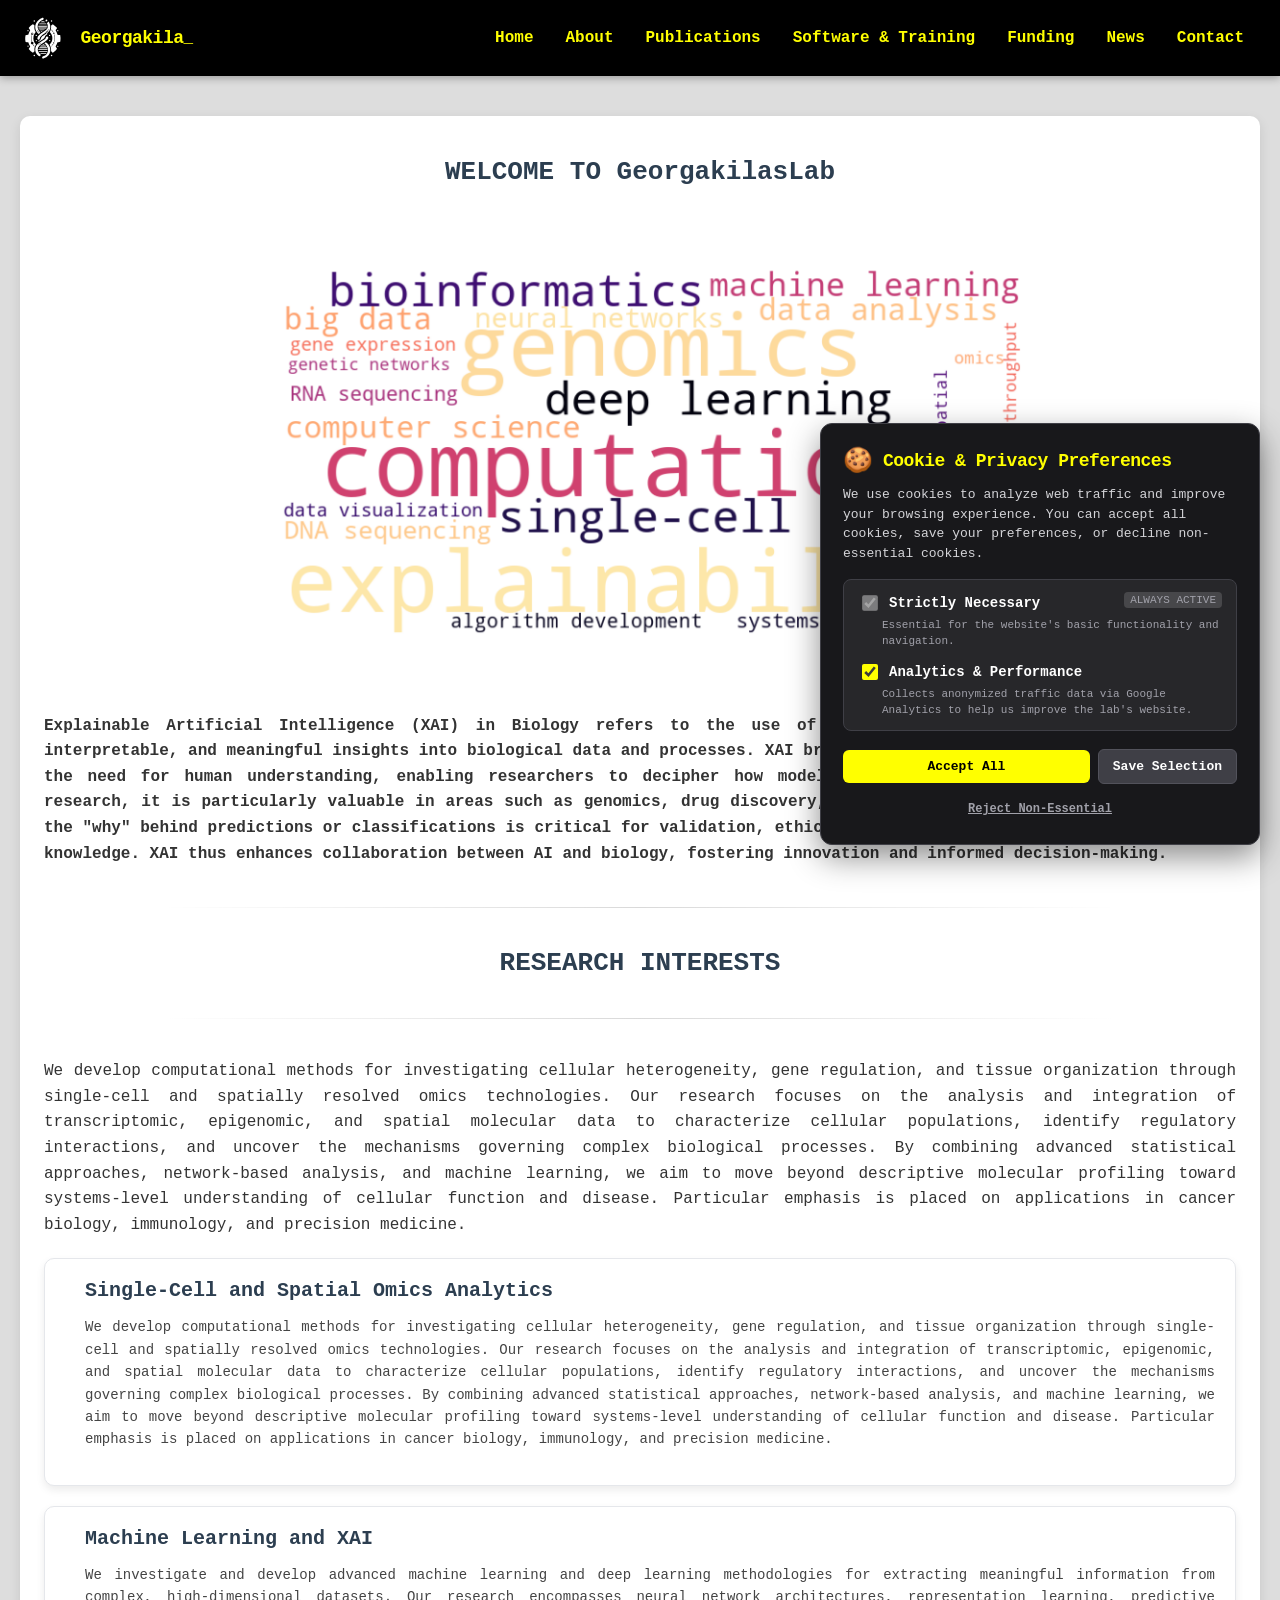
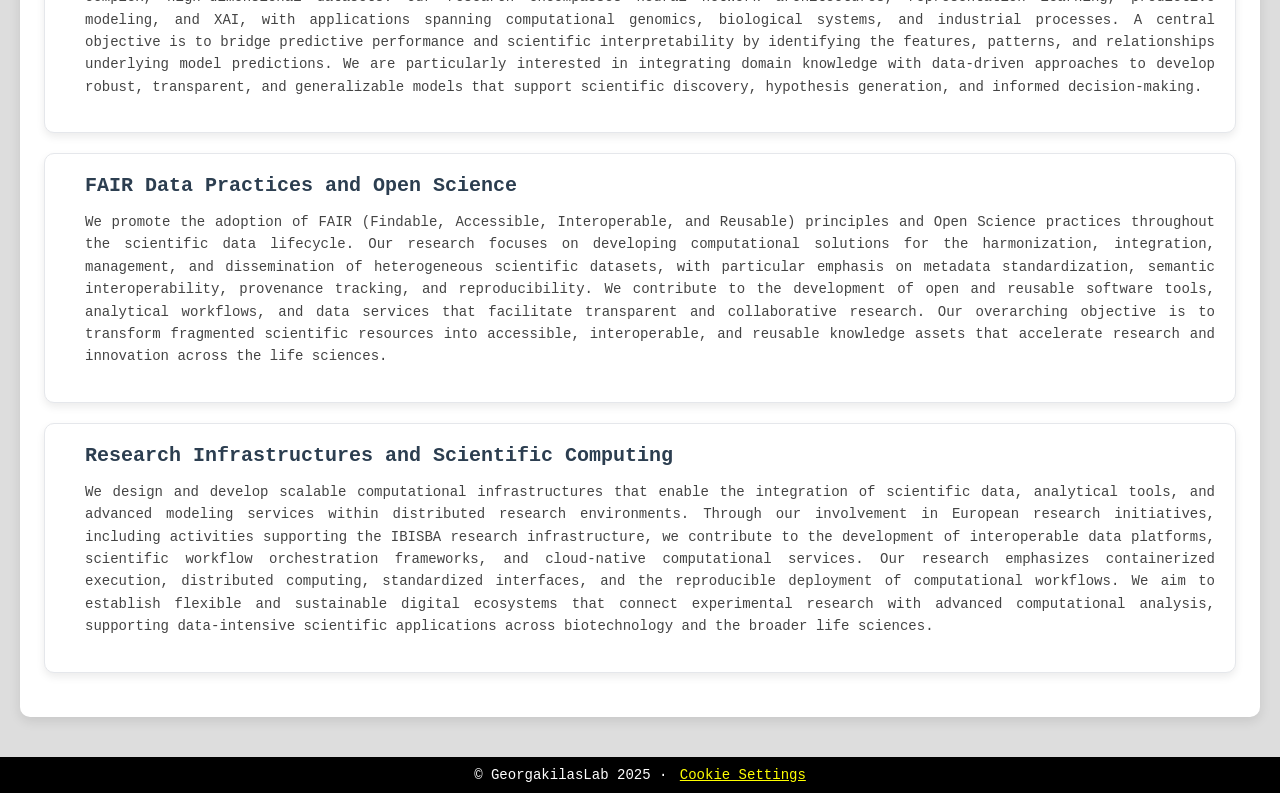
<file: index.html>
<!DOCTYPE html>
<html lang="en">

<head>
    <!-- Cookie Consent & Google tag (gtag.js) -->
    <script src="src/cookie-consent.js"></script>
    <script async src="https://www.googletagmanager.com/gtag/js?id=G-J68N4Z2W08"></script>
    <script>
        window.dataLayer = window.dataLayer || [];
        function gtag() { dataLayer.push(arguments); }
        gtag('js', new Date());
        gtag('config', 'G-J68N4Z2W08');
    </script>

    <meta charset="UTF-8">
    <meta name="viewport" content="width=device-width, initial-scale=1.0">
    <title>GeorgakilasLab - Home</title>
    <link rel="stylesheet" href="src/xaibiolab.css?v=3">
    <link href="https://fonts.googleapis.com/css2?family=Press+Start+2P&display=swap" rel="stylesheet">

    <style>
        .container {
            display: flex;
            align-items: center;
        }

        /* The blinking underscore */
        .blinking-underscore {
            display: inline-block;
            font-weight: bold;
            animation: blink 1s infinite;
        }

        @keyframes blink {
            50% {
                opacity: 0;
            }
        }
    </style>
</head>

<body>
    <!-- Navigation Bar -->
    <header>
        <div class="header-brand">
            <!-- Logo -->
            <img src="src/images/w_logo.svg" alt="Website Logo">
            <div class="container">
                <a href="index.html" id="typing-text" class="brand-title"
                    style="text-decoration: none; color: rgb(255, 255, 0); font-weight: bold;">GeorgakilasLab</a>
                <span class="blinking-underscore">_</span>
            </div>
        </div>

        <!-- Navigation Buttons -->
        <nav>
            <a href="index.html" style="text-decoration: none;">Home</a>
            <a href="src/about.html" style="text-decoration: none;">About</a>
            <a href="src/publications.html" style="text-decoration: none;">Publications</a>
            <a href="src/software.html" style="text-decoration: none;">Software & Training</a>
            <a href="src/funding.html" style="text-decoration: none;">Funding</a>
            <a href="src/news.html" style="text-decoration: none;">News</a>
            <a href="src/contact.html" style="text-decoration: none;">Contact</a>
        </nav>
    </header>

    <div id="home">
        <h1>WELCOME TO GeorgakilasLab</h1>

        <!-- Add an image here -->
        <div class="center-image">
            <img src="src/images/cloud.svg" alt="Cloud Image">
        </div>

        <h4>Explainable Artificial Intelligence (XAI) in Biology refers to the use of AI techniques that provide
            transparent,
            interpretable, and meaningful insights into biological data and processes.
            XAI bridges the gap between complex AI
            models and the need for human understanding, enabling researchers to decipher how models reach their
            conclusions.
            In biomedical research, it is particularly valuable in areas such as genomics, drug discovery, and disease
            modeling,
            where understanding the "why" behind predictions or classifications is critical for validation, ethical
            considerations, and advancing scientific knowledge. XAI thus enhances collaboration between AI and biology,
            fostering innovation and informed decision-making.</h4>

        <hr class="divider-fade">

        <h1>RESEARCH INTERESTS</h1>

        <hr class="divider-fade">

        <p>We develop computational methods for investigating cellular heterogeneity, gene regulation, and tissue
            organization through single-cell and spatially resolved omics technologies. Our research focuses on the
            analysis and integration of transcriptomic, epigenomic, and spatial molecular data to characterize
            cellular populations, identify regulatory interactions, and uncover the mechanisms governing complex
            biological processes. By combining advanced statistical approaches, network-based analysis, and machine
            learning, we aim to move beyond descriptive molecular profiling toward systems-level understanding of
            cellular function and disease. Particular emphasis is placed on applications in cancer biology,
            immunology, and precision medicine.</p>

        <div class="content-wrapper">
            <div class="text-container">
                <h2>Single-Cell and Spatial Omics Analytics</h2>
                <p>We develop computational methods for investigating cellular heterogeneity, gene regulation, and
                    tissue
                    organization through single-cell and spatially resolved omics technologies. Our research focuses on
                    the
                    analysis and integration of transcriptomic, epigenomic, and spatial molecular data to characterize
                    cellular populations, identify regulatory interactions, and uncover the mechanisms governing complex
                    biological processes. By combining advanced statistical approaches, network-based analysis, and
                    machine
                    learning, we aim to move beyond descriptive molecular profiling toward systems-level understanding
                    of
                    cellular function and disease. Particular emphasis is placed on applications in cancer biology,
                    immunology, and precision medicine.</p>
            </div>
        </div>

        <div class="content-wrapper">
            <div class="text-container">
                <h2>Machine Learning and XAI</h2>
                <p>We investigate and develop advanced machine learning and deep learning methodologies for extracting
                    meaningful information from complex, high-dimensional datasets. Our research encompasses neural
                    network
                    architectures, representation learning, predictive modeling, and XAI, with applications
                    spanning computational genomics, biological systems, and industrial processes. A central objective
                    is
                    to bridge predictive performance and scientific interpretability by identifying the features,
                    patterns,
                    and relationships underlying model predictions. We are particularly interested in integrating domain
                    knowledge with data-driven approaches to develop robust, transparent, and generalizable models that
                    support scientific discovery, hypothesis generation, and informed decision-making.</p>
            </div>
        </div>

        <div class="content-wrapper">
            <div class="text-container">
                <h2>FAIR Data Practices and Open Science</h2>
                <p>We promote the adoption of FAIR (Findable, Accessible, Interoperable, and Reusable) principles and
                    Open Science practices throughout the scientific data lifecycle. Our research focuses on developing
                    computational solutions for the harmonization, integration, management, and dissemination of
                    heterogeneous
                    scientific datasets, with particular emphasis on metadata standardization, semantic
                    interoperability,
                    provenance tracking, and reproducibility. We contribute to the development of open and reusable
                    software
                    tools, analytical workflows, and data services that facilitate transparent and collaborative
                    research.
                    Our overarching objective is to transform fragmented scientific resources into accessible,
                    interoperable,
                    and reusable knowledge assets that accelerate research and innovation across the life sciences.</p>
            </div>
        </div>

        <div class="content-wrapper">
            <div class="text-container">
                <h2>Research Infrastructures and Scientific Computing</h2>
                <p>We design and develop scalable computational infrastructures that enable the integration of
                    scientific data,
                    analytical tools, and advanced modeling services within distributed research environments. Through
                    our
                    involvement in European research initiatives, including activities supporting the IBISBA research
                    infrastructure,
                    we contribute to the development of interoperable data platforms, scientific workflow orchestration
                    frameworks,
                    and cloud-native computational services. Our research emphasizes containerized execution,
                    distributed
                    computing,
                    standardized interfaces, and the reproducible deployment of computational workflows. We aim to
                    establish
                    flexible
                    and sustainable digital ecosystems that connect experimental research with advanced computational
                    analysis,
                    supporting data-intensive scientific applications across biotechnology and the broader life
                    sciences.</p>
            </div>
        </div>

    </div>

    <div class="background-image"></div>

    <script>
        const text = "GeorgakilasLab";
        const typingSpeed = 150; // Speed of typing effect
        const eraseSpeed = 80; // Speed of erasing effect
        const pauseTime = 2500; // Pause before erasing

        let index = 0;
        let isDeleting = false;
        const typingElement = document.getElementById("typing-text");

        function typeEffect() {
            if (!isDeleting) {
                typingElement.textContent = text.substring(0, index + 1);
                index++;

                if (index === text.length) {
                    isDeleting = true;
                    setTimeout(typeEffect, pauseTime); // Pause before deleting
                    return;
                }
            } else {
                typingElement.textContent = text.substring(0, index - 1);
                index--;

                if (index === 0) {
                    isDeleting = false;
                }
            }

            setTimeout(typeEffect, isDeleting ? eraseSpeed : typingSpeed);
        }

        typeEffect();
    </script>

</body>
<footer style="background-color: black; color: white; text-align: center; padding: 10px;">
    © GeorgakilasLab 2025
</footer>

</html>
</file>
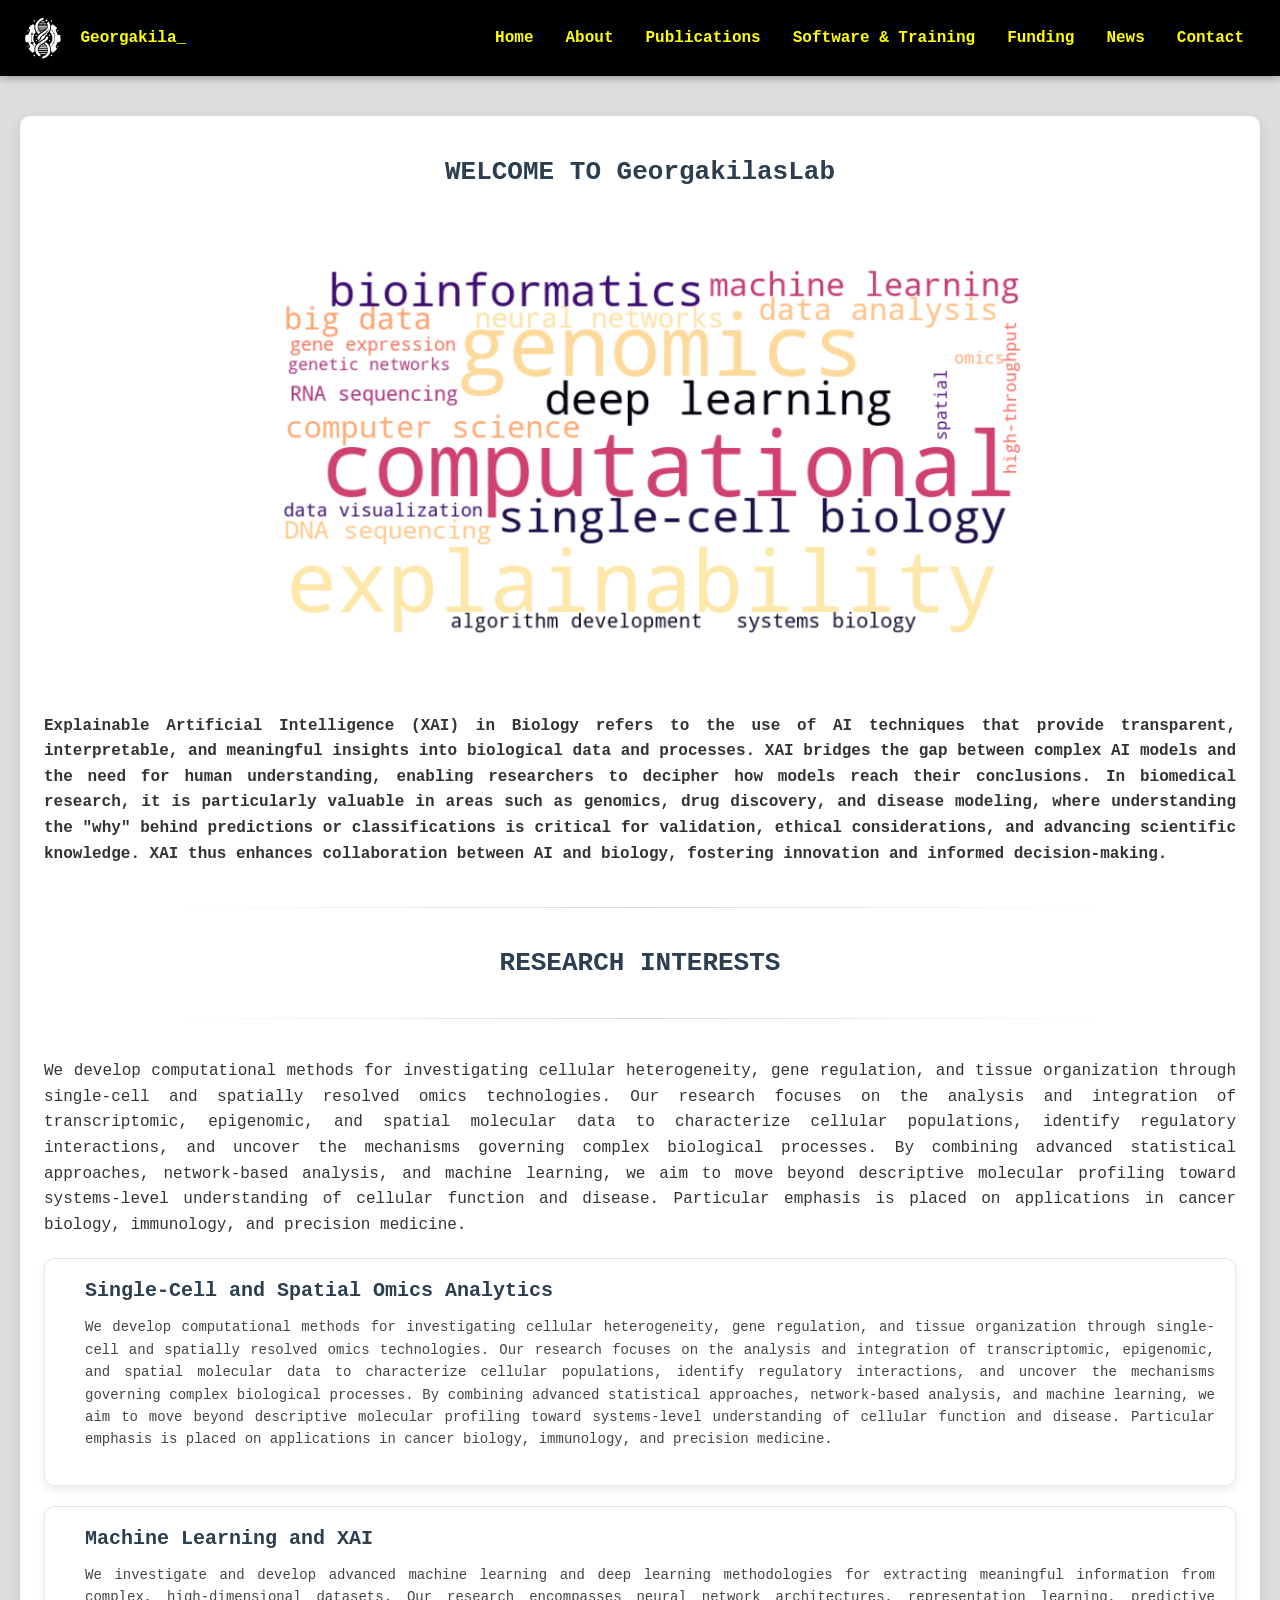
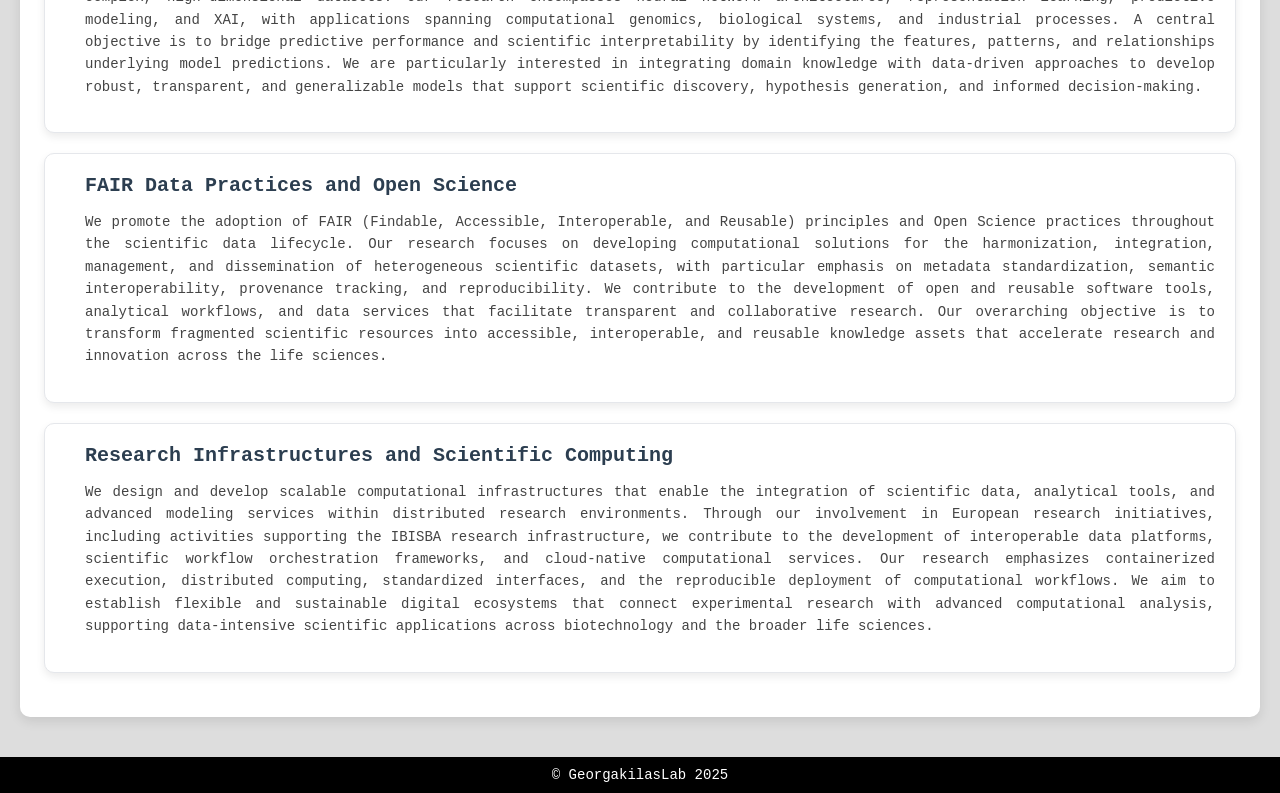
<file: xaibiolab.html>
<!DOCTYPE html>
<html lang="en">

<head>
    <!-- Google tag (gtag.js) -->
    <script async src="https://www.googletagmanager.com/gtag/js?id=G-J68N4Z2W08"></script>
    <script>
        window.dataLayer = window.dataLayer || [];
        function gtag() { dataLayer.push(arguments); }
        gtag('js', new Date());

        gtag('config', 'G-J68N4Z2W08');
    </script>

    <meta charset="UTF-8">
    <meta name="viewport" content="width=device-width, initial-scale=1.0">
    <title>GeorgakilasLab - Home</title>
    <link rel="stylesheet" href="src/xaibiolab.css">
    <link href="https://fonts.googleapis.com/css2?family=Press+Start+2P&display=swap" rel="stylesheet">

    <style>
        body {
            .container {
                display: flex;
                align-items: center;
            }

            /* The blinking underscore */
            .blinking-underscore {
                display: inline-block;
                font-weight: bold;
                animation: blink 1s infinite;
            }

            @keyframes blink {
                50% {
                    opacity: 0;
                }
            }
        }
    </style>
</head>

<body>
    <!-- Navigation Bar -->
    <header>
        <!-- Logo -->
        <img src="src/images/w_logo.svg" alt="Website Logo">
        <div class="container">
            <a href="xaibiolab.html" id="typing-text"
                style="text-decoration: none; color: rgb(255, 255, 0); font-weight: bold;">GeorgakilasLab</a>
            <span class="blinking-underscore">_</span>
        </div>

        <!-- Navigation Buttons -->
        <nav style="margin-left: auto;">
            <a href="xaibiolab.html" style="text-decoration: none;">Home</a>
            <a href="src/about.html" style="text-decoration: none;">About</a>
            <a href="src/publications.html" style="text-decoration: none;">Publications</a>
            <a href="src/software.html" style="text-decoration: none;">Software & Training</a>
            <a href="src/funding.html" style="text-decoration: none;">Funding</a>
            <a href="src/news.html" style="text-decoration: none;">News</a>
            <a href="src/contact.html" style="text-decoration: none;">Contact</a>
        </nav>
    </header>

    <div id="home">
        <h1>WELCOME TO GeorgakilasLab</h1>

        <!-- Add an image here -->
        <div class="center-image">
            <img src="src/images/cloud.svg" alt="Cloud Image">
        </div>

        <h4>Explainable Artificial Intelligence (XAI) in Biology refers to the use of AI techniques that provide
            transparent,
            interpretable, and meaningful insights into biological data and processes.
            XAI bridges the gap between complex AI
            models and the need for human understanding, enabling researchers to decipher how models reach their
            conclusions.
            In biomedical research, it is particularly valuable in areas such as genomics, drug discovery, and disease
            modeling,
            where understanding the "why" behind predictions or classifications is critical for validation, ethical
            considerations, and advancing scientific knowledge. XAI thus enhances collaboration between AI and biology,
            fostering innovation and informed decision-making.</h4>

        <hr class="divider-fade">

        <h1>RESEARCH INTERESTS</h1>

        <hr class="divider-fade">

        <p>We develop computational methods for investigating cellular heterogeneity, gene regulation, and tissue
            organization through single-cell and spatially resolved omics technologies. Our research focuses on the
            analysis and integration of transcriptomic, epigenomic, and spatial molecular data to characterize
            cellular populations, identify regulatory interactions, and uncover the mechanisms governing complex
            biological processes. By combining advanced statistical approaches, network-based analysis, and machine
            learning, we aim to move beyond descriptive molecular profiling toward systems-level understanding of
            cellular function and disease. Particular emphasis is placed on applications in cancer biology,
            immunology, and precision medicine.</p>

        <div class="content-wrapper">
            <div class="text-container">
                <h2>Single-Cell and Spatial Omics Analytics</h2>
                <p>We develop computational methods for investigating cellular heterogeneity, gene regulation, and
                    tissue
                    organization through single-cell and spatially resolved omics technologies. Our research focuses on
                    the
                    analysis and integration of transcriptomic, epigenomic, and spatial molecular data to characterize
                    cellular populations, identify regulatory interactions, and uncover the mechanisms governing complex
                    biological processes. By combining advanced statistical approaches, network-based analysis, and
                    machine
                    learning, we aim to move beyond descriptive molecular profiling toward systems-level understanding
                    of
                    cellular function and disease. Particular emphasis is placed on applications in cancer biology,
                    immunology, and precision medicine.</p>
            </div>
        </div>

        <div class="content-wrapper">
            <div class="text-container">
                <h2>Machine Learning and XAI</h2>
                <p>We investigate and develop advanced machine learning and deep learning methodologies for extracting
                    meaningful information from complex, high-dimensional datasets. Our research encompasses neural
                    network
                    architectures, representation learning, predictive modeling, and XAI, with applications
                    spanning computational genomics, biological systems, and industrial processes. A central objective
                    is
                    to bridge predictive performance and scientific interpretability by identifying the features,
                    patterns,
                    and relationships underlying model predictions. We are particularly interested in integrating domain
                    knowledge with data-driven approaches to develop robust, transparent, and generalizable models that
                    support scientific discovery, hypothesis generation, and informed decision-making.</p>
            </div>
        </div>

        <div class="content-wrapper">
            <div class="text-container">
                <h2>FAIR Data Practices and Open Science</h2>
                <p>We promote the adoption of FAIR (Findable, Accessible, Interoperable, and Reusable) principles and
                    Open Science practices throughout the scientific data lifecycle. Our research focuses on developing
                    computational solutions for the harmonization, integration, management, and dissemination of
                    heterogeneous
                    scientific datasets, with particular emphasis on metadata standardization, semantic
                    interoperability,
                    provenance tracking, and reproducibility. We contribute to the development of open and reusable
                    software
                    tools, analytical workflows, and data services that facilitate transparent and collaborative
                    research.
                    Our overarching objective is to transform fragmented scientific resources into accessible,
                    interoperable,
                    and reusable knowledge assets that accelerate research and innovation across the life sciences.</p>
            </div>
        </div>

        <div class="content-wrapper">
            <div class="text-container">
                <h2>Research Infrastructures and Scientific Computing</h2>
                <p>We design and develop scalable computational infrastructures that enable the integration of
                    scientific data,
                    analytical tools, and advanced modeling services within distributed research environments. Through
                    our
                    involvement in European research initiatives, including activities supporting the IBISBA research
                    infrastructure,
                    we contribute to the development of interoperable data platforms, scientific workflow orchestration
                    frameworks,
                    and cloud-native computational services. Our research emphasizes containerized execution,
                    distributed
                    computing,
                    standardized interfaces, and the reproducible deployment of computational workflows. We aim to
                    establish
                    flexible
                    and sustainable digital ecosystems that connect experimental research with advanced computational
                    analysis,
                    supporting data-intensive scientific applications across biotechnology and the broader life
                    sciences.</p>
            </div>
        </div>

    </div>

    <div class="background-image"></div>

    <script>
        const text = "GeorgakilasLab";
        const typingSpeed = 150; // Speed of typing effect
        const eraseSpeed = 80; // Speed of erasing effect
        const pauseTime = 2500; // Pause before erasing

        let index = 0;
        let isDeleting = false;
        const typingElement = document.getElementById("typing-text");

        function typeEffect() {
            if (!isDeleting) {
                typingElement.textContent = text.substring(0, index + 1);
                index++;

                if (index === text.length) {
                    isDeleting = true;
                    setTimeout(typeEffect, pauseTime); // Pause before deleting
                    return;
                }
            } else {
                typingElement.textContent = text.substring(0, index - 1);
                index--;

                if (index === 0) {
                    isDeleting = false;
                }
            }

            setTimeout(typeEffect, isDeleting ? eraseSpeed : typingSpeed);
        }

        typeEffect();
    </script>

</body>
<footer style="background-color: black; color: white; text-align: center; padding: 10px;">
    © GeorgakilasLab 2025
</footer>

</html>
</file>
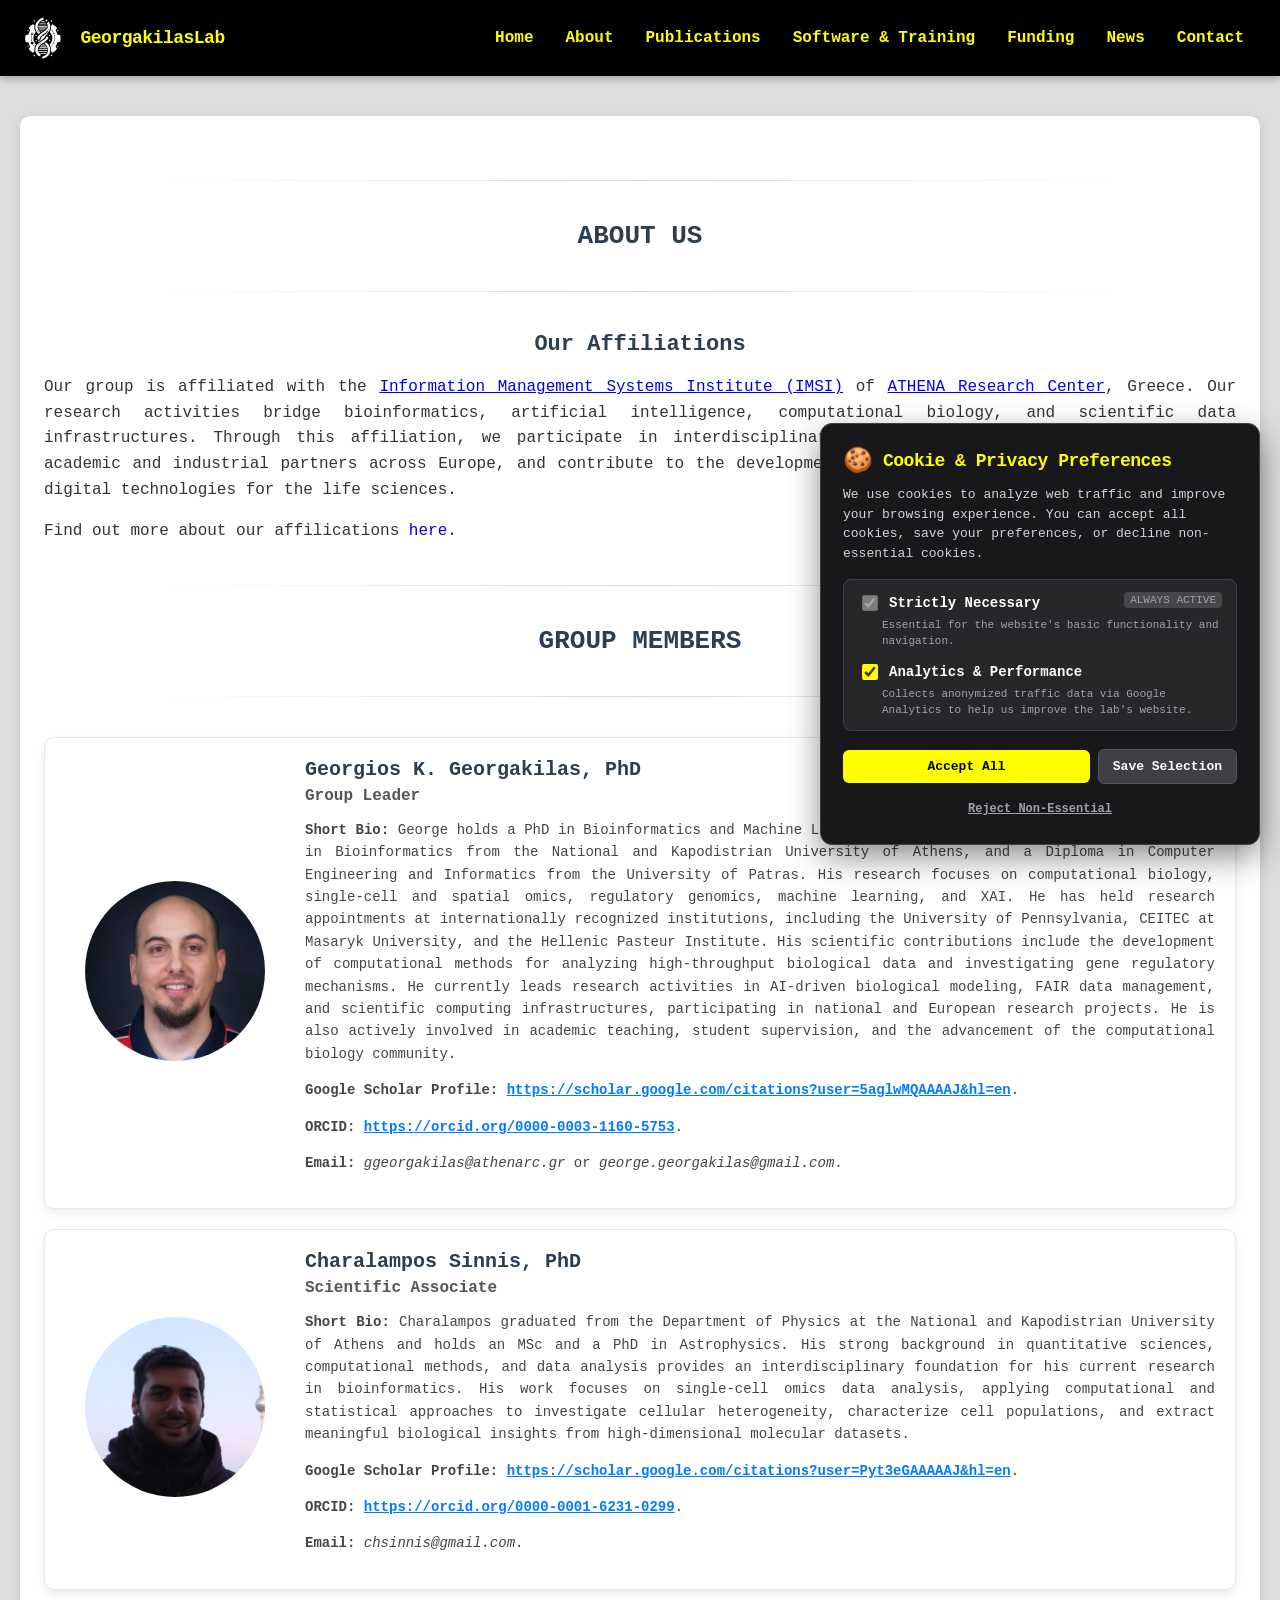
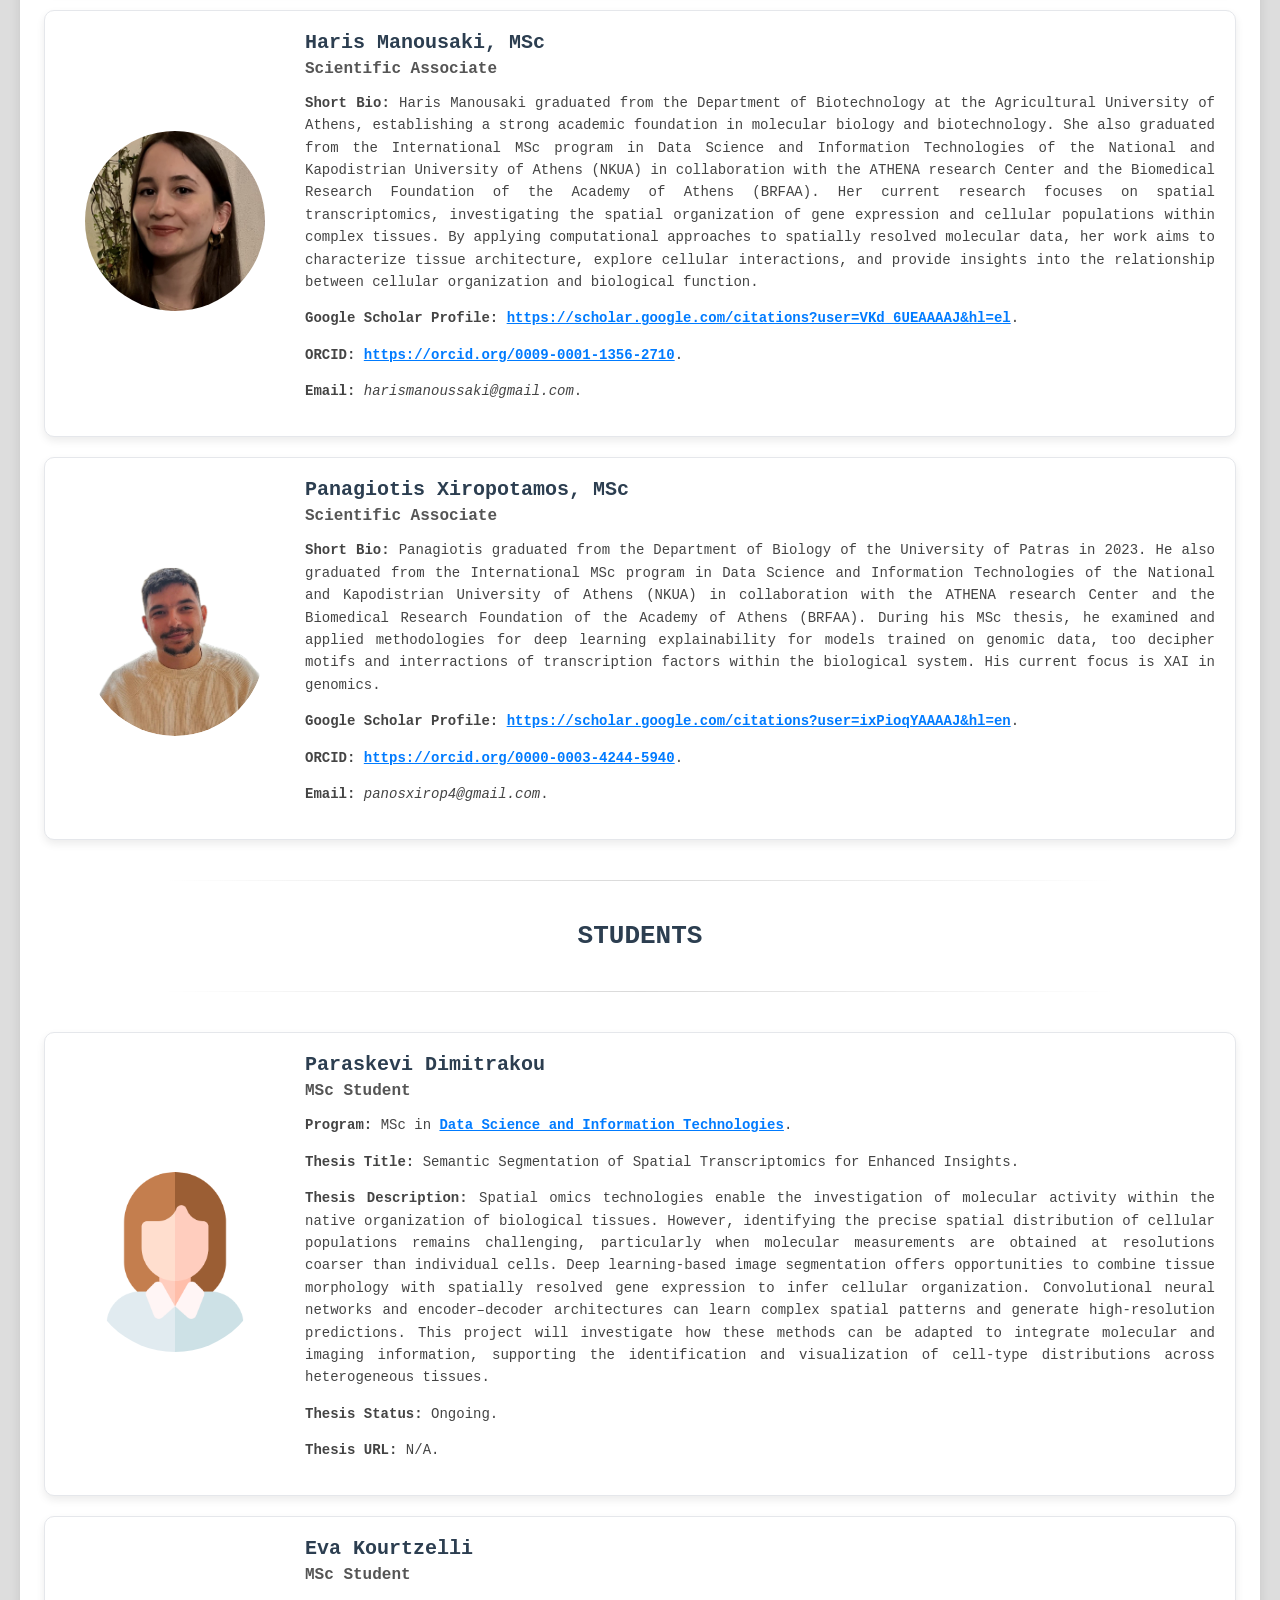
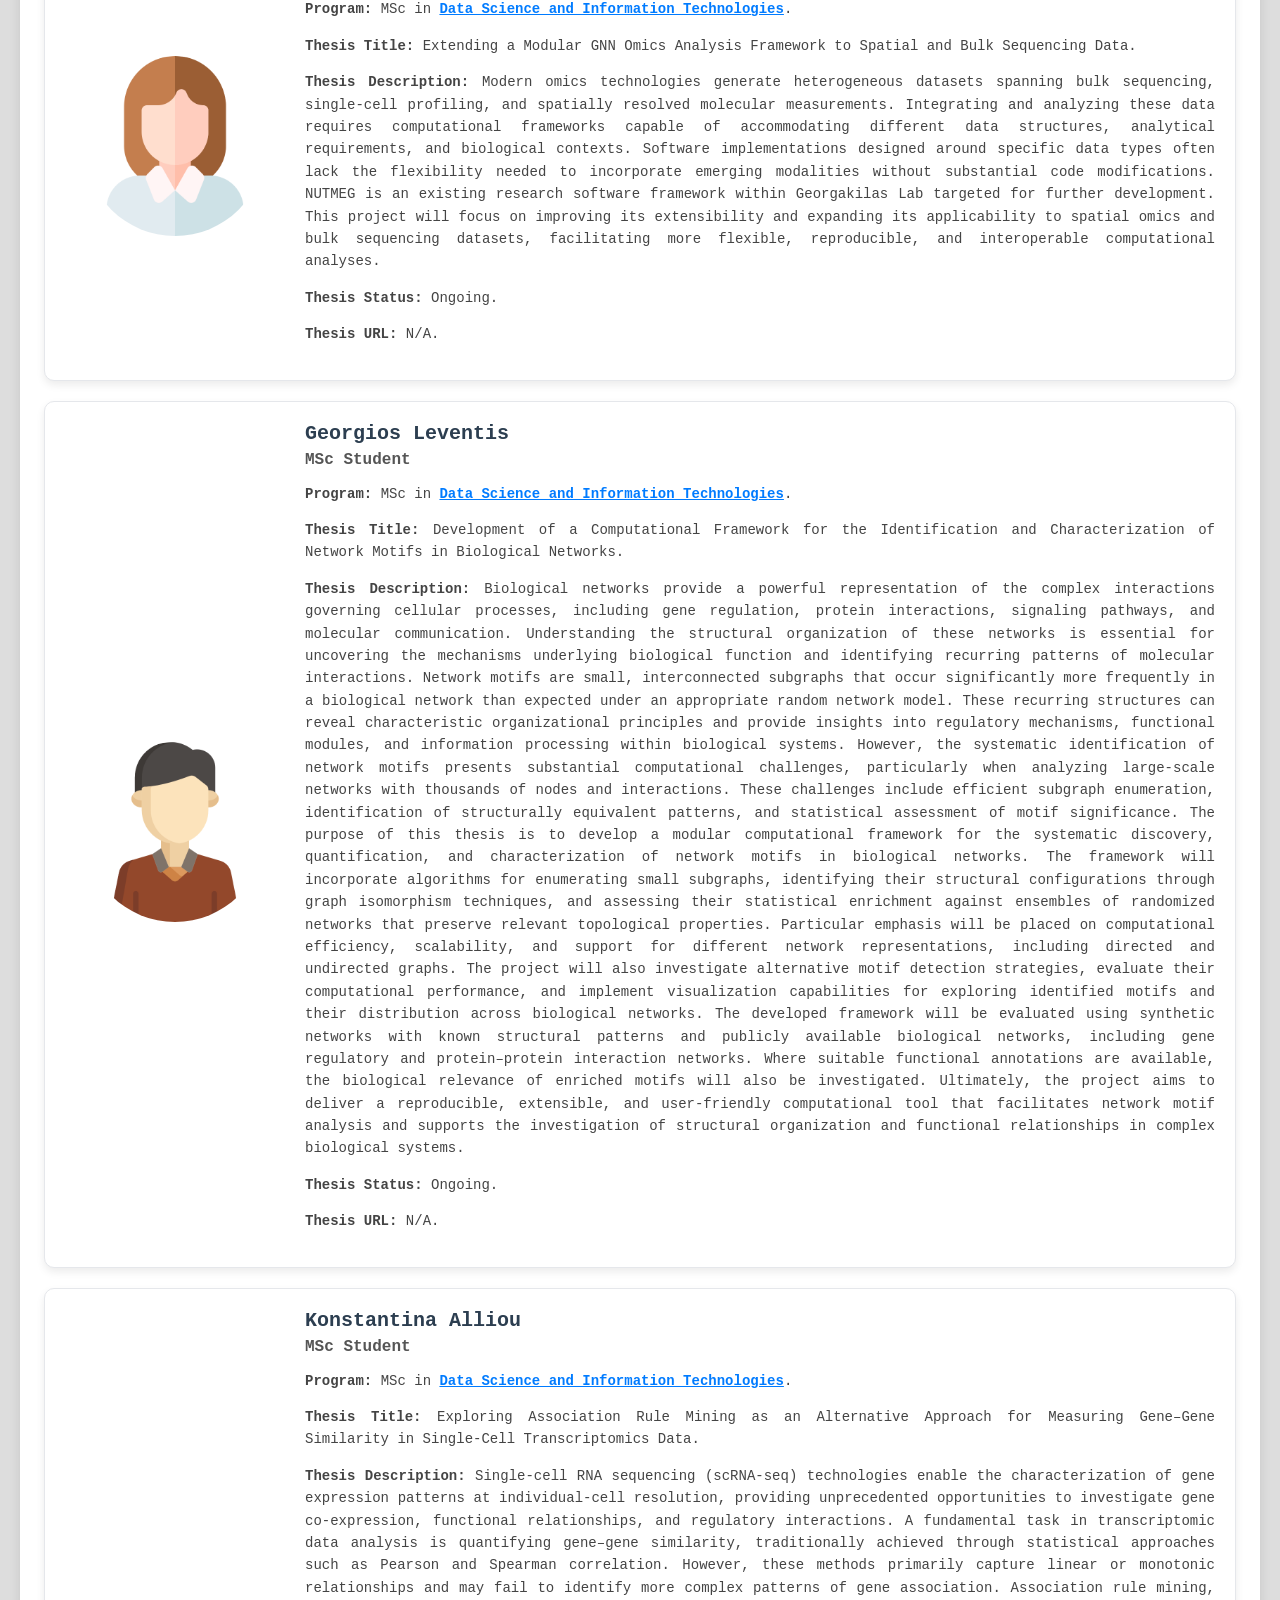
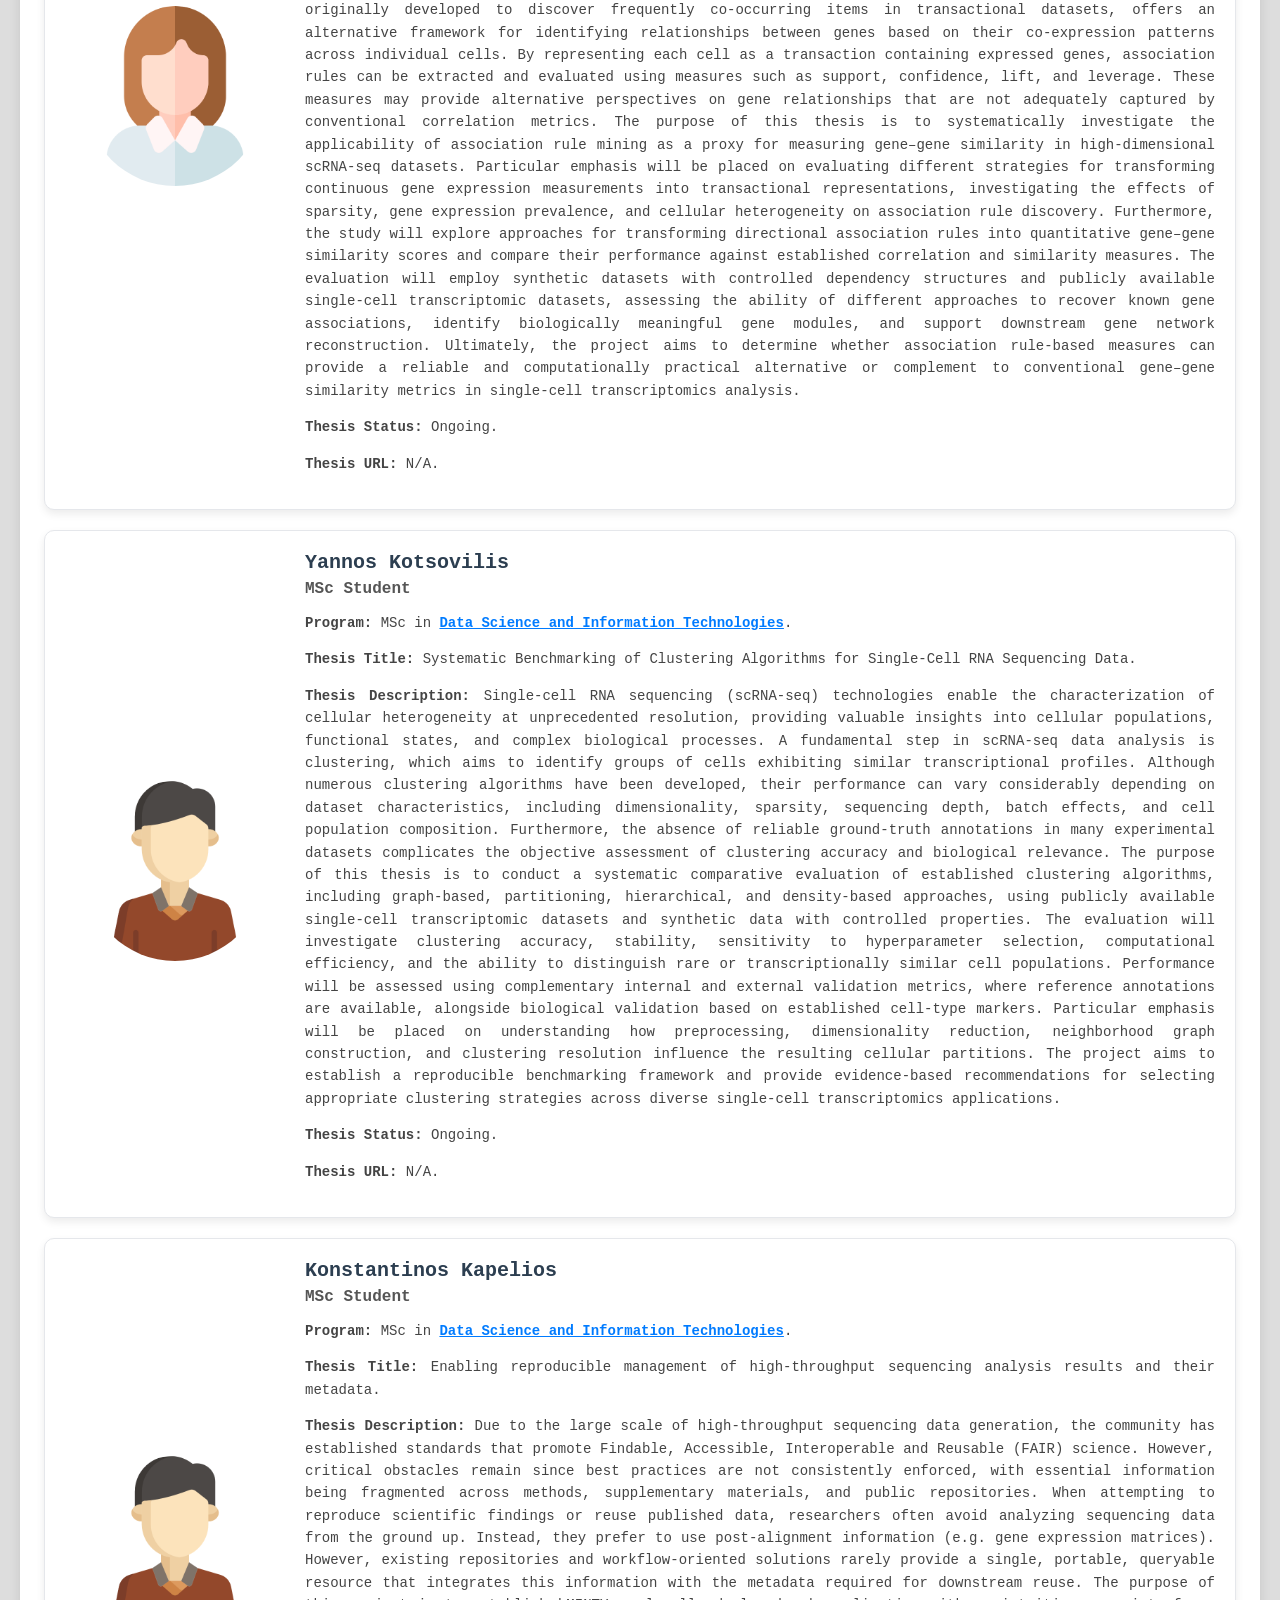
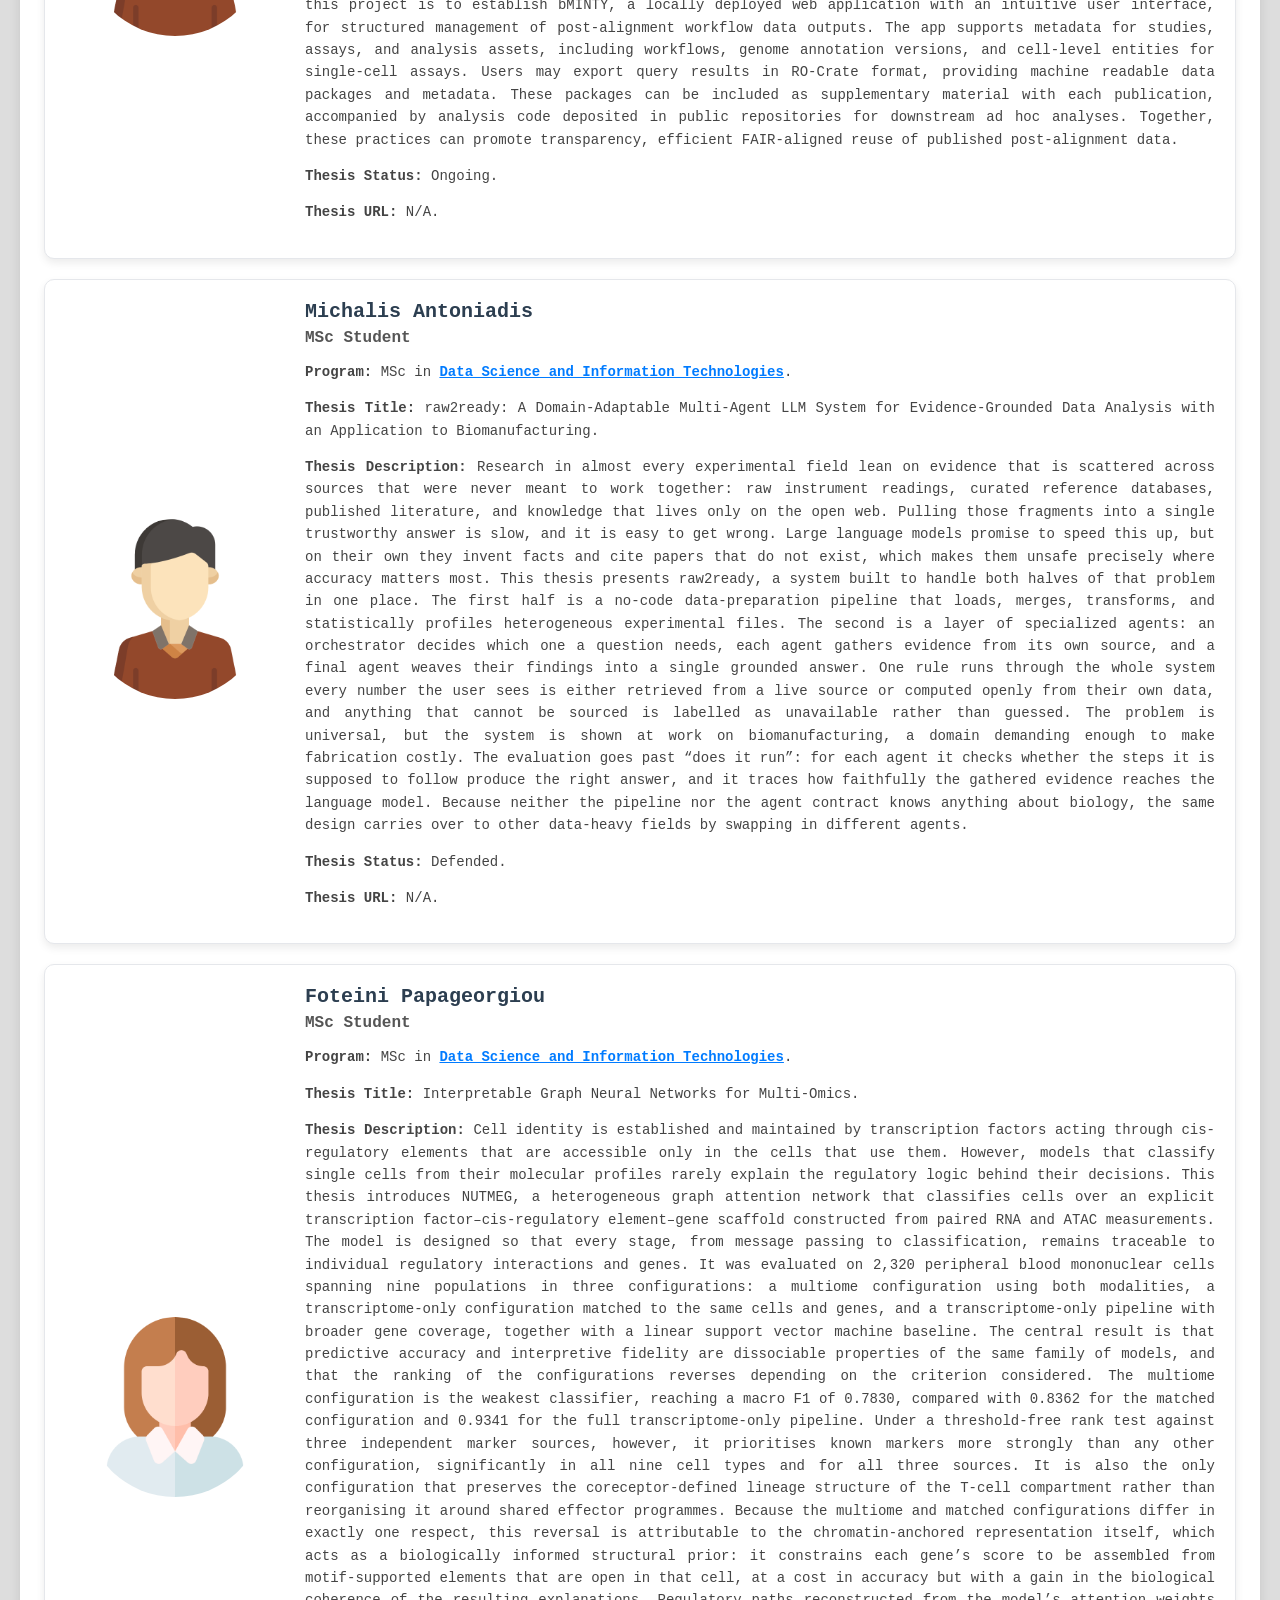
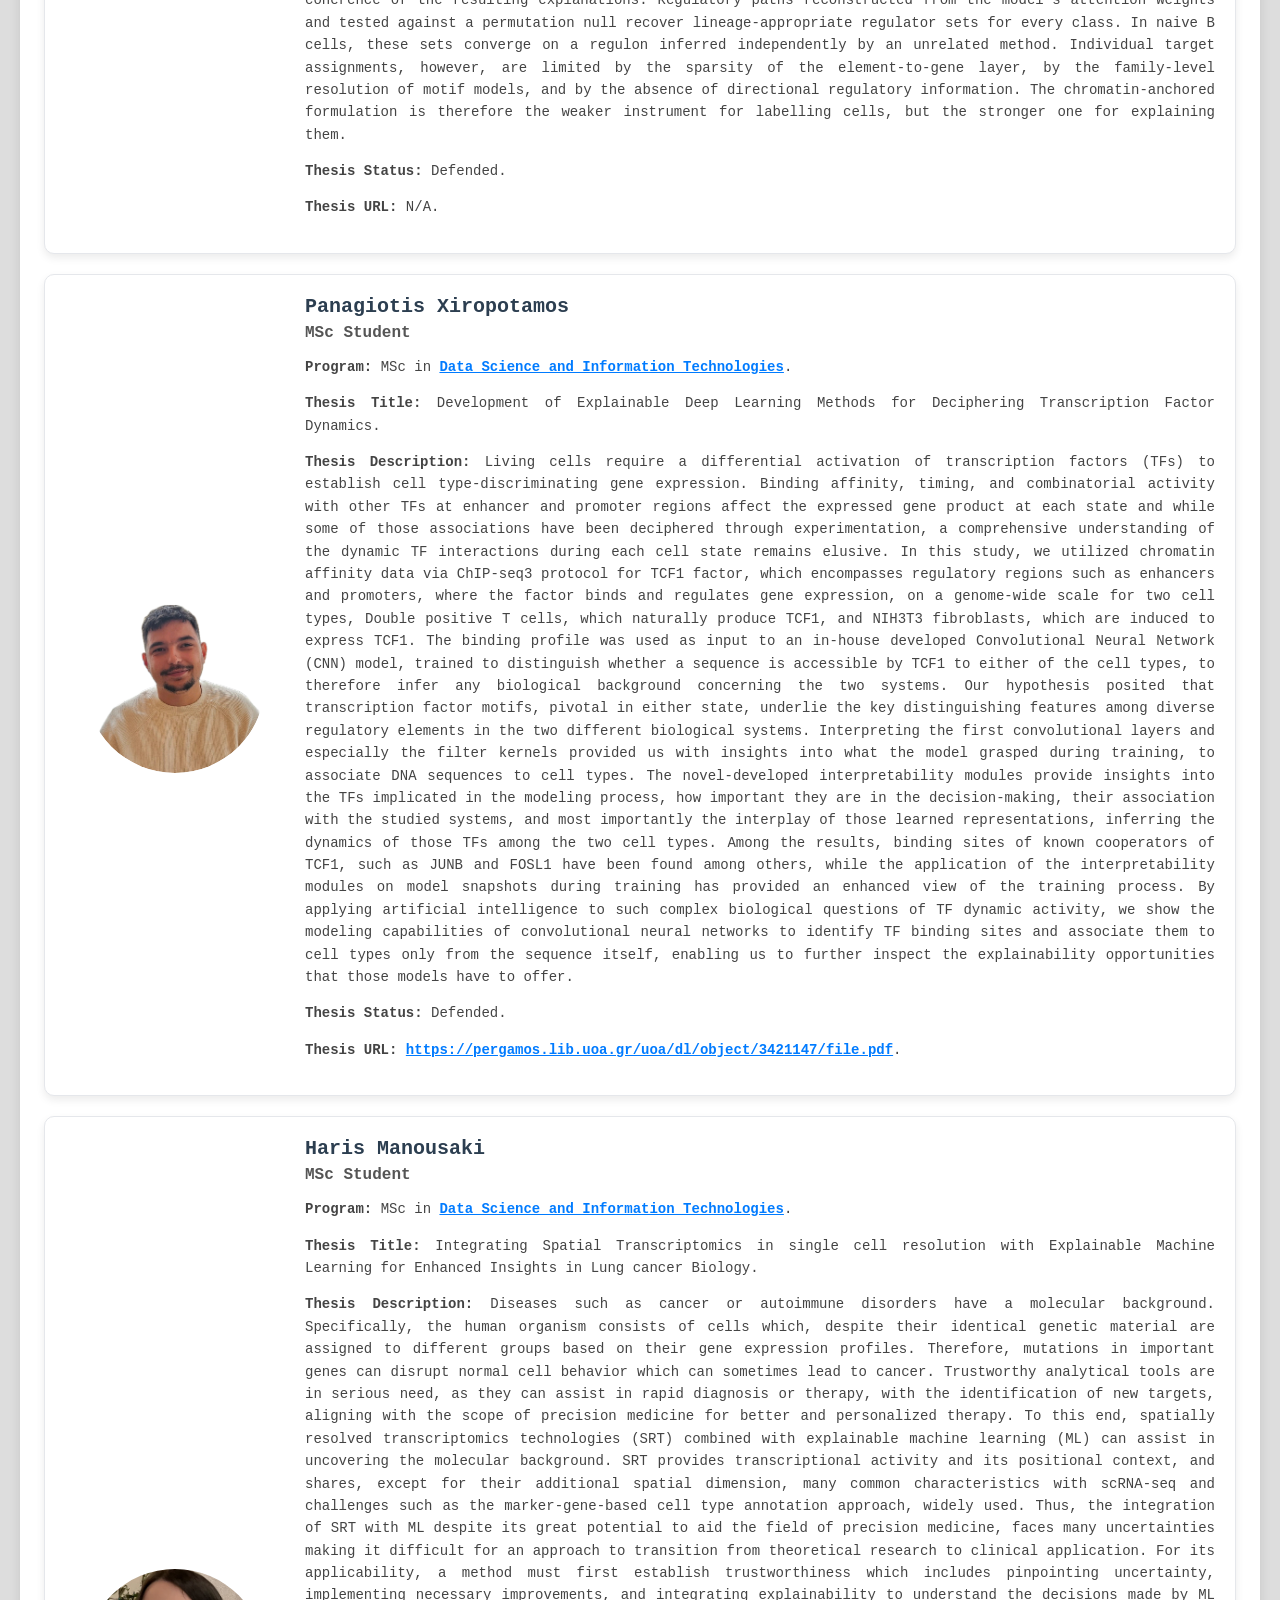
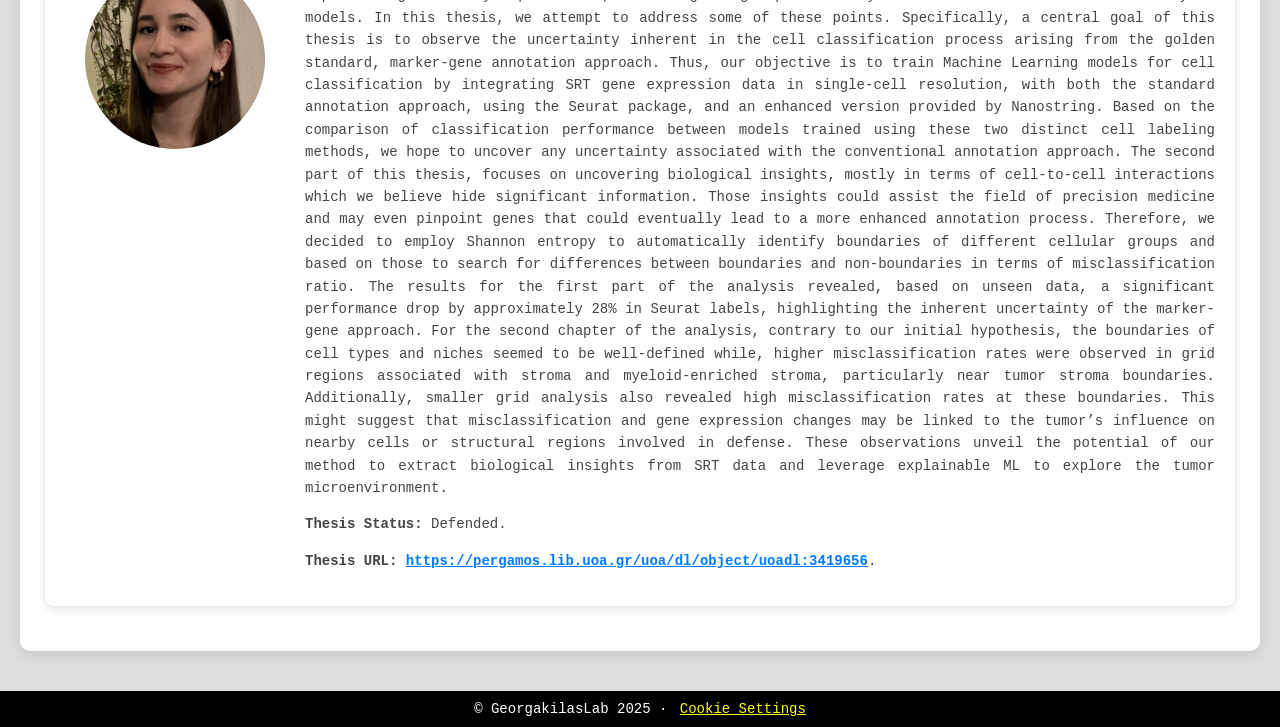
<file: src/about.html>
<!DOCTYPE html>
<html lang="en">

<head>
    <!-- Cookie Consent & Google tag (gtag.js) -->
    <script src="cookie-consent.js"></script>
    <script async src="https://www.googletagmanager.com/gtag/js?id=G-J68N4Z2W08"></script>
    <script>
        window.dataLayer = window.dataLayer || [];
        function gtag() { dataLayer.push(arguments); }
        gtag('js', new Date());
        gtag('config', 'G-J68N4Z2W08');
    </script>

    <meta charset="UTF-8">
    <meta name="viewport" content="width=device-width, initial-scale=1.0">
    <title>GeorgakilasLab - About</title>
    <link rel="stylesheet" href="xaibiolab.css?v=3">
</head>

<body>
    <!-- Navigation Bar -->
    <header>
        <div class="header-brand">
            <!-- Logo -->
            <img src="images/w_logo.svg" alt="Website Logo">
            <a href="../index.html" class="brand-title"
                style="text-decoration: none; color: rgb(255, 255, 0); font-weight: bold; font-size: 18px;">GeorgakilasLab</a>
        </div>
        <!-- Navigation Buttons -->
        <nav>
            <a href="../index.html" style="text-decoration: none;">Home</a>
            <a href="about.html" style="text-decoration: none;">About</a>
            <a href="publications.html" style="text-decoration: none;">Publications</a>
            <a href="software.html" style="text-decoration: none;">Software & Training</a>
            <a href="funding.html" style="text-decoration: none;">Funding</a>
            <a href="news.html" style="text-decoration: none;">News</a>
            <a href="contact.html" style="text-decoration: none;">Contact</a>
        </nav>
    </header>

    <div id="about">

        <hr class="divider-fade">

        <h1>ABOUT US</h1>

        <hr class="divider-fade">

        <h2>Our Affiliations</h2>
        <p>
            Our group is affiliated with the <a href="https://www.athenarc.gr/en/imsi">Information Management Systems
                Institute (IMSI)</a> of
            <a href="https://www.athenarc.gr/en">ATHENA Research Center</a>, Greece. Our research activities bridge
            bioinformatics, artificial
            intelligence, computational biology, and scientific data infrastructures. Through this affiliation, we
            participate in interdisciplinary
            research initiatives, collaborate with academic and industrial partners across Europe, and contribute to the
            development of
            innovative computational methods and digital technologies for the life sciences.
        </p>
        <p>Find out more about our
            affilications <a href="contact.html" style="text-decoration: none;">here</a>.</p>

        <hr class="divider-fade">

        <h1>GROUP MEMBERS</h1>

        <hr class="divider-fade">

        <div class="content-wrapper">
            <div class="img-container">
                <img src="images/personnel/gg.jpeg" alt="Researcher" />
            </div>
            <div class="text-container">
                <h2>Georgios K. Georgakilas, PhD</h2>
                <h3>Group Leader</h3>
                <p><b>Short Bio: </b>George holds a PhD in Bioinformatics and Machine Learning from the University of
                    Thessaly, an MSc in
                    Bioinformatics from the
                    National and Kapodistrian University of Athens, and a Diploma in Computer Engineering and
                    Informatics from the University of Patras.
                    His research focuses on computational biology, single-cell and spatial omics, regulatory genomics,
                    machine learning, and
                    XAI. He has held research appointments at internationally recognized institutions, including the
                    University of Pennsylvania,
                    CEITEC at Masaryk University, and the Hellenic Pasteur Institute. His scientific contributions
                    include the development of
                    computational methods for analyzing high-throughput biological data and investigating gene
                    regulatory mechanisms. He currently
                    leads research activities in AI-driven biological modeling, FAIR data management, and scientific
                    computing infrastructures,
                    participating in national and European research projects. He is also actively involved in academic
                    teaching, student supervision,
                    and the advancement of the computational biology community.</p>
                <p>
                    <b>Google Scholar Profile: </b><a
                        href="https://scholar.google.com/citations?user=5aglwMQAAAAJ&hl=en">https://scholar.google.com/citations?user=5aglwMQAAAAJ&hl=en</a>.
                </p>
                <p>
                    <b>ORCID: </b><a
                        href="https://orcid.org/0000-0003-1160-5753">https://orcid.org/0000-0003-1160-5753</a>.
                </p>
                <p>
                    <b>Email: </b> <i>ggeorgakilas@athenarc.gr</i> or <i>george.georgakilas@gmail.com</i>.
                </p>
            </div>
        </div>

        <div class="content-wrapper">
            <div class="img-container">
                <img src="images/personnel/cs.jpeg" alt="Researcher" />
            </div>
            <div class="text-container">
                <h2>Charalampos Sinnis, PhD</h2>
                <h3>Scientific Associate</h3>
                <p><b>Short Bio: </b>Charalampos graduated from the Department of Physics at the National and
                    Kapodistrian University of
                    Athens and holds an
                    MSc and a PhD in Astrophysics. His strong background in quantitative sciences, computational
                    methods, and data analysis
                    provides an interdisciplinary foundation for his current research in bioinformatics. His work
                    focuses on single-cell omics
                    data analysis, applying computational and statistical approaches to investigate cellular
                    heterogeneity, characterize
                    cell populations, and extract meaningful biological insights from high-dimensional molecular
                    datasets.</p>
                <p>
                    <b>Google Scholar Profile: </b><a
                        href="https://scholar.google.com/citations?user=Pyt3eGAAAAAJ&hl=en">https://scholar.google.com/citations?user=Pyt3eGAAAAAJ&hl=en</a>.
                </p>
                <p>
                    <b>ORCID: </b><a
                        href="https://orcid.org/0000-0001-6231-0299">https://orcid.org/0000-0001-6231-0299</a>.
                </p>
                <p>
                    <b>Email: </b> <i>chsinnis@gmail.com</i>.
                </p>
            </div>
        </div>

        <div class="content-wrapper">
            <div class="img-container">
                <img src="images/personnel/HARIS.jpeg" alt="Researcher" />
            </div>
            <div class="text-container">
                <h2>Haris Manousaki, MSc</h2>
                <h3>Scientific Associate</h3>
                <p><b>Short Bio: </b>Haris Manousaki graduated from the Department of Biotechnology at the Agricultural
                    University of
                    Athens, establishing a strong
                    academic foundation in molecular biology and biotechnology. She also
                    graduated from the International MSc program in Data Science and Information Technologies of the
                    National and Kapodistrian University of Athens (NKUA) in collaboration with the ATHENA research
                    Center and the Biomedical Research Foundation of the Academy of Athens (BRFAA). Her current research
                    focuses on spatial
                    transcriptomics,
                    investigating the spatial organization of gene expression and cellular populations within complex
                    tissues. By applying
                    computational approaches to spatially resolved molecular data, her work aims to characterize tissue
                    architecture, explore
                    cellular interactions, and provide insights into the relationship between cellular organization and
                    biological function.</p>
                <p>
                    <b>Google Scholar Profile: </b><a
                        href="https://scholar.google.com/citations?user=VKd_6UEAAAAJ&hl=el">https://scholar.google.com/citations?user=VKd_6UEAAAAJ&hl=el</a>.
                </p>
                <p>
                    <b>ORCID: </b><a
                        href="https://orcid.org/0009-0001-1356-2710">https://orcid.org/0009-0001-1356-2710</a>.
                </p>
                <p>
                    <b>Email: </b> <i>harismanoussaki@gmail.com</i>.
                </p>
            </div>
        </div>

        <div class="content-wrapper">
            <div class="img-container">
                <img src="images/personnel/panos.svg" alt="Researcher" />
            </div>
            <div class="text-container">
                <h2>Panagiotis Xiropotamos, MSc</h2>
                <h3>Scientific Associate</h3>

                <p><b>Short Bio: </b>Panagiotis graduated from the Department of Biology of the University of Patras in
                    2023. He also
                    graduated from the International MSc program in Data Science and Information Technologies of the
                    National and Kapodistrian University of Athens (NKUA) in collaboration with the ATHENA research
                    Center and the Biomedical Research Foundation of the Academy of Athens (BRFAA).
                    During his MSc thesis, he examined and applied methodologies for deep learning explainability for
                    models trained on genomic data, too decipher motifs and interractions of transcription factors
                    within the biological system. His current focus is XAI in genomics.</p>
                <p>
                    <b>Google Scholar Profile: </b><a
                        href="https://scholar.google.com/citations?user=ixPioqYAAAAJ&hl=en">https://scholar.google.com/citations?user=ixPioqYAAAAJ&hl=en</a>.
                </p>
                <p>
                    <b>ORCID: </b><a
                        href="https://orcid.org/0000-0003-4244-5940">https://orcid.org/0000-0003-4244-5940</a>.
                </p>
                <p>
                    <b>Email: </b> <i>panosxirop4@gmail.com</i>.
                </p>
            </div>
        </div>

        <hr class="divider-fade">
        <h1>STUDENTS</h1>
        <hr class="divider-fade">

        <div class="content-wrapper">
            <div class="img-container">
                <img src="images/personnel/generic_female.png" alt="Researcher" />
            </div>
            <div class="text-container">
                <h2>Paraskevi Dimitrakou</h2>
                <h3>MSc Student</h3>
                <p>
                    <b>Program: </b>MSc in <a href="https://dsit.di.uoa.gr/">Data Science and Information
                        Technologies</a>.
                </p>
                <p>
                    <b>Thesis Title: </b>Semantic Segmentation of Spatial Transcriptomics for Enhanced Insights.
                </p>
                <p>
                    <b>Thesis Description: </b>Spatial omics technologies enable the investigation of molecular activity
                    within the native organization of biological tissues. However, identifying the precise spatial
                    distribution of cellular populations remains challenging, particularly when molecular measurements
                    are obtained at resolutions coarser than individual cells. Deep learning-based image segmentation
                    offers opportunities to combine tissue morphology with spatially resolved gene expression to infer
                    cellular organization. Convolutional neural networks and encoder–decoder architectures can learn
                    complex spatial patterns and generate high-resolution predictions. This project will investigate how
                    these methods can be adapted to integrate molecular and imaging information, supporting the
                    identification and visualization of cell-type distributions across heterogeneous tissues.
                </p>
                <p>
                    <b>Thesis Status: </b>Ongoing.
                </p>
                <p>
                    <b>Thesis URL: </b>N/A.
                </p>
            </div>
        </div>

        <div class="content-wrapper">
            <div class="img-container">
                <img src="images/personnel/generic_female.png" alt="Researcher" />
            </div>
            <div class="text-container">
                <h2>Eva Kourtzelli</h2>
                <h3>MSc Student</h3>
                <p>
                    <b>Program: </b>MSc in <a href="https://dsit.di.uoa.gr/">Data Science and Information
                        Technologies</a>.
                </p>
                <p>
                    <b>Thesis Title: </b>Extending a Modular GNN Omics Analysis Framework to Spatial and Bulk Sequencing
                    Data.
                </p>
                <p>
                    <b>Thesis Description: </b>Modern omics technologies generate heterogeneous datasets spanning bulk
                    sequencing, single-cell profiling, and spatially resolved molecular measurements. Integrating and
                    analyzing these data requires computational frameworks capable of accommodating different data
                    structures, analytical requirements, and biological contexts. Software implementations designed
                    around specific data types often lack the flexibility needed to incorporate emerging modalities
                    without substantial code modifications. NUTMEG is an existing research software framework within
                    Georgakilas Lab targeted for further development. This project will focus on improving its
                    extensibility and expanding its applicability to spatial omics and bulk sequencing datasets,
                    facilitating more flexible, reproducible, and interoperable computational analyses.
                </p>
                <p>
                    <b>Thesis Status: </b>Ongoing.
                </p>
                <p>
                    <b>Thesis URL: </b>N/A.
                </p>
            </div>
        </div>

        <div class="content-wrapper">
            <div class="img-container">
                <img src="images/personnel/generic_male.png" alt="Researcher" />
            </div>
            <div class="text-container">
                <h2>Georgios Leventis</h2>
                <h3>MSc Student</h3>
                <p>
                    <b>Program: </b>MSc in <a href="https://dsit.di.uoa.gr/">Data Science and Information
                        Technologies</a>.
                </p>
                <p>
                    <b>Thesis Title: </b>Development of a Computational Framework for the Identification and
                    Characterization of Network Motifs in Biological Networks.
                </p>
                <p>
                    <b>Thesis Description: </b>Biological networks provide a powerful representation of the complex
                    interactions governing cellular processes, including gene regulation, protein interactions,
                    signaling pathways, and molecular communication. Understanding the structural organization of these
                    networks is essential for uncovering the mechanisms underlying biological function and identifying
                    recurring patterns of molecular interactions. Network motifs are small, interconnected subgraphs
                    that occur significantly more frequently in a biological network than expected under an appropriate
                    random network model. These recurring structures can reveal characteristic organizational principles
                    and provide insights into regulatory mechanisms, functional modules, and information processing
                    within biological systems. However, the systematic identification of network motifs presents
                    substantial computational challenges, particularly when analyzing large-scale networks with
                    thousands of nodes and interactions. These challenges include efficient subgraph enumeration,
                    identification of structurally equivalent patterns, and statistical assessment of motif
                    significance. The purpose of this thesis is to develop a modular computational framework for the
                    systematic discovery, quantification, and characterization of network motifs in biological networks.
                    The framework will incorporate algorithms for enumerating small subgraphs, identifying their
                    structural configurations through graph isomorphism techniques, and assessing their statistical
                    enrichment against ensembles of randomized networks that preserve relevant topological properties.
                    Particular emphasis will be placed on computational efficiency, scalability, and support for
                    different network representations, including directed and undirected graphs. The project will also
                    investigate alternative motif detection strategies, evaluate their computational performance, and
                    implement visualization capabilities for exploring identified motifs and their distribution across
                    biological networks. The developed framework will be evaluated using synthetic networks with known
                    structural patterns and publicly available biological networks, including gene regulatory and
                    protein–protein interaction networks. Where suitable functional annotations are available, the
                    biological relevance of enriched motifs will also be investigated. Ultimately, the project aims to
                    deliver a reproducible, extensible, and user-friendly computational tool that facilitates network
                    motif analysis and supports the investigation of structural organization and functional
                    relationships in complex biological systems.
                </p>
                <p>
                    <b>Thesis Status: </b>Ongoing.
                </p>
                <p>
                    <b>Thesis URL: </b>N/A.
                </p>
            </div>
        </div>

        <div class="content-wrapper">
            <div class="img-container">
                <img src="images/personnel/generic_female.png" alt="Researcher" />
            </div>
            <div class="text-container">
                <h2>Konstantina Alliou</h2>
                <h3>MSc Student</h3>
                <p>
                    <b>Program: </b>MSc in <a href="https://dsit.di.uoa.gr/">Data Science and Information
                        Technologies</a>.
                </p>
                <p>
                    <b>Thesis Title: </b>Exploring Association Rule Mining as an Alternative Approach for Measuring
                    Gene–Gene Similarity in Single-Cell Transcriptomics Data.
                </p>
                <p>
                    <b>Thesis Description: </b>Single-cell RNA sequencing (scRNA-seq) technologies enable the
                    characterization of gene expression patterns at individual-cell resolution, providing unprecedented
                    opportunities to investigate gene co-expression, functional relationships, and regulatory
                    interactions. A fundamental task in transcriptomic data analysis is quantifying gene–gene
                    similarity, traditionally achieved through statistical approaches such as Pearson and Spearman
                    correlation. However, these methods primarily capture linear or monotonic relationships and may fail
                    to identify more complex patterns of gene association. Association rule mining, originally developed
                    to discover frequently co-occurring items in transactional datasets, offers an alternative framework
                    for identifying relationships between genes based on their co-expression patterns across individual
                    cells. By representing each cell as a transaction containing expressed genes, association rules can
                    be extracted and evaluated using measures such as support, confidence, lift, and leverage. These
                    measures may provide alternative perspectives on gene relationships that are not adequately captured
                    by conventional correlation metrics. The purpose of this thesis is to systematically investigate the
                    applicability of association rule mining as a proxy for measuring gene–gene similarity in
                    high-dimensional scRNA-seq datasets. Particular emphasis will be placed on evaluating different
                    strategies for transforming continuous gene expression measurements into transactional
                    representations, investigating the effects of sparsity, gene expression prevalence, and cellular
                    heterogeneity on association rule discovery. Furthermore, the study will explore approaches for
                    transforming directional association rules into quantitative gene–gene similarity scores and compare
                    their performance against established correlation and similarity measures. The evaluation will
                    employ synthetic datasets with controlled dependency structures and publicly available single-cell
                    transcriptomic datasets, assessing the ability of different approaches to recover known gene
                    associations, identify biologically meaningful gene modules, and support downstream gene network
                    reconstruction. Ultimately, the project aims to determine whether association rule-based measures
                    can provide a reliable and computationally practical alternative or complement to conventional
                    gene–gene similarity metrics in single-cell transcriptomics analysis.
                </p>
                <p>
                    <b>Thesis Status: </b>Ongoing.
                </p>
                <p>
                    <b>Thesis URL: </b>N/A.
                </p>
            </div>
        </div>

        <div class="content-wrapper">
            <div class="img-container">
                <img src="images/personnel/generic_male.png" alt="Researcher" />
            </div>
            <div class="text-container">
                <h2>Yannos Kotsovilis</h2>
                <h3>MSc Student</h3>
                <p>
                    <b>Program: </b>MSc in <a href="https://dsit.di.uoa.gr/">Data Science and Information
                        Technologies</a>.
                </p>
                <p>
                    <b>Thesis Title: </b>Systematic Benchmarking of Clustering Algorithms for Single-Cell RNA Sequencing
                    Data.
                </p>
                <p>
                    <b>Thesis Description: </b>Single-cell RNA sequencing (scRNA-seq) technologies enable the
                    characterization of cellular heterogeneity at unprecedented resolution, providing valuable insights
                    into cellular populations, functional states, and complex biological processes. A fundamental step
                    in scRNA-seq data analysis is clustering, which aims to identify groups of cells exhibiting similar
                    transcriptional profiles. Although numerous clustering algorithms have been developed, their
                    performance can vary considerably depending on dataset characteristics, including dimensionality,
                    sparsity, sequencing depth, batch effects, and cell population composition. Furthermore, the absence
                    of reliable ground-truth annotations in many experimental datasets complicates the objective
                    assessment of clustering accuracy and biological relevance. The purpose of this thesis is to conduct
                    a systematic comparative evaluation of established clustering algorithms, including graph-based,
                    partitioning, hierarchical, and density-based approaches, using publicly available single-cell
                    transcriptomic datasets and synthetic data with controlled properties. The evaluation will
                    investigate clustering accuracy, stability, sensitivity to hyperparameter selection, computational
                    efficiency, and the ability to distinguish rare or transcriptionally similar cell populations.
                    Performance will be assessed using complementary internal and external validation metrics, where
                    reference annotations are available, alongside biological validation based on established cell-type
                    markers. Particular emphasis will be placed on understanding how preprocessing, dimensionality
                    reduction, neighborhood graph construction, and clustering resolution influence the resulting
                    cellular partitions. The project aims to establish a reproducible benchmarking framework and provide
                    evidence-based recommendations for selecting appropriate clustering strategies across diverse
                    single-cell transcriptomics applications.
                </p>
                <p>
                    <b>Thesis Status: </b>Ongoing.
                </p>
                <p>
                    <b>Thesis URL: </b>N/A.
                </p>
            </div>
        </div>

        <div class="content-wrapper">
            <div class="img-container">
                <img src="images/personnel/generic_male.png" alt="Researcher" />
            </div>
            <div class="text-container">
                <h2>Konstantinos Kapelios</h2>
                <h3>MSc Student</h3>
                <p>
                    <b>Program: </b>MSc in <a href="https://dsit.di.uoa.gr/">Data Science and Information
                        Technologies</a>.
                </p>
                <p>
                    <b>Thesis Title: </b>Enabling reproducible management of high-throughput sequencing analysis results
                    and their metadata.
                </p>
                <p>
                    <b>Thesis Description: </b>Due to the large scale of high-throughput sequencing data generation, the
                    community has established standards
                    that promote Findable, Accessible, Interoperable and Reusable (FAIR) science. However, critical
                    obstacles remain since best practices
                    are not consistently enforced, with essential information being fragmented across methods,
                    supplementary materials, and public repositories.
                    When attempting to reproduce scientific findings or reuse published data, researchers often avoid
                    analyzing sequencing data from the ground up.
                    Instead, they prefer to use post-alignment information (e.g. gene expression matrices). However,
                    existing repositories and workflow-oriented
                    solutions rarely provide a single, portable, queryable resource that integrates this information
                    with the metadata required for downstream reuse.
                    The purpose of this project is to establish bMINTY, a locally deployed web application with an
                    intuitive
                    user interface, for structured management
                    of post-alignment workflow data outputs. The app supports metadata for studies, assays, and
                    analysis assets, including workflows,
                    genome annotation versions, and cell-level entities for single-cell assays. Users may export query
                    results in RO-Crate format, providing
                    machine readable data packages and metadata. These packages can be included as supplementary
                    material with each publication, accompanied
                    by analysis code deposited in public repositories for downstream ad hoc analyses. Together, these
                    practices can promote transparency,
                    efficient FAIR-aligned reuse of published post-alignment data.
                </p>
                <p>
                    <b>Thesis Status: </b>Ongoing.
                </p>
                <p>
                    <b>Thesis URL: </b>N/A.
                </p>
            </div>
        </div>

        <div class="content-wrapper">
            <div class="img-container">
                <img src="images/personnel/generic_male.png" alt="Researcher" />
            </div>
            <div class="text-container">
                <h2>Michalis Antoniadis</h2>
                <h3>MSc Student</h3>
                <p>
                    <b>Program: </b>MSc in <a href="https://dsit.di.uoa.gr/">Data Science and Information
                        Technologies</a>.
                </p>
                <p>
                    <b>Thesis Title: </b>raw2ready: A Domain-Adaptable Multi-Agent LLM System for Evidence-Grounded Data
                    Analysis with an Application to Biomanufacturing.
                </p>
                <p>
                    <b>Thesis Description: </b>Research in almost every experimental field lean on evidence that is
                    scattered across sources that were never meant to work together: raw instrument readings, curated
                    reference databases, published literature, and knowledge that lives only on the open web. Pulling
                    those fragments into a single trustworthy answer is slow, and it is easy to get wrong. Large
                    language models promise to speed this up, but on their own they invent facts and cite papers that do
                    not exist, which makes them unsafe precisely where accuracy matters most.
                    This thesis presents raw2ready, a system built to handle both halves of that problem in one place.
                    The first half is a no-code data-preparation pipeline that loads, merges, transforms, and
                    statistically profiles heterogeneous experimental files. The second is a layer of specialized
                    agents: an orchestrator decides which one a question needs, each agent gathers evidence from its own
                    source, and a final agent weaves their findings into a single grounded answer. One rule runs through
                    the whole system every number the user sees is either retrieved from a live source or computed
                    openly from their own data, and anything that cannot be sourced is labelled as unavailable rather
                    than guessed.
                    The problem is universal, but the system is shown at work on biomanufacturing, a domain demanding
                    enough to make fabrication costly. The evaluation goes past “does it run”: for each agent it checks
                    whether the steps it is supposed to follow produce the right answer, and it traces how faithfully
                    the gathered evidence reaches the language model. Because neither the pipeline nor the agent
                    contract knows anything about biology, the same design carries over to other data-heavy fields by
                    swapping in different agents.
                </p>
                <p>
                    <b>Thesis Status: </b>Defended.
                </p>
                <p>
                    <b>Thesis URL: </b>N/A.
                </p>
            </div>
        </div>

        <div class="content-wrapper">
            <div class="img-container">
                <img src="images/personnel/generic_female.png" alt="Researcher" />
            </div>
            <div class="text-container">
                <h2>Foteini Papageorgiou</h2>
                <h3>MSc Student</h3>
                <p>
                    <b>Program: </b>MSc in <a href="https://dsit.di.uoa.gr/">Data Science and Information
                        Technologies</a>.
                </p>
                <p>
                    <b>Thesis Title: </b>Interpretable Graph Neural Networks for Multi-Omics.
                </p>
                <p>
                    <b>Thesis Description: </b>Cell identity is established and maintained by transcription factors
                    acting through cis-regulatory
                    elements that are accessible only in the cells that use them. However, models that classify single
                    cells from their molecular
                    profiles rarely explain the regulatory logic behind their decisions. This thesis introduces NUTMEG,
                    a heterogeneous graph
                    attention network that classifies cells over an explicit transcription factor–cis-regulatory
                    element–gene scaffold constructed
                    from paired RNA and ATAC measurements. The model is designed so that every stage, from message
                    passing to classification, remains
                    traceable to individual regulatory interactions and genes. It was evaluated on 2,320 peripheral
                    blood mononuclear cells spanning
                    nine populations in three configurations: a multiome configuration using both modalities, a
                    transcriptome-only configuration
                    matched to the same cells and genes, and a transcriptome-only pipeline with broader gene coverage,
                    together with a linear support
                    vector machine baseline.
                    The central result is that predictive accuracy and interpretive fidelity are dissociable properties
                    of the same family of
                    models, and that the ranking of the configurations reverses depending on the criterion considered.
                    The multiome configuration
                    is the weakest classifier, reaching a macro F1 of 0.7830, compared with 0.8362 for the matched
                    configuration and 0.9341 for the
                    full transcriptome-only pipeline. Under a threshold-free rank test against three independent marker
                    sources, however,
                    it prioritises known markers more strongly than any other configuration, significantly in all nine
                    cell types and for all
                    three sources. It is also the only configuration that preserves the coreceptor-defined lineage
                    structure of the T-cell compartment
                    rather than reorganising it around shared effector programmes. Because the multiome and matched
                    configurations differ in exactly
                    one respect, this reversal is attributable to the chromatin-anchored representation itself, which
                    acts as a biologically informed
                    structural prior: it constrains each gene’s score to be assembled from motif-supported elements that
                    are open in that cell, at a
                    cost in accuracy but with a gain in the biological coherence of the resulting explanations.
                    Regulatory paths reconstructed from the model’s attention weights and tested against a permutation
                    null recover
                    lineage-appropriate regulator sets for every class. In naive B cells, these sets converge on a
                    regulon inferred independently
                    by an unrelated method. Individual target assignments, however, are limited by the sparsity of the
                    element-to-gene layer, by the
                    family-level resolution of motif models, and by the absence of directional regulatory information.
                    The chromatin-anchored
                    formulation is therefore the weaker instrument for labelling cells, but the stronger one for
                    explaining them.
                </p>
                <p>
                    <b>Thesis Status: </b>Defended.
                </p>
                <p>
                    <b>Thesis URL: </b>N/A.
                </p>
            </div>
        </div>

        <div class="content-wrapper">
            <div class="img-container">
                <img src="images/personnel/panos.svg" alt="Researcher" />
            </div>
            <div class="text-container">
                <h2>Panagiotis Xiropotamos</h2>
                <h3>MSc Student</h3>
                <p>
                    <b>Program: </b>MSc in <a href="https://dsit.di.uoa.gr/">Data Science and Information
                        Technologies</a>.
                </p>
                <p>
                    <b>Thesis Title: </b>Development of Explainable Deep Learning Methods for Deciphering Transcription
                    Factor Dynamics.
                </p>
                <p>
                    <b>Thesis Description: </b>Living cells require a differential activation of transcription factors
                    (TFs) to establish cell type-discriminating gene expression. Binding affinity, timing, and
                    combinatorial activity with other TFs at enhancer and promoter regions affect the expressed gene
                    product at each state and while some of those associations have been deciphered through
                    experimentation, a comprehensive understanding of the dynamic TF interactions during each cell state
                    remains elusive. In this study, we utilized chromatin affinity data via ChIP-seq3 protocol for TCF1
                    factor, which encompasses regulatory regions such as enhancers and promoters, where the factor binds
                    and regulates gene expression, on a genome-wide scale for two cell types, Double positive T cells,
                    which naturally produce TCF1, and NIH3T3 fibroblasts, which are induced to express TCF1. The binding
                    profile was used as input to an in-house developed Convolutional Neural Network (CNN) model, trained
                    to distinguish whether a sequence is accessible by TCF1 to either of the cell types, to therefore
                    infer any biological background concerning the two systems. Our hypothesis posited that
                    transcription factor motifs, pivotal in either state, underlie the key distinguishing features among
                    diverse regulatory elements in the two different biological systems. Interpreting the first
                    convolutional layers and especially the filter kernels provided us with insights into what the model
                    grasped during training, to associate DNA sequences to cell types. The novel-developed
                    interpretability modules provide insights into the TFs implicated in the modeling process, how
                    important they are in the decision-making, their association with the studied systems, and most
                    importantly the interplay of those learned representations, inferring the dynamics of those TFs
                    among the two cell types. Among the results, binding sites of known cooperators of TCF1, such as
                    JUNB and FOSL1 have been found among others, while the application of the interpretability modules
                    on model snapshots during training has provided an enhanced view of the training process. By
                    applying artificial intelligence to such complex biological questions of TF dynamic activity, we
                    show the modeling capabilities of convolutional neural networks to identify TF binding sites and
                    associate them to cell types only from the sequence itself, enabling us to further inspect the
                    explainability opportunities that those models have to offer.
                </p>
                <p>
                    <b>Thesis Status: </b>Defended.
                </p>
                <p>
                    <b>Thesis URL: </b><a
                        href="https://pergamos.lib.uoa.gr/uoa/dl/object/3421147/file.pdf">https://pergamos.lib.uoa.gr/uoa/dl/object/3421147/file.pdf</a>.
                </p>
            </div>
        </div>

        <div class="content-wrapper">
            <div class="img-container">
                <img src="images/personnel/HARIS.jpeg" alt="Researcher" />
            </div>
            <div class="text-container">
                <h2>Haris Manousaki</h2>
                <h3>MSc Student</h3>
                <p>
                    <b>Program: </b>MSc in <a href="https://dsit.di.uoa.gr/">Data Science and Information
                        Technologies</a>.
                </p>
                <p>
                    <b>Thesis Title: </b>Integrating Spatial Transcriptomics in single cell resolution with Explainable
                    Machine Learning for Enhanced Insights in Lung cancer Biology.
                </p>
                <p>
                    <b>Thesis Description: </b>Diseases such as cancer or autoimmune disorders have a molecular
                    background. Specifically, the human organism consists of cells which, despite their identical
                    genetic material are assigned to different groups based on their gene expression profiles.
                    Therefore, mutations in important genes can disrupt normal cell behavior which can sometimes lead to
                    cancer. Trustworthy analytical tools are in serious need, as they can assist in rapid diagnosis or
                    therapy, with the identification of new targets, aligning with the scope of precision medicine for
                    better and personalized therapy. To this end, spatially resolved transcriptomics technologies (SRT)
                    combined with explainable machine learning (ML) can assist in uncovering the molecular background.
                    SRT provides transcriptional activity and its positional context, and shares, except for their
                    additional spatial dimension, many common characteristics with scRNA-seq and challenges such as the
                    marker-gene-based cell type annotation approach, widely used. Thus, the integration of SRT with ML
                    despite its great potential to aid the field of precision medicine, faces many uncertainties making
                    it difficult for an approach to transition from theoretical research to clinical application. For
                    its applicability, a method must first establish trustworthiness which includes pinpointing
                    uncertainty, implementing necessary improvements, and integrating explainability to understand the
                    decisions made by ML models.
                    In this thesis, we attempt to address some of these points. Specifically, a central goal of this
                    thesis is to observe the uncertainty inherent in the cell classification process arising from the
                    golden standard, marker-gene annotation approach. Thus, our objective is to train Machine Learning
                    models for cell classification by integrating SRT gene expression data in single-cell resolution,
                    with both the standard annotation approach, using the Seurat package, and an enhanced version
                    provided by Nanostring. Based on the comparison of classification performance between models trained
                    using these two distinct cell labeling methods, we hope to uncover any uncertainty associated with
                    the conventional annotation approach. The second part of this thesis, focuses on uncovering
                    biological insights, mostly in terms of cell-to-cell interactions which we believe hide significant
                    information. Those insights could assist the field of precision medicine and may even pinpoint genes
                    that could eventually lead to a more enhanced annotation process. Therefore, we decided to employ
                    Shannon entropy to automatically identify boundaries of different cellular groups and based on those
                    to search for differences between boundaries and non-boundaries in terms of misclassification ratio.
                    The results for the first part of the analysis revealed, based on unseen data, a significant
                    performance drop by approximately 28% in Seurat labels, highlighting the inherent uncertainty of the
                    marker-gene approach. For the second chapter of the analysis, contrary to our initial hypothesis,
                    the boundaries of cell types and niches seemed to be well-defined while, higher misclassification
                    rates were observed in grid regions associated with stroma and myeloid-enriched stroma, particularly
                    near tumor stroma boundaries. Additionally, smaller grid analysis also revealed high
                    misclassification rates at these boundaries. This might suggest that misclassification and gene
                    expression changes may be linked to the tumor’s influence on nearby cells or structural regions
                    involved in defense. These observations unveil the potential of our method to extract biological
                    insights from SRT data and leverage explainable ML to explore the tumor microenvironment.

                </p>
                <p>
                    <b>Thesis Status: </b>Defended.
                </p>
                <p>
                    <b>Thesis URL: </b><a
                        href="https://pergamos.lib.uoa.gr/uoa/dl/object/uoadl:3419656">https://pergamos.lib.uoa.gr/uoa/dl/object/uoadl:3419656</a>.
                </p>
            </div>
        </div>
    </div>


    <div class="background-image"></div>

    <script>
        function redirectToAbout() {
            window.location.href = "about.html";
        }
    </script>
</body>
<footer style="background-color: black; color: white; text-align: center; padding: 10px;">
    © GeorgakilasLab 2025
</footer>

</html>
</file>
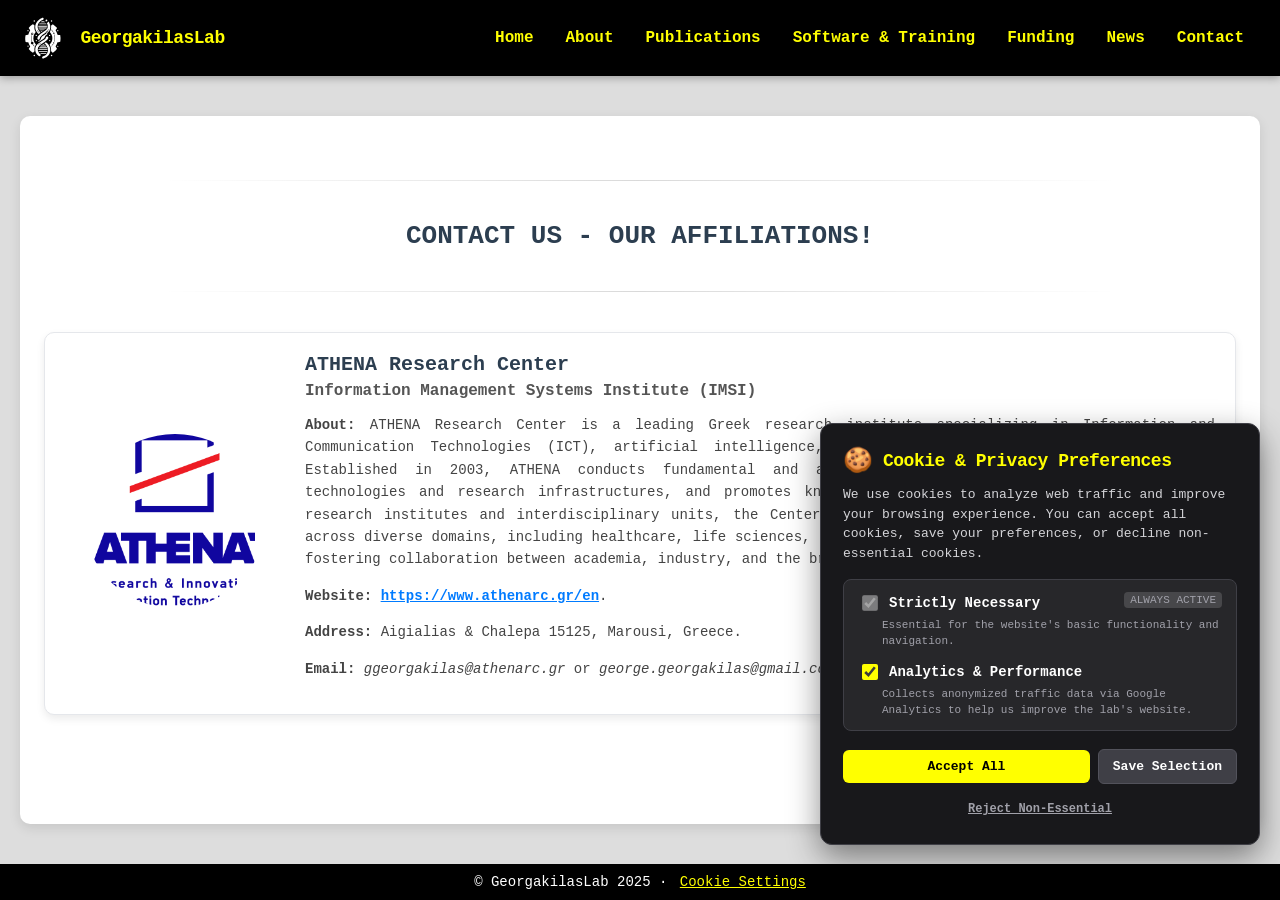
<file: src/contact.html>
<!DOCTYPE html>
<html lang="en">

<head>
    <!-- Cookie Consent & Google tag (gtag.js) -->
    <script src="cookie-consent.js"></script>
    <script async src="https://www.googletagmanager.com/gtag/js?id=G-J68N4Z2W08"></script>
    <script>
        window.dataLayer = window.dataLayer || [];
        function gtag() { dataLayer.push(arguments); }
        gtag('js', new Date());
        gtag('config', 'G-J68N4Z2W08');
    </script>

    <meta charset="UTF-8">
    <meta name="viewport" content="width=device-width, initial-scale=1.0">
    <title>GeorgakilasLab - Contact</title>
    <link rel="stylesheet" href="xaibiolab.css?v=3">
</head>

<body>
    <!-- Navigation Bar -->
    <header>
        <div class="header-brand">
            <!-- Logo -->
            <img src="images/w_logo.svg" alt="Website Logo">
            <a href="../index.html" class="brand-title"
                style="text-decoration: none; color: rgb(255, 255, 0); font-weight: bold; font-size: 18px;">GeorgakilasLab</a>
        </div>
        <!-- Navigation Buttons -->
        <nav>
            <a href="../index.html" style="text-decoration: none;">Home</a>
            <a href="about.html" style="text-decoration: none;">About</a>
            <a href="publications.html" style="text-decoration: none;">Publications</a>
            <a href="software.html" style="text-decoration: none;">Software & Training</a>
            <a href="funding.html" style="text-decoration: none;">Funding</a>
            <a href="news.html" style="text-decoration: none;">News</a>
            <a href="contact.html" style="text-decoration: none;">Contact</a>
        </nav>
    </header>

    <div id="contact">
        <hr class="divider-fade">
        <h1>CONTACT US - OUR AFFILIATIONS!</h1>
        <hr class="divider-fade">

        <div class="content-wrapper">
            <div class="img-container">
                <img src="images/arc.png" alt="Researcher" />
            </div>
            <div class="text-container">
                <h2>ATHENA Research Center</h2>
                <h3>Information Management Systems Institute (IMSI)</h3>
                <p><b>About: </b>ATHENA Research Center is a leading Greek research institute
                    specializing in Information and
                    Communication Technologies (ICT), artificial intelligence, data science, and computational sciences.
                    Established in 2003, ATHENA conducts
                    fundamental and applied research, develops advanced digital technologies and research
                    infrastructures, and
                    promotes knowledge transfer and
                    innovation. Through its research institutes and interdisciplinary units, the Center addresses
                    scientific and
                    societal challenges across diverse
                    domains, including healthcare, life sciences, industry, culture, and sustainable development,
                    fostering
                    collaboration between academia, industry,
                    and the broader research community.</p>
                <p>
                    <b>Website: </b><a href="https://www.athenarc.gr/en">https://www.athenarc.gr/en</a>.
                </p>
                <p>
                    <b>Address: </b>Aigialias & Chalepa 15125, Marousi, Greece.
                </p>
                <p>
                    <b>Email: </b> <i>ggeorgakilas@athenarc.gr</i> or <i>george.georgakilas@gmail.com</i>.
                </p>
            </div>
        </div>

    </div>



    </div>
</body>
<footer style="background-color: black; color: white; text-align: center; padding: 10px;">
    © GeorgakilasLab 2025
</footer>

</html>
</file>
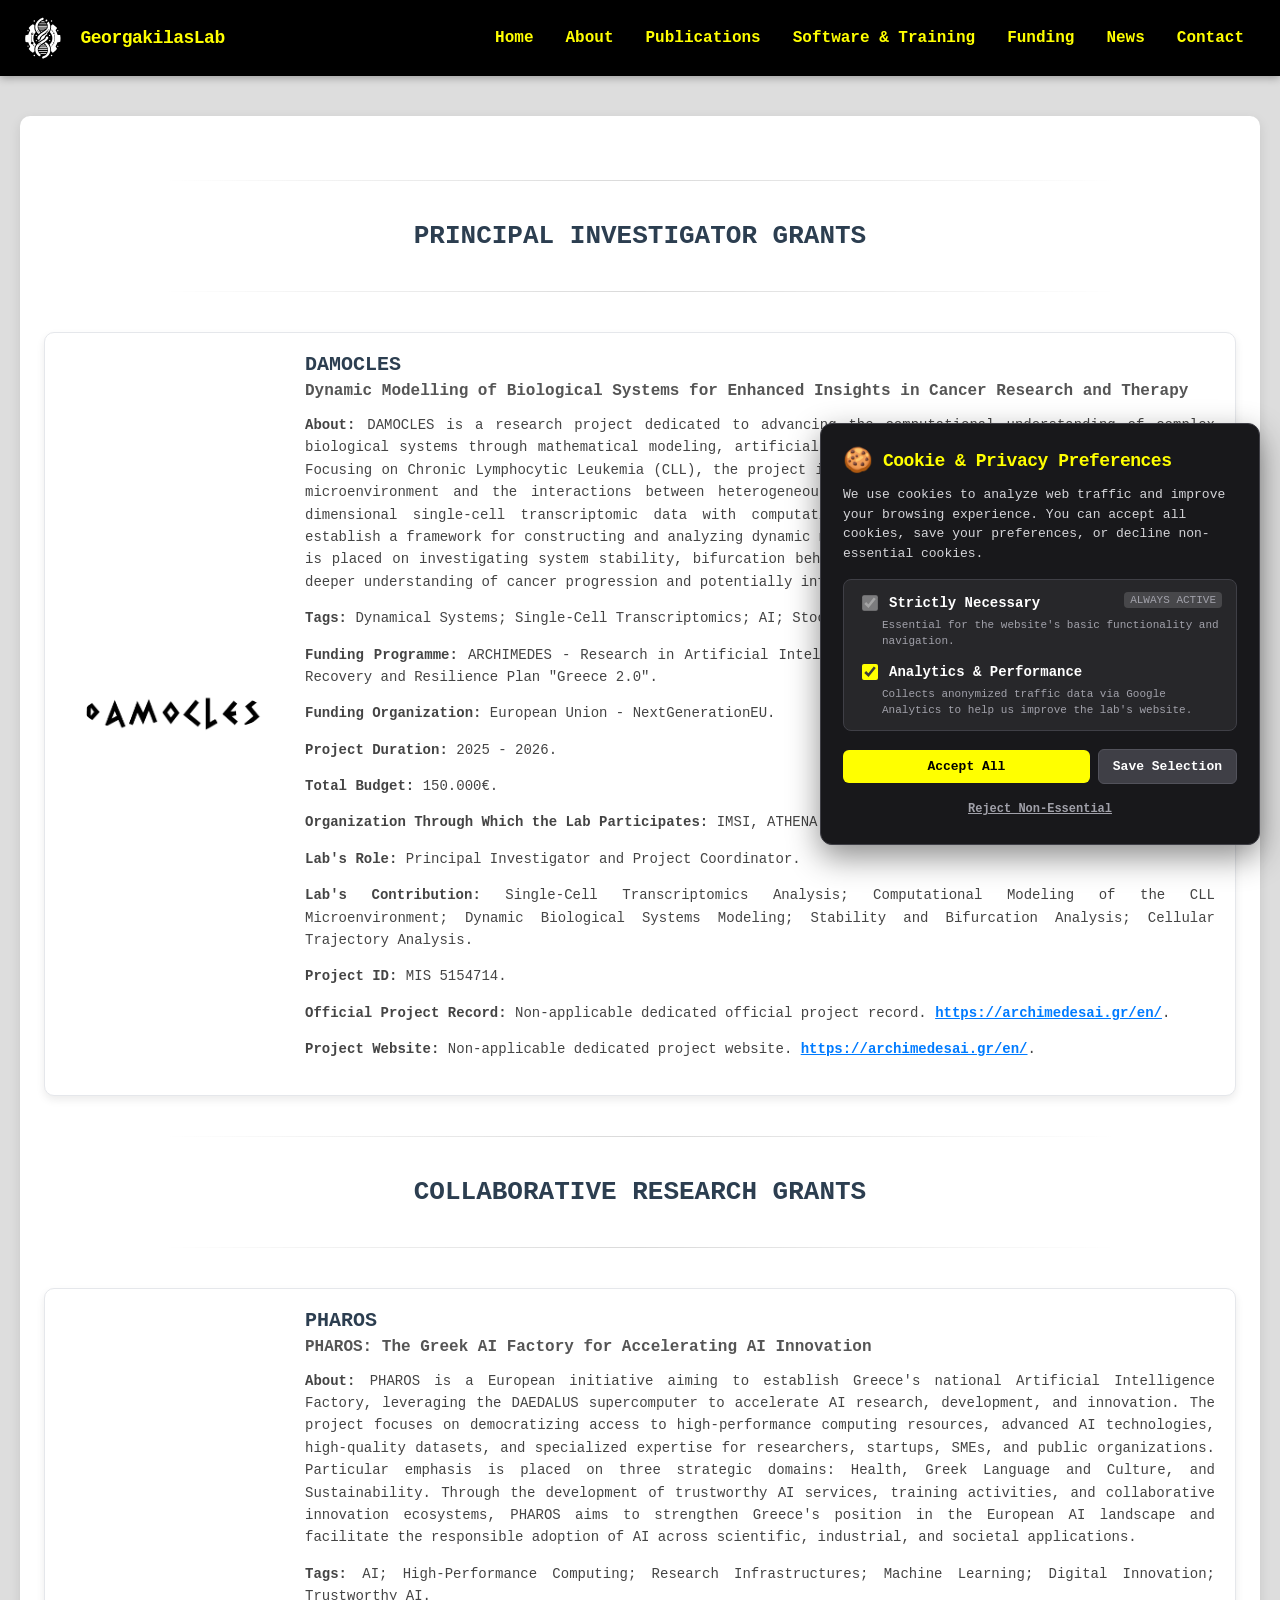
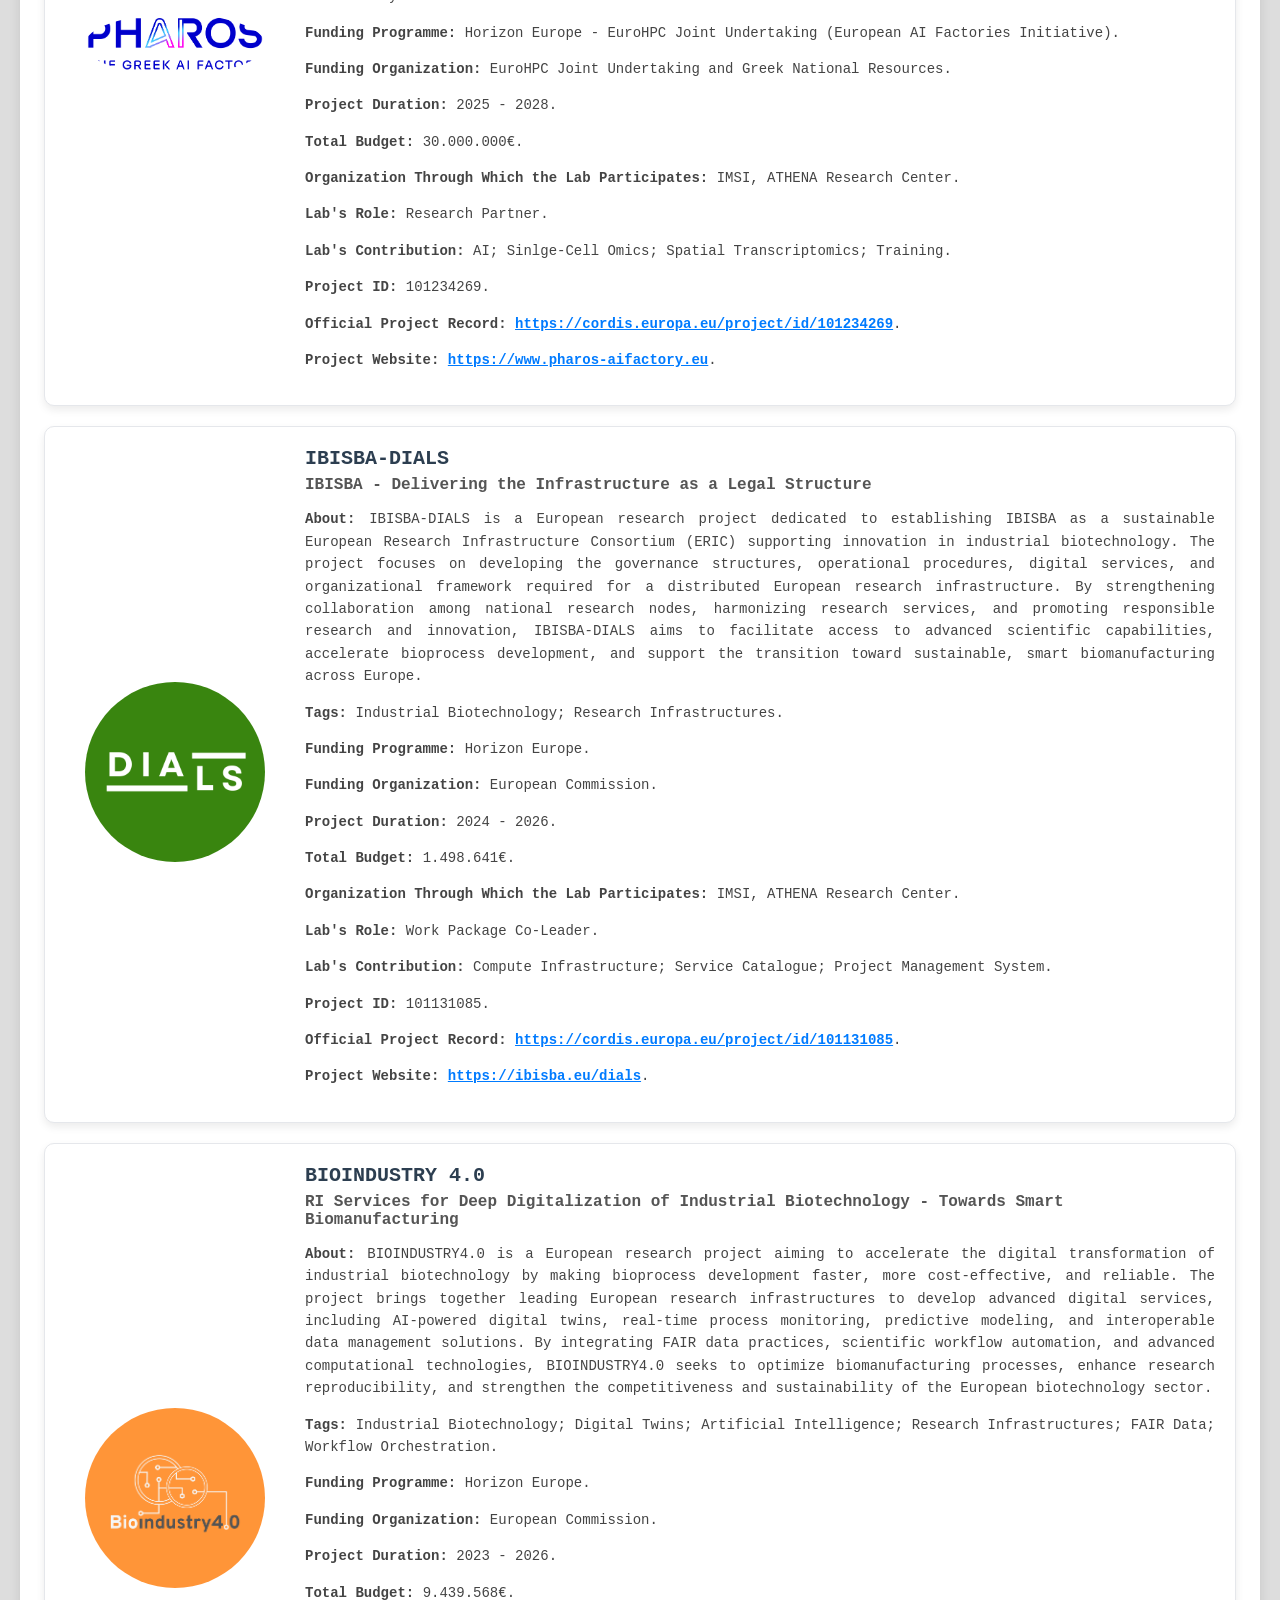
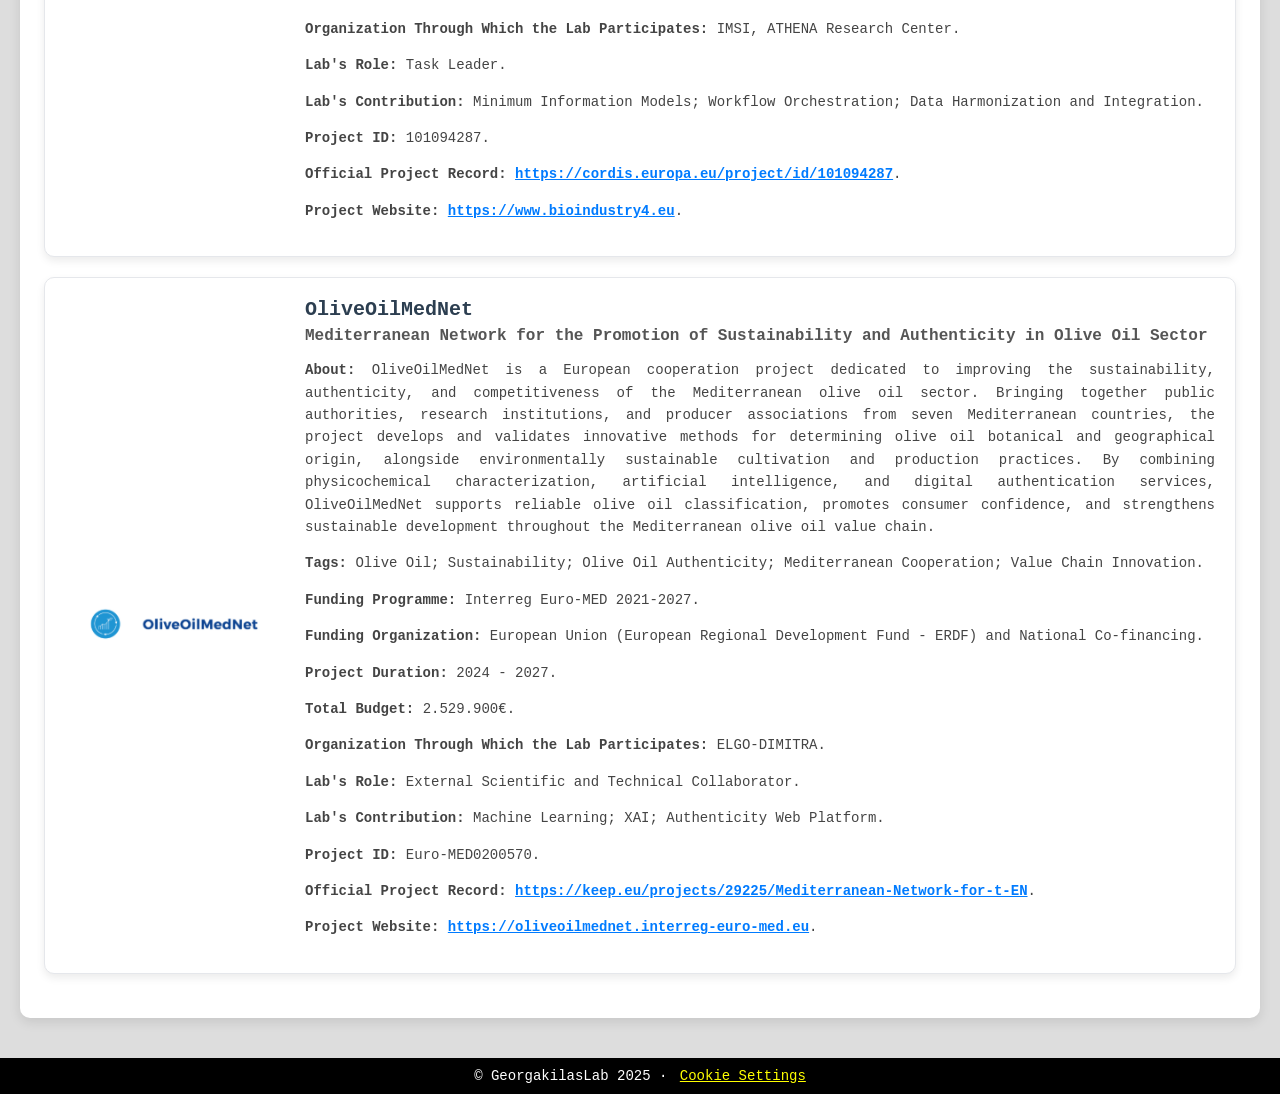
<file: src/funding.html>
<!DOCTYPE html>
<html lang="en">

<head>
    <!-- Cookie Consent & Google tag (gtag.js) -->
    <script src="cookie-consent.js"></script>
    <script async src="https://www.googletagmanager.com/gtag/js?id=G-J68N4Z2W08"></script>
    <script>
        window.dataLayer = window.dataLayer || [];
        function gtag() { dataLayer.push(arguments); }
        gtag('js', new Date());
        gtag('config', 'G-J68N4Z2W08');
    </script>

    <meta charset="UTF-8">
    <meta name="viewport" content="width=device-width, initial-scale=1.0">
    <title>GeorgakilasLab - Funding</title>
    <link rel="stylesheet" href="xaibiolab.css?v=3">
</head>

<body>
    <!-- Navigation Bar -->
    <header>
        <div class="header-brand">
            <!-- Logo -->
            <img src="images/w_logo.svg" alt="Website Logo">
            <a href="../index.html" class="brand-title"
                style="text-decoration: none; color: rgb(255, 255, 0); font-weight: bold; font-size: 18px;">GeorgakilasLab</a>
        </div>
        <!-- Navigation Buttons -->
        <nav>
            <a href="../index.html" style="text-decoration: none;">Home</a>
            <a href="about.html" style="text-decoration: none;">About</a>
            <a href="publications.html" style="text-decoration: none;">Publications</a>
            <a href="software.html" style="text-decoration: none;">Software & Training</a>
            <a href="funding.html" style="text-decoration: none;">Funding</a>
            <a href="news.html" style="text-decoration: none;">News</a>
            <a href="contact.html" style="text-decoration: none;">Contact</a>
        </nav>
    </header>

    <div id="contact">
        <hr class="divider-fade">
        <h1>PRINCIPAL INVESTIGATOR GRANTS</h1>
        <hr class="divider-fade">

        <div class="content-wrapper">
            <div class="img-container">
                <img src="images/damocles.png" alt="Researcher" />
            </div>
            <div class="text-container">
                <h2>DAMOCLES</h2>
                <h3>Dynamic Modelling of Biological Systems for Enhanced Insights in Cancer Research and Therapy</h3>
                <p><b>About: </b>DAMOCLES is a research project dedicated to advancing
                    the computational understanding of complex biological
                    systems through mathematical modeling, artificial
                    intelligence, and single-cell omics analysis.
                    Focusing on Chronic Lymphocytic Leukemia (CLL),
                    the project investigates the dynamic evolution of
                    the tumor microenvironment and the interactions
                    between heterogeneous cellular populations.
                    By integrating high-dimensional single-cell
                    transcriptomic data with computational modeling
                    approaches, DAMOCLES aims to establish a framework
                    for constructing and analyzing dynamic models
                    of cellular systems. Particular emphasis is placed
                    on investigating system stability, bifurcation
                    behavior, and cellular trajectories, supporting
                    a deeper understanding of cancer progression
                    and potentially informing future therapeutic
                    research.</p>
                <p><b>Tags: </b>Dynamical Systems;
                    Single-Cell Transcriptomics; AI; Stochastic Processes; Tumor
                    Microenvironment; CLL.</p>
                <p><b>Funding Programme: </b>ARCHIMEDES - Research in Artificial Intelligence,
                    Data Science and Algorithms. National Recovery and Resilience Plan
                    "Greece 2.0".</p>
                <p><b>Funding Organization: </b>European Union - NextGenerationEU.</p>
                <p><b>Project Duration: </b>2025 - 2026.</p>
                <p><b>Total Budget: </b>150.000€.</p>
                <p><b>Organization Through Which the Lab Participates: </b>IMSI, ATHENA Research Center.</p>
                <p><b>Lab's Role: </b>Principal Investigator and Project Coordinator.</p>
                <p><b>Lab's Contribution: </b>Single-Cell Transcriptomics Analysis;
                    Computational Modeling of the CLL Microenvironment;
                    Dynamic Biological Systems Modeling;
                    Stability and Bifurcation Analysis;
                    Cellular Trajectory Analysis.</p>
                <p><b>Project ID: </b>MIS 5154714.</p>
                <p><b>Official Project Record: </b>Non-applicable dedicated official project record. <a
                        href="https://archimedesai.gr/en/">https://archimedesai.gr/en/</a>.
                </p>
                <p>
                    <b>Project Website: </b>Non-applicable dedicated project website. <a
                        href="https://archimedesai.gr/en/">https://archimedesai.gr/en/</a>.
                </p>
            </div>
        </div>

        <hr class="divider-fade">
        <h1>COLLABORATIVE RESEARCH GRANTS</h1>
        <hr class="divider-fade">

        <div class="content-wrapper">
            <div class="img-container">
                <img src="images/pharos.png" alt="Researcher" />
            </div>
            <div class="text-container">
                <h2>PHAROS</h2>
                <h3>PHAROS: The Greek AI Factory for Accelerating AI Innovation</h3>
                <p><b>About: </b>PHAROS is a European initiative aiming to establish Greece's
                    national Artificial Intelligence Factory, leveraging the
                    DAEDALUS supercomputer to accelerate AI research, development,
                    and innovation. The project focuses on democratizing access to
                    high-performance computing resources, advanced AI technologies,
                    high-quality datasets, and specialized expertise for researchers,
                    startups, SMEs, and public organizations. Particular emphasis
                    is placed on three strategic domains: Health, Greek Language
                    and Culture, and Sustainability. Through the development of
                    trustworthy AI services, training activities, and collaborative
                    innovation ecosystems, PHAROS aims to strengthen Greece's
                    position in the European AI landscape and facilitate the
                    responsible adoption of AI across scientific, industrial,
                    and societal applications.</p>
                <p><b>Tags: </b>AI; High-Performance Computing;
                    Research Infrastructures; Machine Learning; Digital Innovation;
                    Trustworthy AI.</p>
                <p><b>Funding Programme: </b>Horizon Europe - EuroHPC Joint Undertaking (European AI Factories
                    Initiative).</p>
                <p><b>Funding Organization: </b>EuroHPC Joint Undertaking and Greek National Resources.</p>
                <p><b>Project Duration: </b>2025 - 2028.</p>
                <p><b>Total Budget: </b>30.000.000€.</p>
                <p><b>Organization Through Which the Lab Participates: </b>IMSI, ATHENA Research Center.</p>
                <p><b>Lab's Role: </b>Research Partner.</p>
                <p><b>Lab's Contribution: </b>AI; Sinlge-Cell Omics; Spatial Transcriptomics; Training.</p>
                <p><b>Project ID: </b>101234269.</p>
                <p><b>Official Project Record: </b><a
                        href="https://cordis.europa.eu/project/id/101234269">https://cordis.europa.eu/project/id/101234269</a>.
                </p>
                <p>
                    <b>Project Website: </b><a
                        href="https://www.pharos-aifactory.eu">https://www.pharos-aifactory.eu</a>.
                </p>
            </div>
        </div>

        <div class="content-wrapper">
            <div class="img-container">
                <img src="images/dials.png" alt="Researcher" />
            </div>
            <div class="text-container">
                <h2>IBISBA-DIALS</h2>
                <h3>IBISBA - Delivering the Infrastructure as a Legal Structure</h3>
                <p><b>About: </b>IBISBA-DIALS is a European research project dedicated to establishing IBISBA as a
                    sustainable European Research Infrastructure Consortium (ERIC) supporting innovation in industrial
                    biotechnology. The project focuses on developing the governance structures, operational procedures,
                    digital services, and organizational framework required for a distributed European research
                    infrastructure. By strengthening collaboration among national research nodes, harmonizing research
                    services, and promoting responsible research and innovation, IBISBA-DIALS aims to facilitate access
                    to advanced scientific capabilities, accelerate bioprocess development, and support the transition
                    toward sustainable, smart biomanufacturing across Europe.</p>
                <p><b>Tags: </b>Industrial Biotechnology; Research Infrastructures.</p>
                <p><b>Funding Programme: </b>Horizon Europe.</p>
                <p><b>Funding Organization: </b>European Commission.</p>
                <p><b>Project Duration: </b>2024 - 2026.</p>
                <p><b>Total Budget: </b>1.498.641€.</p>
                <p><b>Organization Through Which the Lab Participates: </b>IMSI, ATHENA Research Center.</p>
                <p><b>Lab's Role: </b>Work Package Co-Leader.</p>
                <p><b>Lab's Contribution: </b>Compute Infrastructure; Service Catalogue; Project Management System.</p>
                <p><b>Project ID: </b>101131085.</p>
                <p><b>Official Project Record: </b><a
                        href="https://cordis.europa.eu/project/id/101131085">https://cordis.europa.eu/project/id/101131085</a>.
                </p>
                <p>
                    <b>Project Website: </b><a href="https://ibisba.eu/dials">https://ibisba.eu/dials</a>.
                </p>
            </div>
        </div>

        <div class="content-wrapper">
            <div class="img-container">
                <img src="images/bioindustry40.png" alt="Researcher" />
            </div>
            <div class="text-container">
                <h2>BIOINDUSTRY 4.0</h2>
                <h3>RI Services for Deep Digitalization of Industrial Biotechnology - Towards Smart Biomanufacturing
                </h3>
                <p><b>About: </b>BIOINDUSTRY4.0 is a European research project aiming to accelerate the digital
                    transformation of industrial biotechnology by making bioprocess development faster, more
                    cost-effective, and reliable. The project brings together leading European research infrastructures
                    to develop advanced digital services, including AI-powered digital twins, real-time process
                    monitoring, predictive modeling, and interoperable data management solutions. By integrating FAIR
                    data practices, scientific workflow automation, and advanced computational technologies,
                    BIOINDUSTRY4.0 seeks to optimize biomanufacturing processes, enhance research reproducibility, and
                    strengthen the competitiveness and sustainability of the European biotechnology sector.</p>
                <p><b>Tags: </b>Industrial Biotechnology; Digital Twins; Artificial Intelligence; Research
                    Infrastructures; FAIR Data; Workflow Orchestration.</p>
                <p><b>Funding Programme: </b>Horizon Europe.</p>
                <p><b>Funding Organization: </b>European Commission.</p>
                <p><b>Project Duration: </b>2023 - 2026.</p>
                <p><b>Total Budget: </b>9.439.568€.</p>
                <p><b>Organization Through Which the Lab Participates: </b>IMSI, ATHENA Research Center.</p>
                <p><b>Lab's Role: </b>Task Leader.</p>
                <!--Principal Investigator, WP Leader, Task Leader, Research Partner, etc.-->
                <p><b>Lab's Contribution: </b>Minimum Information Models; Workflow Orchestration; Data Harmonization and
                    Integration.</p>
                <p><b>Project ID: </b>101094287.</p>
                <p><b>Official Project Record: </b><a
                        href="https://cordis.europa.eu/project/id/101094287">https://cordis.europa.eu/project/id/101094287</a>.
                </p>
                <p>
                    <b>Project Website: </b><a href="https://www.bioindustry4.eu">https://www.bioindustry4.eu</a>.
                </p>
            </div>
        </div>

        <div class="content-wrapper">
            <div class="img-container">
                <img src="images/oliveoilmednet.png" alt="Researcher" />
            </div>
            <div class="text-container">
                <h2>OliveOilMedNet</h2>
                <h3>Mediterranean Network for the Promotion of Sustainability and Authenticity in Olive Oil Sector</h3>
                <p><b>About: </b>OliveOilMedNet is a European cooperation project
                    dedicated to improving the sustainability,
                    authenticity, and competitiveness of the
                    Mediterranean olive oil sector. Bringing together
                    public authorities, research institutions, and
                    producer associations from seven Mediterranean
                    countries, the project develops and validates
                    innovative methods for determining olive oil
                    botanical and geographical origin, alongside
                    environmentally sustainable cultivation and
                    production practices. By combining physicochemical
                    characterization, artificial intelligence, and
                    digital authentication services, OliveOilMedNet
                    supports reliable olive oil classification,
                    promotes consumer confidence, and strengthens
                    sustainable development throughout the
                    Mediterranean olive oil value chain.</p>
                <p><b>Tags: </b>Olive Oil; Sustainability; Olive Oil Authenticity; Mediterranean Cooperation; Value
                    Chain Innovation.</p>
                <p><b>Funding Programme: </b>Interreg Euro-MED 2021-2027.</p>
                <p><b>Funding Organization: </b>European Union (European Regional Development Fund - ERDF) and National
                    Co-financing.</p>
                <p><b>Project Duration: </b>2024 - 2027.</p>
                <p><b>Total Budget: </b>2.529.900€.</p>
                <p><b>Organization Through Which the Lab Participates: </b>ELGO-DIMITRA.</p>
                <p><b>Lab's Role: </b>External Scientific and Technical Collaborator.</p>
                <!--Principal Investigator, WP Leader, Task Leader, Research Partner, etc.-->
                <p><b>Lab's Contribution: </b>Machine Learning; XAI; Authenticity Web Platform.</p>
                <p><b>Project ID: </b>Euro-MED0200570.</p>
                <p><b>Official Project Record: </b><a
                        href="https://keep.eu/projects/29225/Mediterranean-Network-for-t-EN">https://keep.eu/projects/29225/Mediterranean-Network-for-t-EN</a>.
                </p>
                <p>
                    <b>Project Website: </b><a
                        href="https://oliveoilmednet.interreg-euro-med.eu">https://oliveoilmednet.interreg-euro-med.eu</a>.
                </p>
            </div>
        </div>

    </div>



    </div>
</body>
<footer style="background-color: black; color: white; text-align: center; padding: 10px;">
    © GeorgakilasLab 2025
</footer>

</html>
</file>
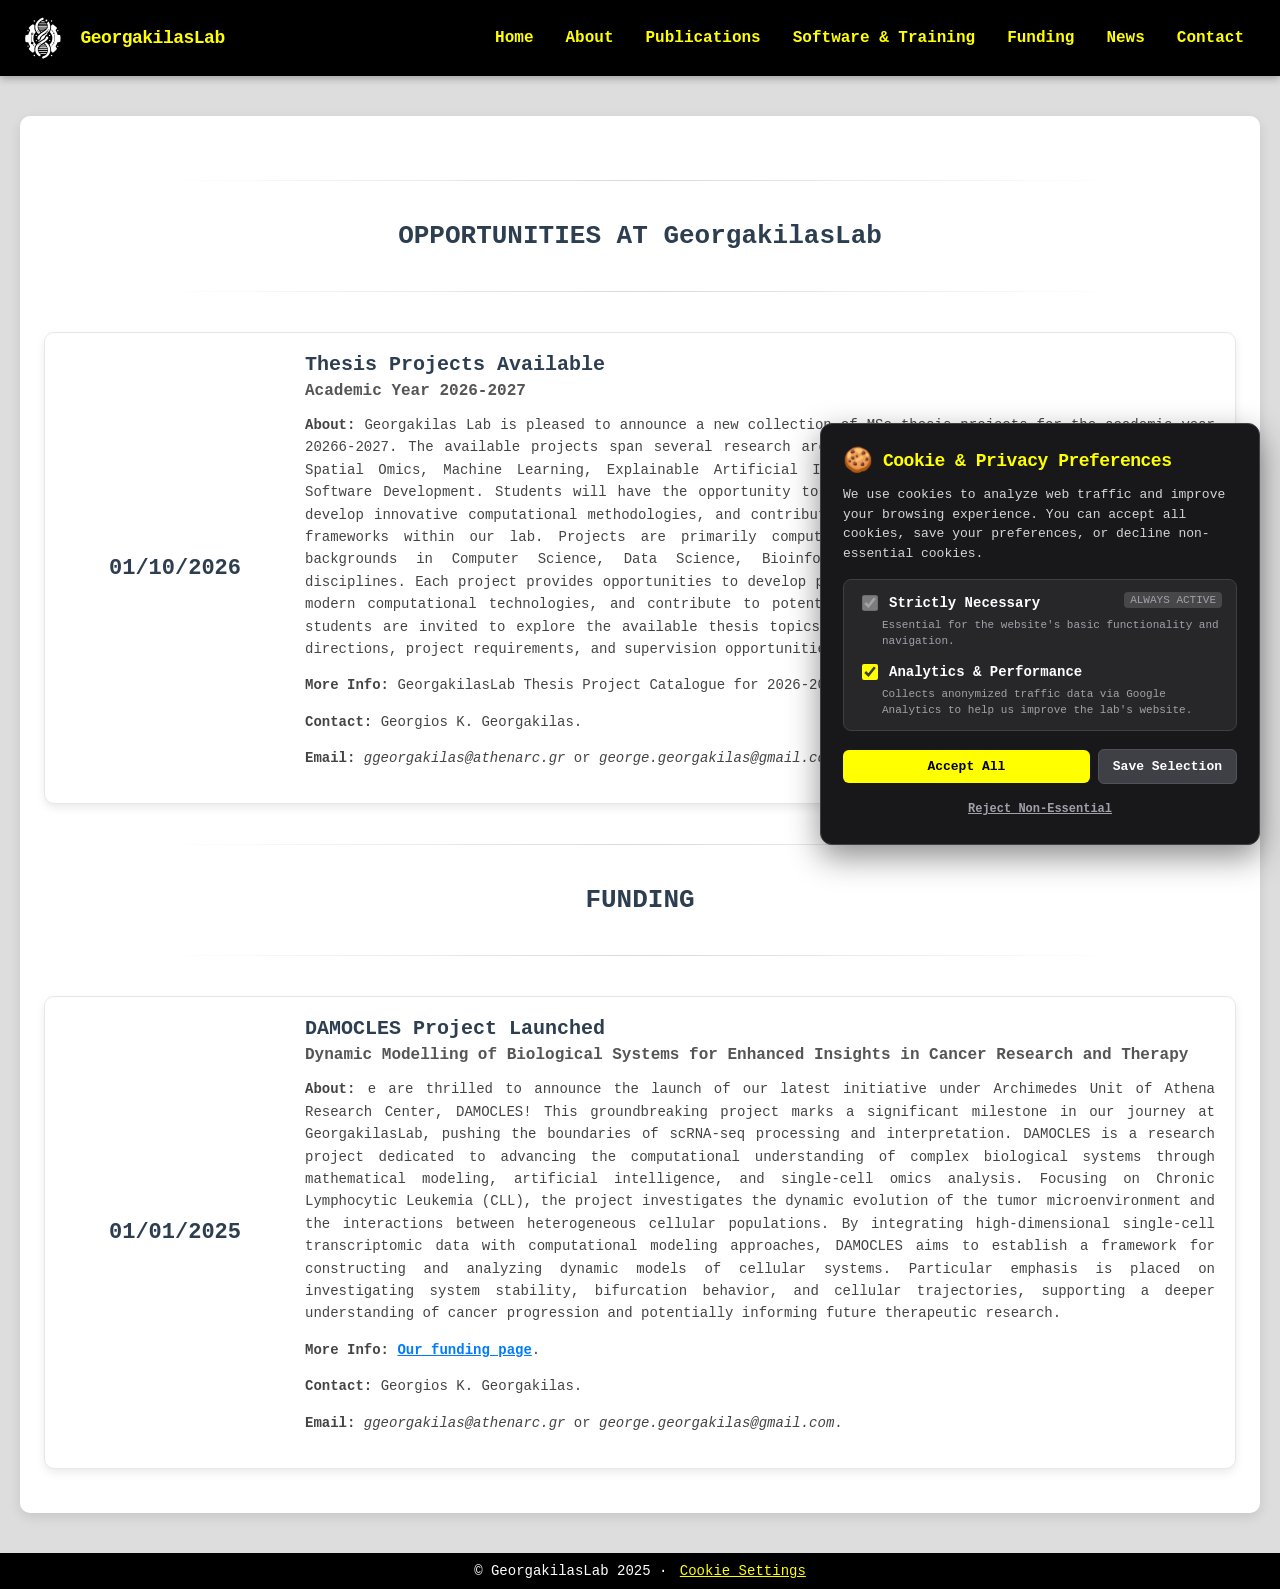
<file: src/news.html>
<!DOCTYPE html>
<html lang="en">

<head>
    <!-- Cookie Consent & Google tag (gtag.js) -->
    <script src="cookie-consent.js"></script>
    <script async src="https://www.googletagmanager.com/gtag/js?id=G-J68N4Z2W08"></script>
    <script>
        window.dataLayer = window.dataLayer || [];
        function gtag() { dataLayer.push(arguments); }
        gtag('js', new Date());
        gtag('config', 'G-J68N4Z2W08');
    </script>

    <meta charset="UTF-8">
    <meta name="viewport" content="width=device-width, initial-scale=1.0">
    <title>GeorgakilasLab - News</title>
    <link rel="stylesheet" href="xaibiolab.css?v=3">
</head>

<body>
    <!-- Navigation Bar -->
    <header>
        <div class="header-brand">
            <!-- Logo -->
            <img src="images/w_logo.svg" alt="Website Logo">
            <a href="../index.html" class="brand-title"
                style="text-decoration: none; color: rgb(255, 255, 0); font-weight: bold; font-size: 18px;">GeorgakilasLab</a>
        </div>
        <!-- Navigation Buttons -->
        <nav>
            <a href="../index.html" style="text-decoration: none;">Home</a>
            <a href="about.html" style="text-decoration: none;">About</a>
            <a href="publications.html" style="text-decoration: none;">Publications</a>
            <a href="software.html" style="text-decoration: none;">Software & Training</a>
            <a href="funding.html" style="text-decoration: none;">Funding</a>
            <a href="news.html" style="text-decoration: none;">News</a>
            <a href="contact.html" style="text-decoration: none;">Contact</a>
        </nav>
    </header>

    <div id="news">

        <hr class="divider-fade">
        <h1>OPPORTUNITIES AT GeorgakilasLab</h1>
        <hr class="divider-fade">

        <div class="content-wrapper">
            <div class="img-container">
                <h2>01/10/2026</h2>
            </div>
            <div class="text-container">
                <h2>Thesis Projects Available</h2>
                <h3>Academic Year 2026-2027</h3>
                <p><b>About: </b>Georgakilas Lab is pleased to announce a new collection of MSc thesis projects for the
                    academic year 20266-2027.
                    The available projects span several research areas, including Bioinformatics, Single-Cell and
                    Spatial Omics, Machine Learning, Explainable Artificial Intelligence, Network Biology, and
                    Scientific Software Development. Students will have the opportunity to investigate challenging
                    scientific questions, develop innovative computational methodologies, and contribute to ongoing
                    research activities and software frameworks within our lab.
                    Projects are primarily computational and are suitable for students with backgrounds in Computer
                    Science, Data Science, Bioinformatics, Mathematics, Physics, and related disciplines. Each project
                    provides opportunities to develop practical research skills, gain experience with modern
                    computational technologies, and contribute to potentially publishable scientific work.
                    Interested students are invited to explore the available thesis topics and contact us to discuss
                    potential research directions, project requirements, and supervision opportunities.</p>
                <p>
                    <b>More Info: </b>GeorgakilasLab Thesis Project Catalogue for 2026-2027 is available upon request.
                </p>
                <p>
                    <b>Contact: </b> Georgios K. Georgakilas.
                </p>
                <p>
                    <b>Email: </b> <i>ggeorgakilas@athenarc.gr</i> or <i>george.georgakilas@gmail.com</i>.
                </p>
            </div>
        </div>

        <hr class="divider-fade">
        <h1>FUNDING</h1>
        <hr class="divider-fade">

        <div class="content-wrapper">
            <div class="img-container">
                <h2>01/01/2025</h2>
            </div>
            <div class="text-container">
                <h2>DAMOCLES Project Launched</h2>
                <h3>Dynamic Modelling of Biological Systems for Enhanced Insights in Cancer Research and Therapy</h3>
                <p><b>About: </b>e are thrilled to announce the launch of our latest initiative under Archimedes Unit of
                    Athena Research Center, DAMOCLES! This groundbreaking project marks a significant milestone
                    in our journey at GeorgakilasLab, pushing the boundaries of scRNA-seq processing and interpretation.
                    DAMOCLES is a research project dedicated to advancing the computational understanding of complex
                    biological systems through mathematical modeling, artificial intelligence, and single-cell omics
                    analysis. Focusing on Chronic Lymphocytic Leukemia (CLL), the project investigates the dynamic
                    evolution of the tumor microenvironment and the interactions between heterogeneous cellular
                    populations. By integrating high-dimensional single-cell transcriptomic data with computational
                    modeling approaches, DAMOCLES aims to establish a framework for constructing and analyzing dynamic
                    models of cellular systems. Particular emphasis is placed on investigating system stability,
                    bifurcation behavior, and cellular trajectories, supporting a deeper understanding of cancer
                    progression and potentially informing future therapeutic research.
                </p>
                <p>
                    <b>More Info: </b><a href="funding.html">Our funding page</a>.
                </p>
                <p>
                    <b>Contact: </b>Georgios K. Georgakilas.
                </p>
                <p>
                    <b>Email: </b><i>ggeorgakilas@athenarc.gr</i> or <i>george.georgakilas@gmail.com</i>.
                </p>
            </div>
        </div>
    </div>

    <div class="background-image"></div>

    <script>
        function redirectToAbout() {
            window.location.href = "about.html";
        }
    </script>
</body>
<footer style="background-color: black; color: white; text-align: center; padding: 10px;">
    © GeorgakilasLab 2025
</footer>

</html>
</file>
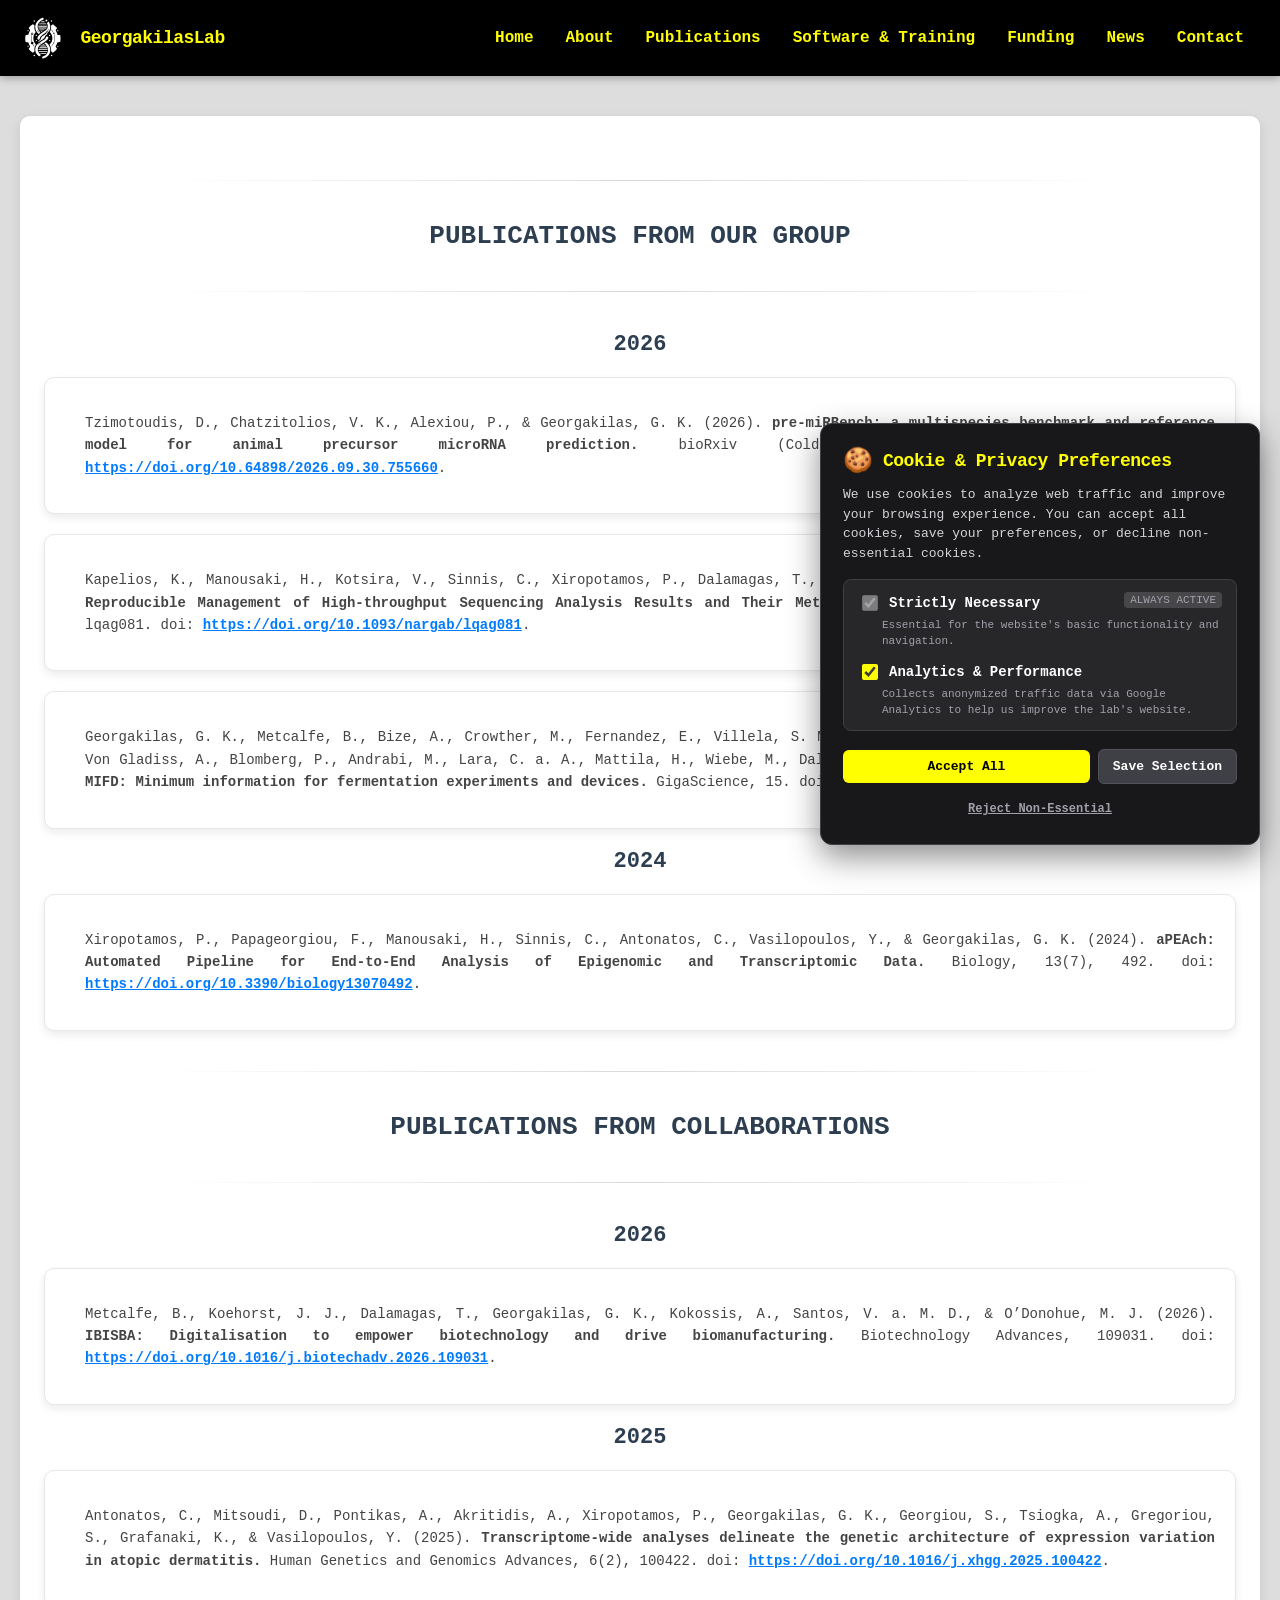
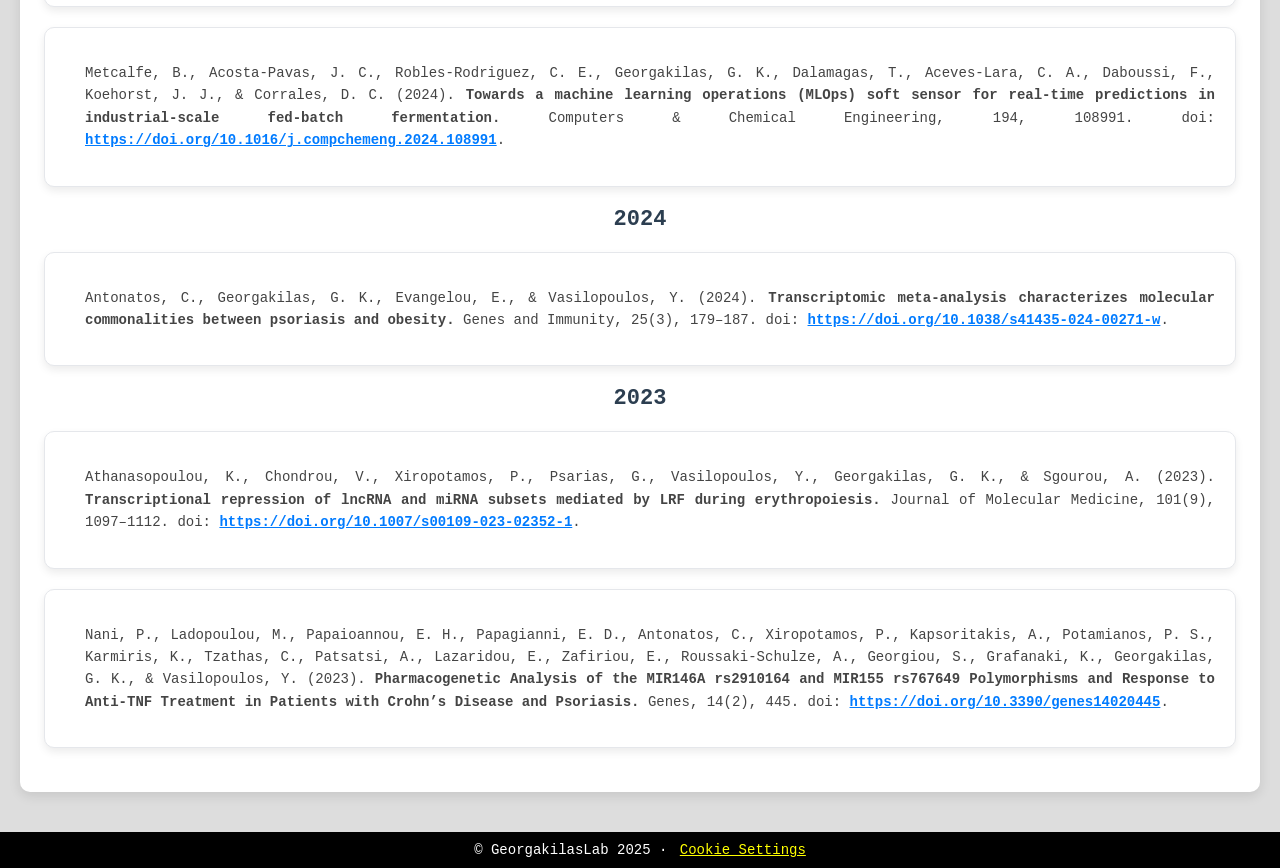
<file: src/publications.html>
<!DOCTYPE html>
<html lang="en">

<head>
    <!-- Cookie Consent & Google tag (gtag.js) -->
    <script src="cookie-consent.js"></script>
    <script async src="https://www.googletagmanager.com/gtag/js?id=G-J68N4Z2W08"></script>
    <script>
        window.dataLayer = window.dataLayer || [];
        function gtag() { dataLayer.push(arguments); }
        gtag('js', new Date());
        gtag('config', 'G-J68N4Z2W08');
    </script>

    <meta charset="UTF-8">
    <meta name="viewport" content="width=device-width, initial-scale=1.0">
    <title>GeorgakilasLab - Publications</title>
    <link rel="stylesheet" href="xaibiolab.css?v=3">
</head>

<body>
    <!-- Navigation Bar -->
    <header>
        <div class="header-brand">
            <!-- Logo -->
            <img src="images/w_logo.svg" alt="Website Logo">
            <a href="../index.html" class="brand-title"
                style="text-decoration: none; color: rgb(255, 255, 0); font-weight: bold; font-size: 18px;">GeorgakilasLab</a>
        </div>
        <!-- Navigation Buttons -->
        <nav>
            <a href="../index.html" style="text-decoration: none;">Home</a>
            <a href="about.html" style="text-decoration: none;">About</a>
            <a href="publications.html" style="text-decoration: none;">Publications</a>
            <a href="software.html" style="text-decoration: none;">Software & Training</a>
            <a href="funding.html" style="text-decoration: none;">Funding</a>
            <a href="news.html" style="text-decoration: none;">News</a>
            <a href="contact.html" style="text-decoration: none;">Contact</a>
        </nav>
    </header>

    <div id="publications_section">

        <hr class="divider-fade">
        <h1>PUBLICATIONS FROM OUR GROUP</h1>
        <hr class="divider-fade">

        <h2>2026</h2>

        <div class="content-wrapper">
            <div class="text-container">
                <p>
                    Tzimotoudis, D., Chatzitolios, V. K., Alexiou, P., & Georgakilas, G. K. (2026).
                    <b>pre-miRBench: a multispecies benchmark and reference model for animal precursor microRNA
                        prediction.</b>
                    bioRxiv (Cold Spring Harbor Laboratory). doi: <a
                        href="https://doi.org/10.64898/2026.09.30.755660">https://doi.org/10.64898/2026.09.30.755660</a>.
                </p>
            </div>
        </div>

        <div class="content-wrapper">
            <div class="text-container">
                <p>
                    Kapelios, K., Manousaki, H., Kotsira, V., Sinnis, C., Xiropotamos, P., Dalamagas, T., & Georgakilas,
                    G.
                    K. (2026).
                    <b>bMINTY: Enabling Reproducible Management of High-throughput Sequencing Analysis Results and Their
                        Metadata.</b>
                    NAR Genomics and Bioinformatics, 8(3), lqag081. doi: <a
                        href="https://doi.org/10.1093/nargab/lqag081">https://doi.org/10.1093/nargab/lqag081</a>.
                </p>
            </div>
        </div>

        <div class="content-wrapper">
            <div class="text-container">
                <p>
                    Georgakilas, G. K., Metcalfe, B., Bize, A., Crowther, M., Fernandez, E., Villela, S. M. A., Owen,
                    S.,
                    Wittner, R., Corrales, D. C., Von Gladiss, A., Blomberg, P., Andrabi, M., Lara, C. a. A., Mattila,
                    H.,
                    Wiebe, M., Dalamagas, T., & Koehorst, J. J. (2026).
                    <b>MIFE and MIFD: Minimum information for fermentation experiments and devices.</b>
                    GigaScience, 15. doi: <a
                        href="https://doi.org/10.1093/gigascience/giag038">https://doi.org/10.1093/gigascience/giag038</a>.
                </p>
            </div>
        </div>

        <h2>2024</h2>

        <div class="content-wrapper">
            <div class="text-container">
                <p>
                    Xiropotamos, P., Papageorgiou, F., Manousaki, H., Sinnis, C., Antonatos, C., Vasilopoulos, Y., &
                    Georgakilas, G. K. (2024).
                    <b>aPEAch: Automated Pipeline for End-to-End Analysis of Epigenomic and Transcriptomic Data.</b>
                    Biology, 13(7), 492. doi: <a
                        href="https://doi.org/10.3390/biology13070492">https://doi.org/10.3390/biology13070492</a>.
                </p>
            </div>
        </div>

        <hr class="divider-fade">
        <h1>PUBLICATIONS FROM COLLABORATIONS</h1>
        <hr class="divider-fade">

        <h2>2026</h2>

        <div class="content-wrapper">
            <div class="text-container">
                <p>
                    Metcalfe, B., Koehorst, J. J., Dalamagas, T., Georgakilas, G. K., Kokossis, A., Santos, V. a. M. D.,
                    &
                    O’Donohue, M. J. (2026).
                    <b>IBISBA: Digitalisation to empower biotechnology and drive biomanufacturing.</b>
                    Biotechnology Advances, 109031. doi: <a
                        href="https://doi.org/10.1016/j.biotechadv.2026.109031">https://doi.org/10.1016/j.biotechadv.2026.109031</a>.
                </p>
            </div>
        </div>

        <h2>2025</h2>

        <div class="content-wrapper">
            <div class="text-container">
                <p>
                    Antonatos, C., Mitsoudi, D., Pontikas, A., Akritidis, A., Xiropotamos, P., Georgakilas, G. K.,
                    Georgiou,
                    S., Tsiogka, A., Gregoriou, S., Grafanaki, K., & Vasilopoulos, Y. (2025).
                    <b>Transcriptome-wide analyses delineate the genetic architecture of expression variation in atopic
                        dermatitis.</b>
                    Human Genetics and Genomics Advances, 6(2), 100422. doi: <a
                        href="https://doi.org/10.1016/j.xhgg.2025.100422">https://doi.org/10.1016/j.xhgg.2025.100422</a>.
                </p>
            </div>
        </div>

        <div class="content-wrapper">
            <div class="text-container">
                <p>
                    Metcalfe, B., Acosta-Pavas, J. C., Robles-Rodriguez, C. E., Georgakilas, G. K., Dalamagas, T.,
                    Aceves-Lara, C. A., Daboussi, F., Koehorst, J. J., & Corrales, D. C. (2024).
                    <b>Towards a machine learning operations (MLOps) soft sensor for real-time predictions in
                        industrial-scale fed-batch fermentation.</b>
                    Computers & Chemical Engineering, 194, 108991. doi: <a
                        href="https://doi.org/10.1016/j.compchemeng.2024.108991">https://doi.org/10.1016/j.compchemeng.2024.108991</a>.
                </p>
            </div>
        </div>

        <h2>2024</h2>

        <div class="content-wrapper">
            <div class="text-container">
                <p>
                    Antonatos, C., Georgakilas, G. K., Evangelou, E., & Vasilopoulos, Y. (2024).
                    <b>Transcriptomic meta-analysis characterizes molecular commonalities between psoriasis and
                        obesity.</b>
                    Genes and Immunity, 25(3), 179–187. doi: <a
                        href="https://doi.org/10.1038/s41435-024-00271-w">https://doi.org/10.1038/s41435-024-00271-w</a>.
                </p>
            </div>
        </div>

        <h2>2023</h2>

        <div class="content-wrapper">
            <div class="text-container">
                <p>
                    Athanasopoulou, K., Chondrou, V., Xiropotamos, P., Psarias, G., Vasilopoulos, Y., Georgakilas, G.
                    K., &
                    Sgourou, A. (2023).
                    <b>Transcriptional repression of lncRNA and miRNA subsets mediated by LRF during erythropoiesis.</b>
                    Journal of Molecular Medicine, 101(9), 1097–1112. doi: <a
                        href="https://doi.org/10.1007/s00109-023-02352-1">https://doi.org/10.1007/s00109-023-02352-1</a>.
                </p>
            </div>
        </div>

        <div class="content-wrapper">
            <div class="text-container">
                <p>
                    Nani, P., Ladopoulou, M., Papaioannou, E. H., Papagianni, E. D., Antonatos, C., Xiropotamos, P.,
                    Kapsoritakis, A., Potamianos, P. S., Karmiris, K., Tzathas, C., Patsatsi, A., Lazaridou, E.,
                    Zafiriou,
                    E., Roussaki-Schulze, A., Georgiou, S., Grafanaki, K., Georgakilas, G. K., & Vasilopoulos, Y.
                    (2023).
                    <b>Pharmacogenetic Analysis of the MIR146A rs2910164 and MIR155 rs767649 Polymorphisms and Response
                        to
                        Anti-TNF Treatment in Patients with Crohn’s Disease and Psoriasis.</b>
                    Genes, 14(2), 445. doi: <a
                        href="https://doi.org/10.3390/genes14020445">https://doi.org/10.3390/genes14020445</a>.
                </p>
            </div>
        </div>
    </div>

    <div class="background-image"></div>

    <script>
        function redirectToAbout() {
            window.location.href = "about.html";
        }
    </script>
</body>
<footer style="background-color: black; color: white; text-align: center; padding: 10px;">
    © GeorgakilasLab 2025
</footer>

</html>
</file>
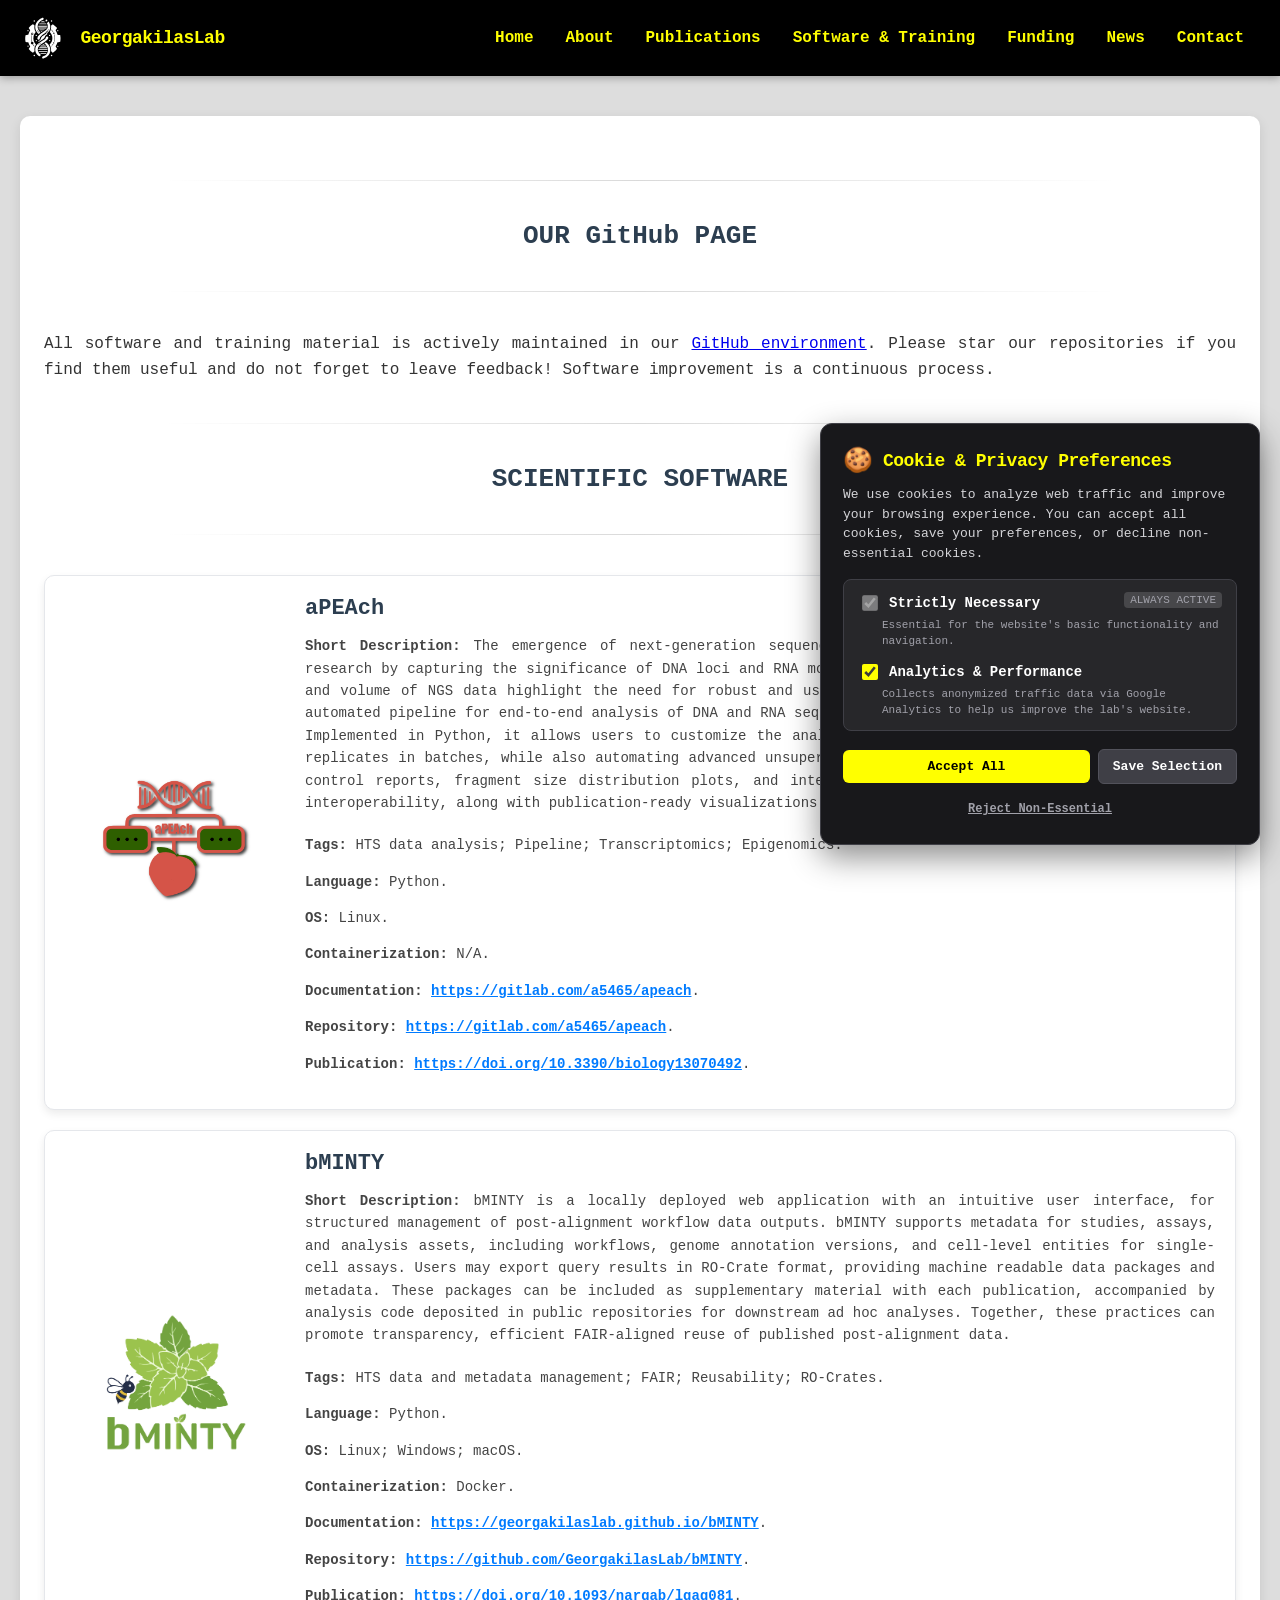
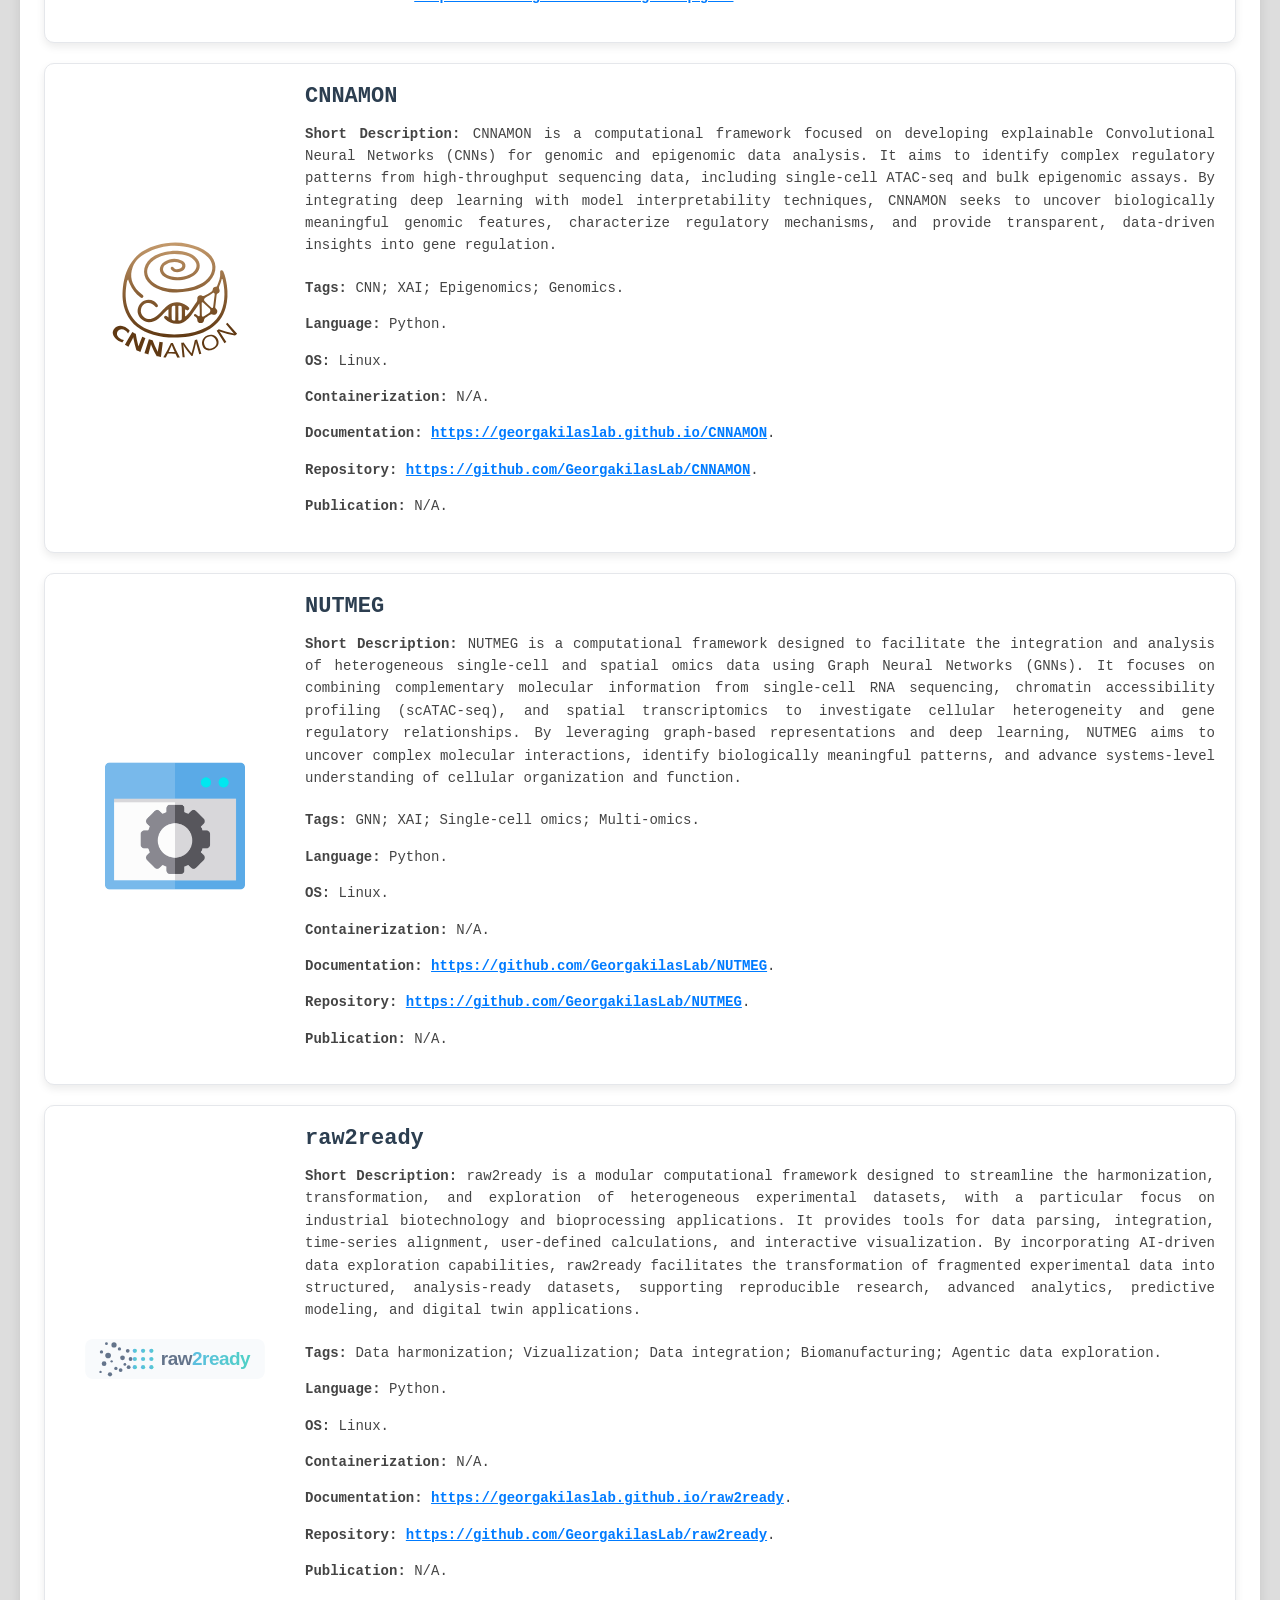
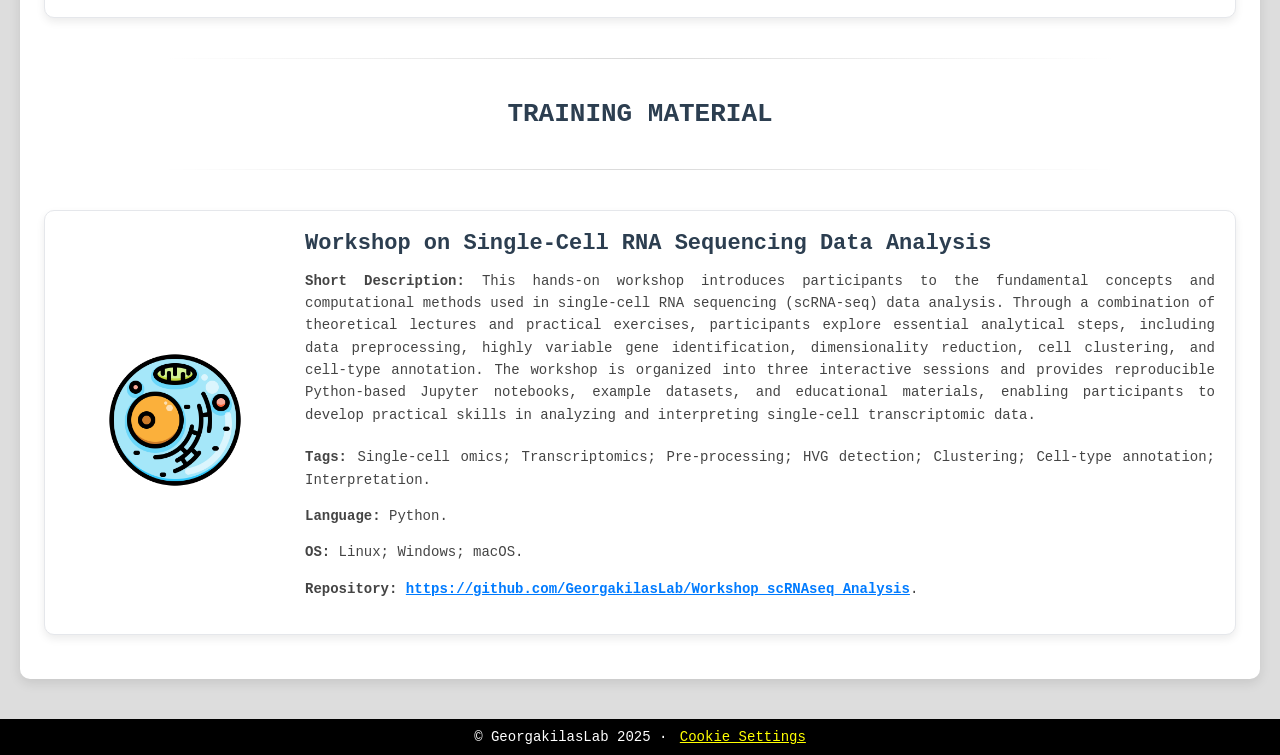
<file: src/software.html>
<!DOCTYPE html>
<html lang="en">

<head>
    <!-- Cookie Consent & Google tag (gtag.js) -->
    <script src="cookie-consent.js"></script>
    <script async src="https://www.googletagmanager.com/gtag/js?id=G-J68N4Z2W08"></script>
    <script>
        window.dataLayer = window.dataLayer || [];
        function gtag() { dataLayer.push(arguments); }
        gtag('js', new Date());
        gtag('config', 'G-J68N4Z2W08');
    </script>

    <meta charset="UTF-8">
    <meta name="viewport" content="width=device-width, initial-scale=1.0">
    <title>GeorgakilasLab - Software & Training</title>
    <link rel="stylesheet" href="xaibiolab.css?v=3">
</head>

<body>
    <!-- Navigation Bar -->
    <header>
        <div class="header-brand">
            <!-- Logo -->
            <img src="images/w_logo.svg" alt="Website Logo">
            <a href="../index.html" class="brand-title"
                style="text-decoration: none; color: rgb(255, 255, 0); font-weight: bold; font-size: 18px;">GeorgakilasLab</a>
        </div>
        <!-- Navigation Buttons -->
        <nav>
            <a href="../index.html" style="text-decoration: none;">Home</a>
            <a href="about.html" style="text-decoration: none;">About</a>
            <a href="publications.html" style="text-decoration: none;">Publications</a>
            <a href="software.html" style="text-decoration: none;">Software & Training</a>
            <a href="funding.html" style="text-decoration: none;">Funding</a>
            <a href="news.html" style="text-decoration: none;">News</a>
            <a href="contact.html" style="text-decoration: none;">Contact</a>
        </nav>
    </header>

    <div id="software">

        <hr class="divider-fade">
        <h1>OUR GitHub PAGE</h1>
        <hr class="divider-fade">

        <p>All software and training material is actively maintained in our <a
                href="https://github.com/GeorgakilasLab">GitHub
                environment</a>. Please star our repositories if you find them useful and do not forget to leave
            feedback! Software improvement is a continuous process.</p>

        <hr class="divider-fade">
        <h1>SCIENTIFIC SOFTWARE</h1>
        <hr class="divider-fade">

        <div class="content-wrapper_soft">
            <div class="img-container">
                <img src="./images/apeach.png" alt="Software logo" />
            </div>
            <div class="text-container">
                <h1>aPEAch</h1>
                <p><b>Short Description: </b>The emergence of next-generation sequencing (NGS) signified a revolution in
                    biology research by capturing the significance of DNA loci and RNA molecules on a genome-wide scale.
                    The complexity and volume of NGS data highlight the need for robust and user-friendly computational
                    tools. aPEAch, is an automated pipeline for end-to-end analysis of DNA
                    and RNA sequencing assays, including small RNA sequencing. Implemented in Python, it allows users to
                    customize the analysis and results, handling single or multiple replicates in batches, while also
                    automating advanced unsupervised learning analyses. aPEAch offers quality control reports, fragment
                    size distribution plots, and intermediate files supporting reproducibility and interoperability,
                    along with publication-ready visualizations.</p>
                <p><b>Tags: </b>HTS data analysis; Pipeline; Transcriptomics; Epigenomics.</p>
                <p><b>Language: </b>Python.</p>
                <p><b>OS: </b>Linux.</p>
                <p><b>Containerization: </b>N/A.</p>
                <p><b>Documentation: </b><a href="https://gitlab.com/a5465/apeach">https://gitlab.com/a5465/apeach</a>.
                </p>
                <p><b>Repository: </b><a href="https://gitlab.com/a5465/apeach">https://gitlab.com/a5465/apeach</a>.</p>
                <p><b>Publication: </b><a
                        href="https://doi.org/10.3390/biology13070492">https://doi.org/10.3390/biology13070492</a>.</p>
            </div>
        </div>

        <div class="content-wrapper_soft">
            <div class="img-container">
                <img src="./images/bmintyFull.png" alt="Software logo" />
            </div>
            <div class="text-container">
                <h1>bMINTY</h1>
                <p><b>Short Description: </b>bMINTY is a locally deployed web application with an intuitive user
                    interface, for structured management of post-alignment workflow data outputs. bMINTY supports
                    metadata for studies, assays, and analysis assets, including workflows, genome annotation versions,
                    and cell-level entities for single-cell assays. Users may export query results in RO-Crate format,
                    providing machine readable data packages and metadata. These packages can be included as
                    supplementary material with each publication, accompanied by analysis code deposited in public
                    repositories for downstream ad hoc analyses. Together, these practices can promote transparency,
                    efficient FAIR-aligned reuse of published post-alignment data.</p>
                <p><b>Tags: </b>HTS data and metadata management; FAIR; Reusability; RO-Crates.</p>
                <p><b>Language: </b>Python.</p>
                <p><b>OS: </b>Linux; Windows; macOS.</p>
                <p><b>Containerization: </b>Docker.</p>
                <p><b>Documentation: </b><a
                        href="https://georgakilaslab.github.io/bMINTY">https://georgakilaslab.github.io/bMINTY</a>.
                </p>
                <p><b>Repository: </b><a
                        href="https://github.com/GeorgakilasLab/bMINTY">https://github.com/GeorgakilasLab/bMINTY</a>.
                </p>
                <p><b>Publication: </b><a
                        href="https://doi.org/10.1093/nargab/lqag081">https://doi.org/10.1093/nargab/lqag081</a>.</p>
            </div>
        </div>

        <div class="content-wrapper_soft">
            <div class="img-container">
                <img src="./images/cnnamon.svg" alt="Software logo" />
            </div>
            <div class="text-container">
                <h1>CNNAMON</h1>
                <p><b>Short Description: </b>CNNAMON is a computational framework focused on developing explainable
                    Convolutional Neural Networks (CNNs) for genomic and epigenomic data analysis. It aims to identify
                    complex regulatory patterns from high-throughput sequencing data, including single-cell ATAC-seq and
                    bulk epigenomic assays. By integrating deep learning with model interpretability techniques, CNNAMON
                    seeks to uncover biologically meaningful genomic features, characterize regulatory mechanisms, and
                    provide transparent, data-driven insights into gene regulation.</p>
                <p><b>Tags: </b>CNN; XAI; Epigenomics; Genomics.</p>
                <p><b>Language: </b>Python.</p>
                <p><b>OS: </b>Linux.</p>
                <p><b>Containerization: </b>N/A.</p>
                <p><b>Documentation: </b><a
                        href="https://georgakilaslab.github.io/CNNAMON">https://georgakilaslab.github.io/CNNAMON</a>.
                </p>
                <p><b>Repository: </b><a
                        href="https://github.com/GeorgakilasLab/CNNAMON">https://github.com/GeorgakilasLab/CNNAMON</a>.
                </p>
                <p><b>Publication: </b>N/A.</p>
            </div>
        </div>

        <div class="content-wrapper_soft">
            <div class="img-container">
                <img src="./images/software.png" alt="Software logo" />
            </div>
            <div class="text-container">
                <h1>NUTMEG</h1>
                <p><b>Short Description: </b>NUTMEG is a computational framework designed to facilitate the integration
                    and analysis of heterogeneous single-cell and spatial omics data using Graph Neural Networks (GNNs).
                    It focuses on combining complementary molecular information from single-cell RNA sequencing,
                    chromatin accessibility profiling (scATAC-seq), and spatial transcriptomics to investigate cellular
                    heterogeneity and gene regulatory relationships. By leveraging graph-based representations and deep
                    learning, NUTMEG aims to uncover complex molecular interactions, identify biologically meaningful
                    patterns, and advance systems-level understanding of cellular organization and function.</p>
                <p><b>Tags: </b>GNN; XAI; Single-cell omics; Multi-omics.</p>
                <p><b>Language: </b>Python.</p>
                <p><b>OS: </b>Linux.</p>
                <p><b>Containerization: </b>N/A.</p>
                <p><b>Documentation: </b><a
                        href="https://github.com/GeorgakilasLab/NUTMEG">https://github.com/GeorgakilasLab/NUTMEG</a>.
                </p>
                <p><b>Repository: </b><a
                        href="https://github.com/GeorgakilasLab/NUTMEG">https://github.com/GeorgakilasLab/NUTMEG</a>.
                </p>
                <p><b>Publication: </b>N/A.</p>
            </div>
        </div>

        <div class="content-wrapper_soft">
            <div class="img-container">
                <img src="./images/raw2ready.svg" alt="Software logo" />
            </div>
            <div class="text-container">
                <h1>raw2ready</h1>
                <p><b>Short Description: </b>raw2ready is a modular computational framework designed to streamline the
                    harmonization, transformation, and exploration of heterogeneous experimental datasets, with a
                    particular focus on industrial biotechnology and bioprocessing applications. It provides tools for
                    data parsing, integration, time-series alignment, user-defined calculations, and interactive
                    visualization. By incorporating AI-driven data exploration capabilities, raw2ready facilitates the
                    transformation of fragmented experimental data into structured, analysis-ready datasets, supporting
                    reproducible research, advanced analytics, predictive modeling, and digital twin applications.</p>
                <p><b>Tags: </b>Data harmonization; Vizualization; Data integration; Biomanufacturing; Agentic data
                    exploration.</p>
                <p><b>Language: </b>Python.</p>
                <p><b>OS: </b>Linux.</p>
                <p><b>Containerization: </b>N/A.</p>
                <p><b>Documentation: </b><a
                        href="https://georgakilaslab.github.io/raw2ready">https://georgakilaslab.github.io/raw2ready</a>.
                </p>
                <p><b>Repository: </b><a
                        href="https://github.com/GeorgakilasLab/raw2ready">https://github.com/GeorgakilasLab/raw2ready</a>.
                </p>
                <p><b>Publication: </b>N/A.</p>
            </div>
        </div>

        <hr class="divider-fade">
        <h1>TRAINING MATERIAL</h1>
        <hr class="divider-fade">

        <div class="content-wrapper_soft">
            <div class="img-container">
                <img src="./images/single-cell.png" alt="Software logo" />
            </div>
            <div class="text-container">
                <h1>Workshop on Single-Cell RNA Sequencing Data Analysis</h1>
                <p><b>Short Description: </b>This hands-on workshop introduces participants to the fundamental concepts
                    and computational methods used in single-cell RNA sequencing (scRNA-seq) data analysis. Through a
                    combination of theoretical lectures and practical exercises, participants explore essential
                    analytical steps, including data preprocessing, highly variable gene identification, dimensionality
                    reduction, cell clustering, and cell-type annotation. The workshop is organized into three
                    interactive sessions and provides reproducible Python-based Jupyter notebooks, example datasets, and
                    educational materials, enabling participants to develop practical skills in analyzing and
                    interpreting single-cell transcriptomic data.</p>
                <p><b>Tags: </b>Single-cell omics; Transcriptomics; Pre-processing; HVG detection; Clustering; Cell-type
                    annotation; Interpretation.</p>
                <p><b>Language: </b>Python.</p>
                <p><b>OS: </b>Linux; Windows; macOS.</p>
                <p><b>Repository: </b><a
                        href="https://github.com/GeorgakilasLab/Workshop_scRNAseq_Analysis">https://github.com/GeorgakilasLab/Workshop_scRNAseq_Analysis</a>.
                </p>
            </div>
        </div>

    </div>


</body>
<footer style="background-color: black; color: white; text-align: center; padding: 10px;">
    © GeorgakilasLab 2025
</footer>

</html>
</file>
<file: src/xaibiolab.css>
/* ==========================================================================
   GeorgakilasLab - Main Stylesheet (Fully Responsive)
   ========================================================================== */

/* Universal Box-Sizing & Reset */
*, *::before, *::after {
    box-sizing: border-box;
}

html, body {
    margin: 0;
    padding: 0;
    width: 100%;
    overflow-x: hidden;
}

body {
    min-height: 100vh;
    display: flex;
    flex-direction: column;
    background-color: #a7a7a761;
    color: #333;
    font-family: "Courier New", Courier, monospace;
}

/* Prevent image overflow globally */
img, svg {
    max-width: 100%;
    height: auto;
}

/* Ensure long words and URLs wrap gracefully */
a, p, span, h1, h2, h3, h4 {
    overflow-wrap: break-word;
    word-break: break-word;
}

/* ==========================================================================
   Header & Navigation (Desktop Default)
   ========================================================================== */
header {
    position: sticky;
    top: 0;
    z-index: 1000;
    background-color: #000000;
    color: rgb(255, 255, 0);
    padding: 14px 20px;
    display: flex;
    align-items: center;
    justify-content: space-between;
    font-family: "Courier New", Courier, monospace;
    box-shadow: 0 2px 8px rgba(0, 0, 0, 0.3);
}

.header-brand {
    display: flex;
    align-items: center;
    flex-shrink: 0;
}

header img {
    height: 48px;
    width: auto;
    margin-right: 15px;
}

.brand-title {
    color: rgb(255, 255, 0);
    text-decoration: none;
    font-weight: bold;
    font-size: 18px;
    letter-spacing: -0.5px;
}

header .container {
    display: flex;
    align-items: center;
}

nav {
    display: flex;
    align-items: center;
    flex-wrap: wrap;
    margin-left: auto;
}

nav a {
    background: none;
    border: none;
    color: rgb(255, 255, 0);
    margin: 0 8px;
    padding: 6px 8px;
    cursor: pointer;
    font-weight: bold;
    font-size: 16px;
    font-family: "Courier New", Courier, monospace;
    text-decoration: none;
    transition: color 0.2s ease, background-color 0.2s ease;
    border-radius: 4px;
}

nav a:hover {
    color: #ffffff;
    background-color: rgba(255, 255, 255, 0.1);
}

nav button {
    background: none;
    border: none;
    color: white;
    margin: 0 10px;
    cursor: pointer;
    font-weight: bold;
    font-size: 18px;
}

.background-image {
    position: fixed;
    top: 0;
    left: 0;
    width: 100%;
    height: 100%;
    background-size: cover;
    background-position: center;
    background-repeat: no-repeat;
    z-index: -1;
}

/* ==========================================================================
   Main Content Containers
   ========================================================================== */
#home,
#about,
#publications_section,
#news,
#software,
#contact {
    max-width: 1400px;
    width: calc(100% - 40px);
    margin: 40px auto;
    padding: 24px;
    background: white;
    box-shadow: 0 4px 12px rgba(0, 0, 0, 0.1);
    border-radius: 10px;
    text-align: center;
    font-family: "Courier New", Courier, monospace;
    flex: 1 0 auto;
}

.center-image {
    text-align: center;
    margin: 20px auto;
}

.center-image img {
    max-width: 100%;
    height: auto;
    display: inline-block;
}

/* Headings */
h1 {
    color: #2c3e50;
    font-size: 26px;
    margin-bottom: 12px;
    font-family: "Courier New", Courier, monospace;
}

h2 {
    color: #2c3e50;
    font-size: 22px;
    font-family: "Courier New", Courier, monospace;
}

/* Paragraphs */
p {
    font-size: 16px;
    line-height: 1.6;
    text-align: justify;
    font-family: "Courier New", Courier, monospace;
}

h4 {
    font-size: 16px;
    line-height: 1.6;
    text-align: justify;
    font-family: "Courier New", Courier, monospace;
}

h1 + p {
    margin-bottom: 20px;
    font-family: "Courier New", Courier, monospace;
}

/* ==========================================================================
   Content Cards (Members, Software, Affiliations, Funding)
   ========================================================================== */
.content-wrapper,
.content-wrapper_soft,
.content-wrapper_cont {
    display: flex;
    align-items: center;
    background: rgb(255, 255, 255);
    box-shadow: 0 4px 8px rgba(0, 0, 0, 0.08);
    border: 1px solid #e5e7eb;
    border-radius: 10px;
    margin: 20px auto;
    padding: 20px;
    width: 100%;
}

.img-container {
    flex: 0 0 220px;
    text-align: center;
    font-family: "Courier New", Courier, monospace;
}

.img-container img {
    max-width: 180px;
    max-height: 180px;
    width: 100%;
    height: auto;
    object-fit: cover;
    border-radius: 50%;
}

.content-wrapper_soft .img-container img,
.content-wrapper_cont .img-container img {
    border-radius: 8px;
    object-fit: contain;
    max-height: 140px;
}

.text-container {
    flex: 1;
    min-width: 0;
    padding-left: 20px;
    text-align: left;
}

.text-container h1 {
    margin: 0;
    font-size: 22px;
}

.text-container h2 {
    margin: 0 0 6px 0;
    font-size: 20px;
    color: #2c3e50;
}

.text-container h3 {
    margin: 5px 0 10px 0;
    font-size: 16px;
    color: #555;
}

.text-container p {
    font-size: 14px;
    color: #444;
    line-height: 1.6;
}

.text-container a {
    display: inline;
    color: #007bff;
    font-weight: bold;
    text-decoration: underline;
}

/* ==========================================================================
   Footer
   ========================================================================== */
footer {
    position: static;
    margin-top: auto;
    width: 100%;
    background-color: black;
    color: white;
    text-align: center;
    padding: 14px 10px;
    font-family: "Courier New", Courier, monospace;
    font-size: 14px;
}

/* Blinking underscore */
.blinking-underscore {
    display: inline-block;
    font-weight: bold;
    animation: blink 1s infinite;
}

@keyframes blink {
    50% {
        opacity: 0;
    }
}

.divider-fade {
    border: none;
    height: 1px;
    background: linear-gradient(to right, transparent, rgba(0, 0, 0, 0.15), transparent);
    margin: 40px auto;
    width: 80%;
}

/* ==========================================================================
   Responsive Styles for Tablets and Mobile Phones (Option B Navigation)
   ========================================================================== */
@media (max-width: 900px) {
    header {
        flex-direction: column;
        align-items: center;
        padding: 12px 14px;
        gap: 10px;
    }

    .header-brand {
        width: 100%;
        justify-content: center;
    }

    header img {
        height: 40px;
        margin-right: 10px;
    }

    .brand-title {
        font-size: 18px;
    }

    /* Option B: Wrapped, touch-friendly navigation pills */
    nav {
        margin: 2px 0 0 0 !important;
        width: 100%;
        display: flex;
        flex-wrap: wrap;
        justify-content: center;
        gap: 6px 8px;
    }

    nav a {
        margin: 0 !important;
        padding: 6px 11px;
        font-size: 13px !important;
        background: rgba(255, 255, 255, 0.08);
        border: 1px solid rgba(255, 255, 0, 0.3);
        border-radius: 6px;
        text-align: center;
        white-space: nowrap;
        display: inline-block;
    }

    nav a:hover,
    nav a:active {
        background: rgba(255, 255, 0, 0.2);
        color: #ffffff;
    }
}

@media (max-width: 768px) {
    #home,
    #about,
    #publications_section,
    #news,
    #software,
    #contact {
        width: calc(100% - 20px);
        margin: 16px auto;
        padding: 16px 12px;
        border-radius: 8px;
    }

    h1 {
        font-size: 20px;
    }

    h2 {
        font-size: 18px;
    }

    p, h4 {
        text-align: left;
        font-size: 14px;
    }

    /* Stack card items vertically on mobile */
    .content-wrapper,
    .content-wrapper_soft,
    .content-wrapper_cont {
        flex-direction: column;
        align-items: center;
        padding: 16px 12px;
        margin: 14px auto;
    }

    .img-container {
        flex: 0 0 auto;
        width: 100%;
        margin-bottom: 14px;
    }

    .img-container img {
        max-width: 150px;
        max-height: 150px;
    }

    .text-container {
        padding-left: 0;
        width: 100%;
        text-align: left;
    }

    .text-container h1,
    .text-container h2 {
        font-size: 18px;
        text-align: center;
    }

    .text-container h3 {
        font-size: 15px;
        text-align: center;
    }

    .divider-fade {
        margin: 24px auto;
        width: 90%;
    }
}

@media (max-width: 480px) {
    nav a {
        padding: 5px 8px;
        font-size: 12px !important;
    }

    header img {
        height: 34px;
    }

    .brand-title {
        font-size: 16px;
    }
}

/* ==========================================================================
   Cookie Consent Banner & Modal Styles
   ========================================================================== */
.cookie-consent-banner {
    position: fixed;
    bottom: 20px;
    right: 20px;
    max-width: 440px;
    width: calc(100% - 40px);
    z-index: 100000;
    font-family: "Courier New", Courier, monospace;
    opacity: 0;
    visibility: hidden;
    transform: translateY(20px);
    transition: opacity 0.3s ease, transform 0.3s ease, visibility 0.3s;
}

.cookie-consent-banner.cookie-banner-visible {
    opacity: 1;
    visibility: visible;
    transform: translateY(0);
}

.cookie-banner-card {
    background: #18181b;
    color: #f4f4f5;
    border: 1px solid #3f3f46;
    border-radius: 12px;
    padding: 22px;
    box-shadow: 0 12px 32px rgba(0, 0, 0, 0.45);
    box-sizing: border-box;
}

.cookie-banner-header {
    display: flex;
    align-items: center;
    gap: 10px;
    margin-bottom: 10px;
}

.cookie-banner-icon {
    font-size: 24px;
}

.cookie-banner-title {
    margin: 0;
    font-size: 18px;
    font-weight: bold;
    color: rgb(255, 255, 0);
    letter-spacing: -0.5px;
}

.cookie-banner-text {
    font-size: 13px;
    line-height: 1.5;
    color: #d4d4d8;
    margin: 0 0 16px 0;
    text-align: left;
}

.cookie-categories {
    background: #27272a;
    border: 1px solid #3f3f46;
    border-radius: 8px;
    padding: 12px 14px;
    margin-bottom: 18px;
    display: flex;
    flex-direction: column;
    gap: 12px;
}

.cookie-category-item {
    position: relative;
}

.cookie-checkbox-label {
    display: flex;
    align-items: center;
    gap: 8px;
    cursor: pointer;
    font-weight: bold;
    font-size: 14px;
    color: #ffffff;
}

.cookie-checkbox-label input[type="checkbox"] {
    accent-color: rgb(255, 255, 0);
    width: 16px;
    height: 16px;
    cursor: pointer;
}

.cookie-checkbox-label input[type="checkbox"]:disabled {
    cursor: not-allowed;
    opacity: 0.7;
}

.cookie-always-active {
    position: absolute;
    right: 0;
    top: 0;
    font-size: 11px;
    background: rgba(255, 255, 255, 0.15);
    color: #a1a1aa;
    padding: 2px 6px;
    border-radius: 4px;
    text-transform: uppercase;
}

.cookie-category-desc {
    font-size: 11px;
    line-height: 1.4;
    color: #a1a1aa;
    margin: 4px 0 0 24px;
    text-align: left;
}

.cookie-banner-actions {
    display: flex;
    flex-wrap: wrap;
    align-items: center;
    gap: 8px;
}

.cookie-btn {
    font-family: inherit;
    font-size: 13px;
    font-weight: bold;
    padding: 9px 14px;
    border-radius: 6px;
    cursor: pointer;
    transition: all 0.2s ease;
    border: none;
    outline: none;
}

.cookie-btn-primary {
    background-color: rgb(255, 255, 0);
    color: #000000;
    flex: 1 1 auto;
}

.cookie-btn-primary:hover {
    background-color: #ffd700;
    transform: translateY(-1px);
}

.cookie-btn-secondary {
    background-color: #3f3f46;
    color: #ffffff;
    border: 1px solid #52525b;
}

.cookie-btn-secondary:hover {
    background-color: #52525b;
    color: rgb(255, 255, 0);
}

.cookie-btn-link {
    background: transparent;
    color: #a1a1aa;
    padding: 6px 10px;
    font-size: 12px;
    text-decoration: underline;
    width: 100%;
    text-align: center;
    margin-top: 4px;
}

.cookie-btn-link:hover {
    color: #ffffff;
}

/* Footer Link */
.cookie-footer-link {
    color: rgb(255, 255, 0) !important;
    text-decoration: underline;
    cursor: pointer;
    font-size: inherit;
    font-family: inherit;
    margin-left: 4px;
    transition: color 0.2s ease;
}

.cookie-footer-link:hover {
    color: #ffffff !important;
}

@media (max-width: 600px) {
    .cookie-consent-banner {
        right: 10px;
        left: 10px;
        bottom: 15px;
        width: auto;
        max-width: none;
    }
}
</file>
